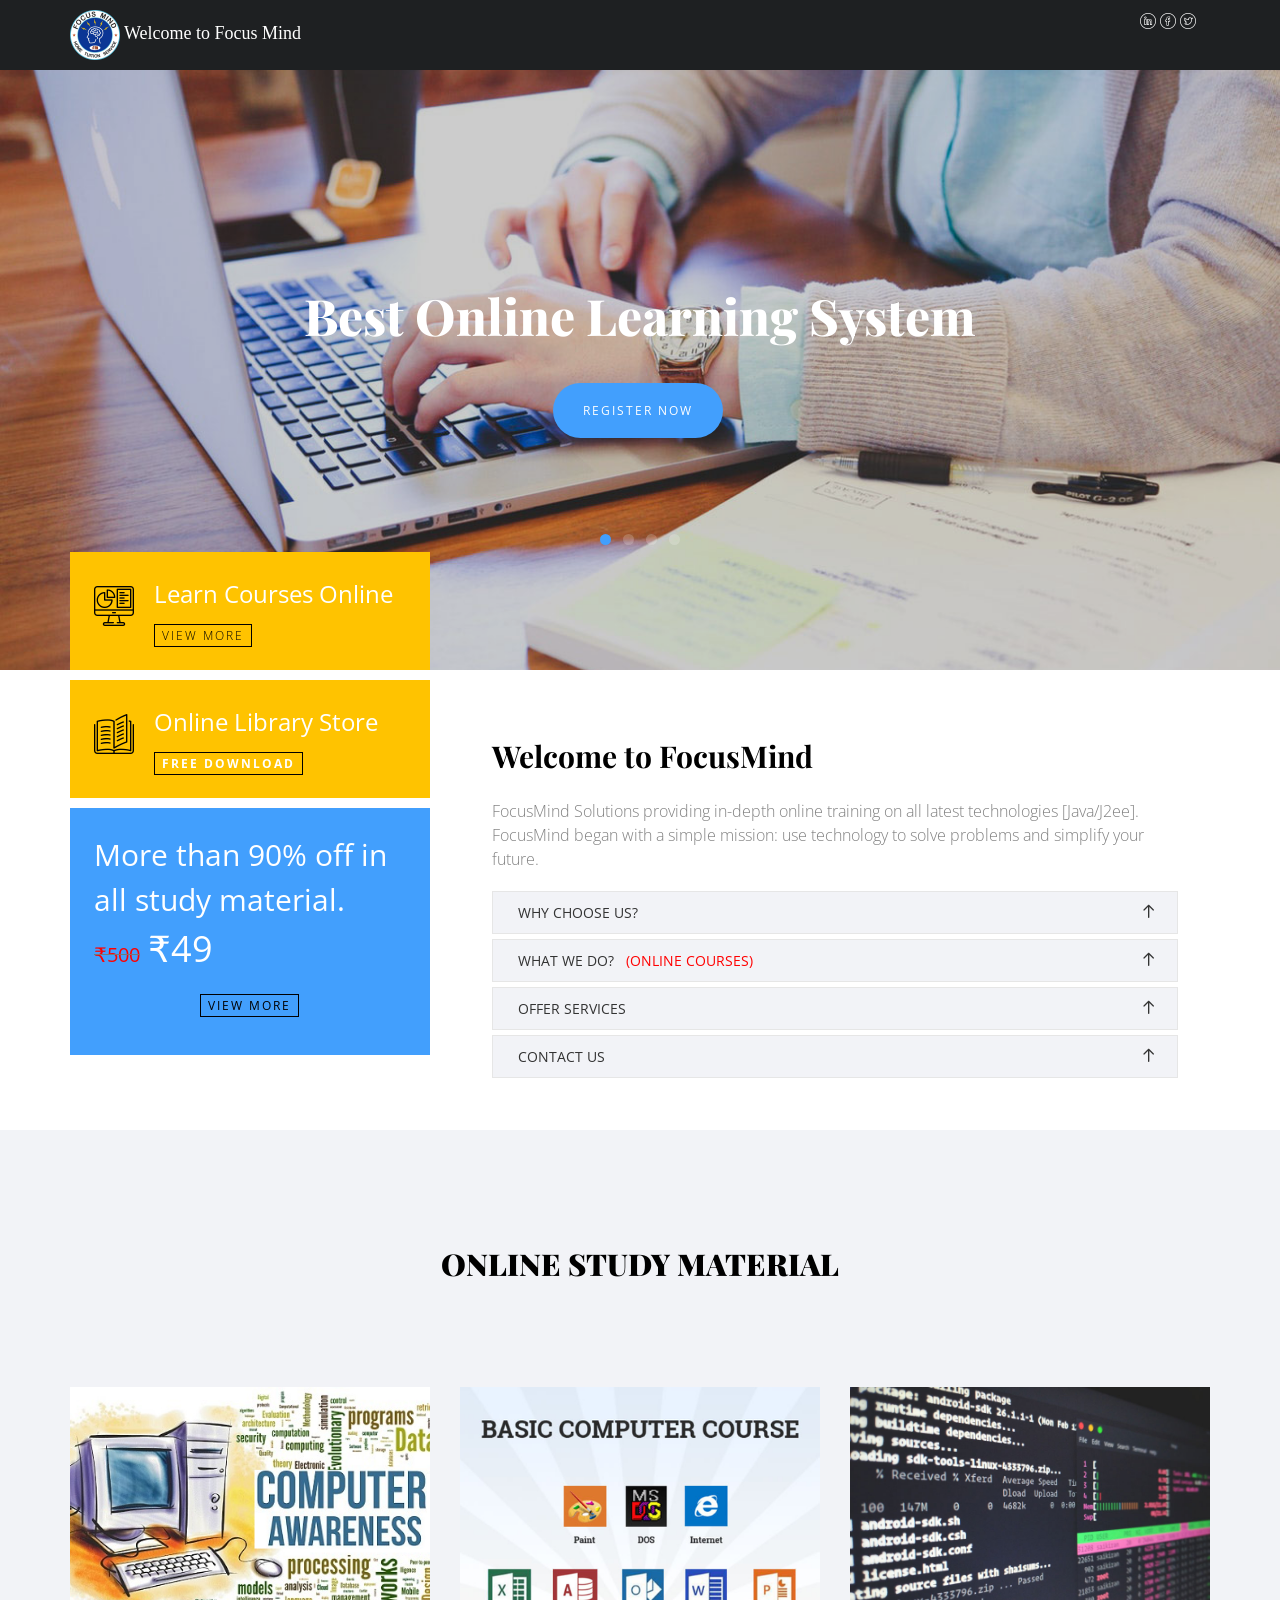
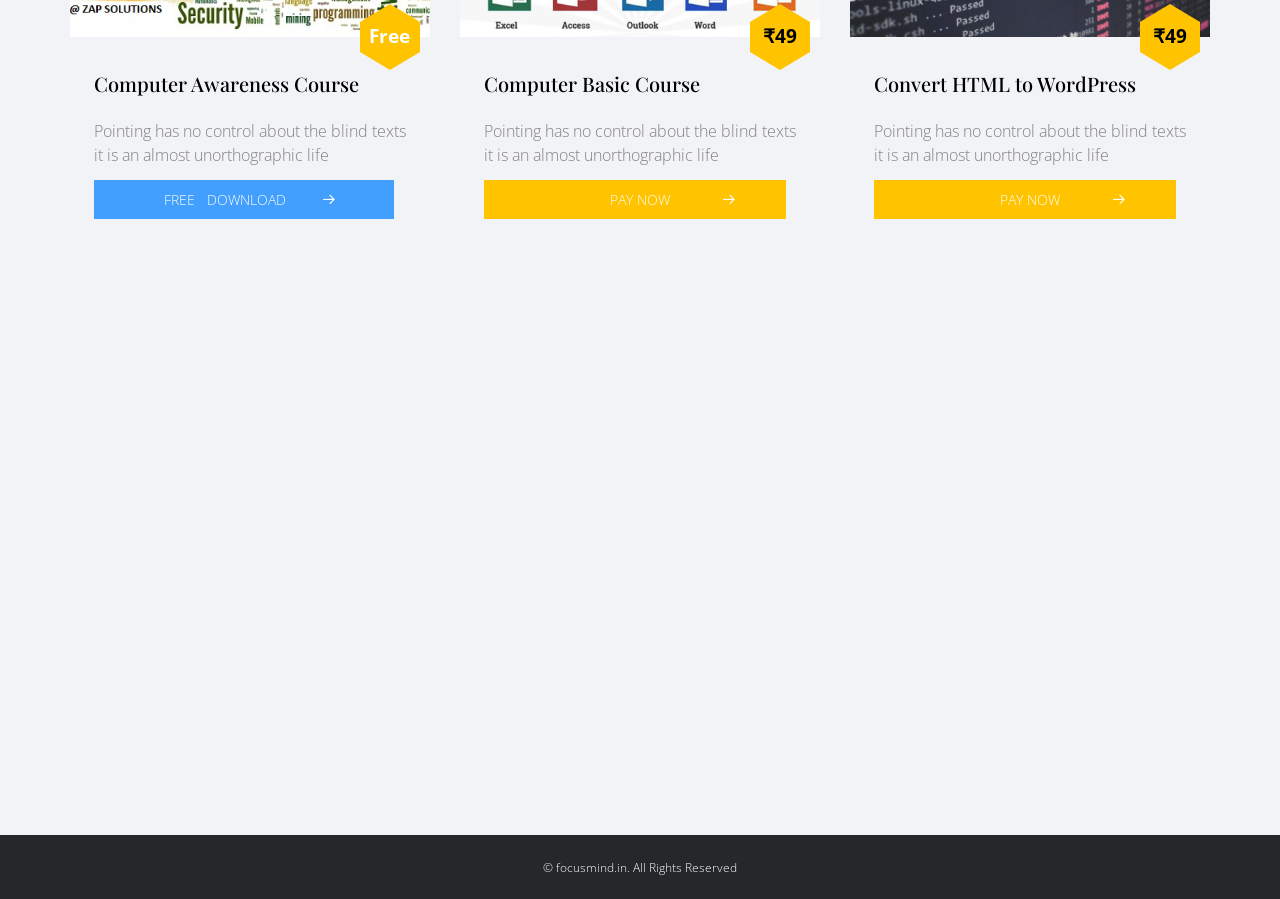
<file: index.html>
<!DOCTYPE HTML>
<html>
	<head>
	<meta charset="utf-8">
	<meta http-equiv="X-UA-Compatible" content="IE=edge">
	<title> OnLine Education | Web Designing |  Online Payment integration |  Content Management  |  Software Development | Web Development | Focus-Mind SOLUTIONS</title>
     <!-- add icon link -->
    <link rel = "icon" href =  "images/Focus-Mind.png"  type = "image/x-icon"> 
	<meta name="viewport" content="width=device-width, initial-scale=1">
	<meta name="description" content="" />
	<meta name="keywords" content="" />
	<meta name="author" content="" />

  <!-- Facebook and Twitter integration -->
	<meta property="og:title" content=""/>
	<meta property="og:image" content=""/>
	<meta property="og:url" content=""/>
	<meta property="og:site_name" content=""/>
	<meta property="og:description" content=""/>
	<meta name="twitter:title" content="" />
	<meta name="twitter:image" content="" />
	<meta name="twitter:url" content="" />
	<meta name="twitter:card" content="" />

	<link href="https://fonts.googleapis.com/css?family=Open+Sans:400,700,800" rel="stylesheet">
	<link href="https://fonts.googleapis.com/css?family=Playfair+Display:400,700" rel="stylesheet">
	
	<!-- Animate.css -->
	<link rel="stylesheet" href="css/animate.css">
	<!-- Icomoon Icon Fonts-->
	<link rel="stylesheet" href="css/icomoon.css">
	<!-- Bootstrap  -->
	<link rel="stylesheet" href="css/bootstrap.css">

	<!-- Magnific Popup -->
	<link rel="stylesheet" href="css/magnific-popup.css">

	<!-- Flexslider  -->
	<link rel="stylesheet" href="css/flexslider.css">

	<!-- Owl Carousel -->
	<link rel="stylesheet" href="css/owl.carousel.min.css">
	<link rel="stylesheet" href="css/owl.theme.default.min.css">
	
	<!-- Flaticons  -->
	<link rel="stylesheet" href="fonts/flaticon/font/flaticon.css">

	<!-- Theme style  -->
	<link rel="stylesheet" href="css/style.css">

	<!-- Modernizr JS -->
	<script src="js/modernizr-2.6.2.min.js"></script>
	<!-- FOR IE9 below -->
	<!--[if lt IE 9]>
	<script src="js/respond.min.js"></script>
	<![endif]-->
	
 <script>
function blinkColor()
{
  document.getElementById("blinkMsg").style.color="red";
  document.getElementById("blinkMsg1").style.color="red";
  document.getElementById("blinkMsg2").style.color="red";
  setTimeout("setblinkColor()",1000);
}
function setblinkColor()
{
  document.getElementById("blinkMsg").style.color="white";
  document.getElementById("blinkMsg1").style.color="white";
   document.getElementById("blinkMsg2").style.color="green";
  setTimeout("blinkColor()",1000);
}
</script>
<style>
#justi {
  text-align: justify;
  text-justify: inter-word;
}
</style>
</head>
	</head>
	<body onload="blinkColor()">
		
	<div class="colorlib-loader"></div>

	<div id="page">
		<nav class="colorlib-nav" role="navigation">
			<div class="upper-menu">
				<div class="container">
					<div class="row">
						<div class="col-xs-4">
						   <img src="images/Focus-Mind.png" height="50" width="50"> 
						  
							<p><font face="Comic Sans MS" size="4" color="white">Welcome to Focus Mind</font></p>
						</div>
						<div class="col-xs-6 col-md-push-2 text-right">
							<p>
								<ul class="colorlib-social-icons">
								    <li><a href="#"><i class="icon-linkedin"></i></a></li>
									<li><a href="#"><i class="icon-facebook"></i></a></li>
									<li><a href="#"><i class="icon-twitter"></i></a></li>
									
									
								</ul>
							</p>
							
						</div>
					</div>
				</div>
			</div>
			
		</nav>
		<!--
		<div id="page">
		<nav class="colorlib-nav" role="navigation">
			<div class="upper-menu">
				<div class="container">
					<div class="row">
						<div class="col-xs-4">
							<p>Welcome to ZAP </p>
						</div>
						<div class="col-xs-6 col-md-push-2 text-right">
							<p>
								<ul class="colorlib-social-icons">
									<li><a href="#"><i class="icon-twitter"></i></a></li>
									<li><a href="#"><i class="icon-facebook"></i></a></li>
									<li><a href="#"><i class="icon-linkedin"></i></a></li>
									<li><a href="#"><i class="icon-dribbble"></i></a></li>
								</ul>
							</p>
							<p class="btn-apply"><a href="#">Apply Now</a></p>
						</div>
					</div>
				</div>
			</div>
			<div class="top-menu">
				<div class="container">
					<div class="row">
						<div class="col-md-2">
							<div id="colorlib-logo"><a href="index.html"> <img src="images/logo.png"></a></div>
						</div>
						<div class="col-md-10 text-right menu-1">
							<ul>
								<li class="active"><a href="index.html">Home</a></li>
								<li class="has-dropdown">
									<a href="courses.html">Courses</a>
									<ul class="dropdown">
										<li><a href="courses-single.html">Courses Single</a></li>
										<li><a href="#">Mobile Apps</a></li>
										<li><a href="#">Website</a></li>
										<li><a href="#">Web Design</a></li>
										<li><a href="#">WordPress</a></li>
									</ul>
								</li>
								<li><a href="about.html">About</a></li>
								<li><a href="event.html">Events</a></li>
								<li><a href="news.html">News</a></li>
								<li><a href="contact.html">Contact</a></li>
								<li class="btn-cta"><a href="#"><span>Free Trial</span></a></li>
							</ul>
						</div>
					</div>
				</div>
			</div>
		</nav>
		
		-->
		<aside id="colorlib-hero">
			<div class="flexslider">
			  <ul class="slides">
			   	<li style="background-image: url(images/img_bg_1.jpg);">
			   		<div class="overlay"></div>
			   		<div class="container-fluid">
			   			<div class="row">
				   			<div class="col-md-8 col-sm-12 col-md-offset-2 slider-text">
				   				<div class="slider-text-inner text-center">
				   					<h1>Best Online Learning System</h1>
				   					<p><a href="#" class="btn btn-primary btn-lg btn-learn">Register Now</a></p>
				   				</div>
				   			</div>
				   		</div>
			   		</div>
			   	</li>
			   	<li style="background-image: url(images/img_bg_2.jpg);">
			   		<div class="overlay"></div>
			   		<div class="container-fluid">
			   			<div class="row">
				   			<div class="col-md-8 col-sm-12 col-md-offset-2 slider-text">
				   				<div class="slider-text-inner text-center">
				   					<h1>Online Free Course</h1>
				   					<p><a href="#" class="btn btn-primary btn-lg btn-learn">Free Trial</a></p>
				   				</div>
				   			</div>
				   		</div>
			   		</div>
			   	</li>
			   	<li style="background-image: url(images/img_bg_3.jpg);">
			   		<div class="overlay"></div>
			   		<div class="container-fluid">
			   			<div class="row">
				   			<div class="col-md-8 col-sm-12 col-md-offset-2 slider-text">
				   				<div class="slider-text-inner text-center">
				   					<h1>Education is a Key to Success</h1>
				   					<p><a href="#" class="btn btn-primary btn-lg btn-learn">Register Now</a></p>
				   				</div>
				   			</div>
				   		</div>
			   		</div>
			   	</li>
			   	<li style="background-image: url(images/img_bg_4.jpg);">
			   		<div class="overlay"></div>
			   		<div class="container-fluid">
			   			<div class="row">
				   			<div class="col-md-8 col-sm-12 col-md-offset-2 slider-text">
				   				<div class="slider-text-inner text-center">
								    <h1>Best Online Learning Center</h1>
				   					<p><a href="#" class="btn btn-primary btn-lg btn-learn">Register Now</a></p>
				   				</div>
				   			</div>
				   		</div>
			   		</div>
			   	</li>	
			  	</ul>
		  	</div>
		</aside>
		
		<div id="colorlib-intro">
			<div class="container">
				<div class="row">
					<div class="col-md-4 intro-wrap">
						<div class="intro-flex">
							<div class="one-third color-1 animate-box">
								<span class="icon"><i class="flaticon-market"></i></span>
								<div class="desc">
									<h3>Learn Courses Online</h3>
									<p><a class="view-more" data-toggle="collapse" data-parent="#accordion" href="#collapseThree" aria-expanded="false" aria-controls="collapseThree" >View More</a></p>
								</div>
							</div>
							<div class="one-third color-2 animate-box">
								<span class="icon"><i class="flaticon-open-book"></i></span>
								<div class="desc">
									<h3>Online Library Store</h3>
									<p><a href="download/ComputerBasic.pdf" class="view-more"><span id="blinkMsg1"><b>FREE DOWNLOAD</b></span></a></p>
								</div>
							</div>
							<div class="one-third color-3 animate-box">
								<div class="desc2">
									<h3>More than 90% off in all study material.<br> <!--selected Courses-->
								
								<span class="price text-center">
								<small><s><font color="red">&#8377;500</font></s></small>
								<big>&#8377;49</big>
								<p><a href="#online" class="view-more">View More</a></p>
								</span>
								</h3>
								
									
								</div>
							</div>
						</div>
					</div>
					<div class="col-md-8">
						<div class="about-desc animate-box">
							<h2>Welcome to FocusMind</h2>
							<p>FocusMind Solutions providing in-depth online training on all latest  technologies [Java/J2ee]. FocusMind began with a simple mission: use technology to solve problems and simplify your future.</p>
							<div class="fancy-collapse-panel">
	                    <div class="panel-group" id="accordion" role="tablist" aria-multiselectable="true">
	                 
						  <div class="panel panel-default">
	                         <div class="panel-heading" role="tab" id="headingTwo">
	                             <h4 class="panel-title">
	                                 <a class="collapsed" data-toggle="collapse" data-parent="#accordion" href="#collapseTwo" aria-expanded="false" aria-controls="collapseTwo">Why Choose Us?
	                                 </a>
	                             </h4>
	                         </div>
	                         <div id="collapseTwo" class="panel-collapse collapse" role="tabpanel" aria-labelledby="headingTwo">
	                             <div class="panel-body" id="justi">
	                                 <p><font size="5" color="red">F</font>ocusmind course will teach you everything you need to know in order to master using a computer. Globally, people rely on computer technology to grow their careers, improve their lives, and to expand their opportunities. The course will run you through all of the basic concepts and techniques of using a personal computer, getting you up to speed with modern personal computing technology in no time at all. </p>
	                             </div>
	                         </div>
	                     </div>
					
						 
	                     <div class="panel panel-default">
	                         <div class="panel-heading" role="tab" id="headingThree">
	                             <h4 class="panel-title">
	                                 <a class="collapsed" data-toggle="collapse" data-parent="#accordion" href="#collapseThree" aria-expanded="false" aria-controls="collapseThree">What we do? &nbsp;&nbsp;<font color="red">(OnLine Courses)</font>
	                                 </a>
	                             </h4>
	                         </div>
	                         <div id="collapseThree" class="panel-collapse collapse" role="tabpanel" aria-labelledby="headingThree">
	                             <div class="panel-body">
								   <p> we provides online computer education for various courses. such as :- </p>
								<ul>
								   <li>	    Computer Awareness Course ( Duration-1 Months ) &nbsp;&nbsp;<a href="download/ComputerBasic.pdf" class="view-more"><span id="blinkMsg2">Free Download </span></a></li> 
								   
								   <br>
									<li>	Certificate Course in Computer Application ( Duration-3 Months )</li>
									<li>	Diploma Course in Computer Application ( Duration-6 Months )</li>
									<li>	Advance Diploma Course in Computer Application ( Duration-12 Months )</li>
									<br>
									<li>	Certificate Course in Computer Web Designing ( Duration-3 Months )</li>
									<li>	Diploma Course in Computer Web Designing ( Duration-6 Months )</li>
									<li>	Advance Diploma Course in Computer Web Designing ( Duration-12 Months )</li>
									<br>
									<li>	Certificate Course in Computer Graphics Designing ( Duration-3 Months )</li>
									<li>	Diploma Course in Computer Graphics Designing ( Duration-6 Months )</li>
									<li>	Advance Diploma Course in Computer Graphics Designing ( Duration-12 Months </li>
									<br>
									<li>	Certificate Course in Computer Accounting ( Duration-3 Months )</li>
									<li>	Diploma Course in Computer Accounting ( Duration-6 Months )</li>
									<li>	Advance Diploma Course in Computer Accounting ( Duration-12 Months )</li>
									<br>
									<li>	Certificate Course in Computer Hardware ( Duration-3 Months )</li>
									<li>	Diploma Course in Computer Hardware ( Duration-6 Months )</li>
									<li>	Advance Diploma Course in Computer Hardware ( Duration-12 Months )</li>
									<br>
									<li>	Certificate Course in Computer Internet Marketing ( Duration-3 Months )</li>
									<li>	Diploma Course in Computer Internet Marketing ( Duration-6 Months )</li>
									<li>	Advance Diploma Course in  Internet Marketing ( Duration-12 Months )</li>
									<br>
									<li>	Certificate Course in Computer Teacher Training ( Duration-3 Months )</li>
									<li>	Diploma Course in Computer Teacher Training ( Duration-6 Months )</li>
									<li>	Advance Diploma Course in Computer Teacher Training ( Duration-12 Months )</li>
									<br>
									
									
									
								</ul>	
									
	                             </div>
	                         </div>
	                     </div>
						 
						  <div class="panel panel-default">
	                         <div class="panel-heading" role="tab" id="headingThree">
	                             <h4 class="panel-title">
	                                 <a class="collapsed" data-toggle="collapse" data-parent="#accordion" href="#collapseFour" aria-expanded="false" aria-controls="collapseFour">Offer Services
	                                 </a>
	                             </h4>
	                         </div>
	                         <div id="collapseFour" class="panel-collapse collapse" role="tabpanel" aria-labelledby="headingThree">
	                             <div class="panel-body">
								 <ul>
									<li>	OnLine Education</li>
									<li>	Web Designing</li>
									<li>	 Online Payment integration</li>
									<li>	 Content Management</li>
									<li>	 Software Development</li>
									<li>	 Web Development	</li>
								</ul>		 
	                             </div>
	                         </div>
	                     </div>
						 
						  <div class="panel panel-default">
	                         <div class="panel-heading" role="tab" id="headingFour">
	                             <h4 class="panel-title">
	                                 <a class="collapsed" data-toggle="collapse" data-parent="#accordion" href="#collapseFive" aria-expanded="false" aria-controls="collapseFour">Contact Us
	                                 </a>
	                             </h4>
	                         </div>
	                         <div id="collapseFive" class="panel-collapse collapse" role="tabpanel" aria-labelledby="headingFour">
	                             <div class="panel-body">
								 <center>
								 Bhojpur Colony, Opposite Sanjay Nagar,</br>
								 Road Number 09, Patna-800026, Bihar.</br>
    							 Contact Number: 91-8863024476</br>
								<b> Email: santosh@focusmind.in</b>
								</center>
	                             </div>
	                         </div>
	                     </div>
						 
						 
	                  </div>
						</div>
					</div>
				</div>
			</div>
		</div>
		

		<div class="colorlib-classes colorlib-light-grey">
			<div class="container">
				<div class="row">
					<div class="col-md-8 col-md-offset-2 text-center colorlib-heading animate-box">
						<h2> OnLine study material</h2>
					</div>
				</div>
				
			
				<div class="row" id="online">
					<div class="col-md-4 animate-box">
						<div class="classes">
							<div class="classes-img" style="background-image: url(images/classes-1.png);">
							  <!--  <span class="price text-center"><small><s>&#8377;49</s></small></span> -->
								<span class="price text-center" id="blinkMsg">
								<!--<small><s>&#8377;49</s></small><br>-->
								<big>Free</big>
								</span>
							</div>
							<div class="desc"> 
								<h3><a href="#">Computer Awareness Course</a></h3>
								<p>Pointing has no control about the blind texts it is an almost unorthographic life</p>
								
								<p><a href="download/ComputerBasic.pdf" class="btn-learn"> 
								<font style="background-color:#429FFD;color:white;padding:10px;">&nbsp;&nbsp;&nbsp;&nbsp; &nbsp;&nbsp;&nbsp;&nbsp; &nbsp;&nbsp;&nbsp;&nbsp; FREE &nbsp;&nbsp;DOWNLOAD &nbsp;&nbsp;&nbsp;&nbsp; &nbsp;&nbsp; <i class="icon-arrow-right3"></i>&nbsp;&nbsp; &nbsp;&nbsp;&nbsp;&nbsp; &nbsp;&nbsp;&nbsp;&nbsp;    </font>
								</a>
								</p>
								
							</div>
						</div>
					</div>
					<div class="col-md-4 animate-box">
						<div class="classes">
							<div class="classes-img" style="background-image: url(images/classes-2.png);">
								<span class="price text-center"><big>&#8377;49</big></span>
							</div>
							<div class="desc">
								<h3><a href="#">Computer Basic Course</a></h3>
								<p>Pointing has no control about the blind texts it is an almost unorthographic life</p>
								<p><a href="https://pages.razorpay.com/pl_FAV4k1JYtwAuOv/view" class="btn-learn"> 
								<font style="background-color:#FFC300;color:white;padding:10px;"> &nbsp;&nbsp;&nbsp;&nbsp; &nbsp;&nbsp;&nbsp;&nbsp; &nbsp;&nbsp;&nbsp;&nbsp; &nbsp;&nbsp;&nbsp; &nbsp;&nbsp;&nbsp;&nbsp; &nbsp;&nbsp;&nbsp;&nbsp;   PAY NOW &nbsp;&nbsp;&nbsp;&nbsp;&nbsp;&nbsp;&nbsp;&nbsp; &nbsp;&nbsp; <i class="icon-arrow-right3"></i>&nbsp;&nbsp; &nbsp;&nbsp;&nbsp;&nbsp;&nbsp;&nbsp;&nbsp;     </font>
								</a>
								</p>
							</div>
						</div>
					</div>
					<div class="col-md-4 animate-box">
						<div class="classes">
							<div class="classes-img" style="background-image: url(images/classes-3.jpg);">
								<span class="price text-center"><big>&#8377;49</big></span>
							</div>
							<div class="desc">
								<h3><a href="#">Convert HTML to WordPress</a></h3>
								<p>Pointing has no control about the blind texts it is an almost unorthographic life</p>
								<p><a href="https://pages.razorpay.com/pl_FAV4k1JYtwAuOv/view" class="btn-learn"> 
								<font style="background-color:#FFC300;color:white;padding:10px;"> &nbsp;&nbsp;&nbsp;&nbsp; &nbsp;&nbsp;&nbsp;&nbsp; &nbsp;&nbsp;&nbsp;&nbsp; &nbsp;&nbsp;&nbsp; &nbsp;&nbsp;&nbsp;&nbsp; &nbsp;&nbsp;&nbsp;&nbsp;   PAY NOW &nbsp;&nbsp;&nbsp;&nbsp;&nbsp;&nbsp;&nbsp;&nbsp; &nbsp;&nbsp; <i class="icon-arrow-right3"></i>&nbsp;&nbsp; &nbsp;&nbsp;&nbsp;&nbsp;&nbsp;&nbsp;&nbsp;     </font>
								</a>
								</p>
							</div>
						</div>
					</div>
					<div class="col-md-4 animate-box">
						<div class="classes">
							<div class="classes-img" style="background-image: url(images/classes-4.jpg);">
								<span class="price text-center"><big>&#8377;49</big></span>
							</div>
							<div class="desc">
								<h3><a href="#">Basic Computer Course</a></h3>
								<p>Pointing has no control about the blind texts it is an almost unorthographic life</p>
							<p><a href="https://pages.razorpay.com/pl_FAV4k1JYtwAuOv/view" class="btn-learn"> 
								<font style="background-color:#FFC300;color:white;padding:10px;"> &nbsp;&nbsp;&nbsp;&nbsp; &nbsp;&nbsp;&nbsp;&nbsp; &nbsp;&nbsp;&nbsp;&nbsp; &nbsp;&nbsp;&nbsp; &nbsp;&nbsp;&nbsp;&nbsp; &nbsp;&nbsp;&nbsp;&nbsp;   PAY NOW &nbsp;&nbsp;&nbsp;&nbsp;&nbsp;&nbsp;&nbsp;&nbsp; &nbsp;&nbsp; <i class="icon-arrow-right3"></i>&nbsp;&nbsp; &nbsp;&nbsp;&nbsp;&nbsp;&nbsp;&nbsp;&nbsp;     </font>
								</a>
								</p>
							</div>
						</div>
					</div>
					<div class="col-md-4 animate-box">
						<div class="classes">
							<div class="classes-img" style="background-image: url(images/classes-5.jpg);">
								<span class="price text-center"><big>&#8377;49</big></span>
							</div>
							<div class="desc">
								<h3><a href="#">Learned Smoke Effects</a></h3>
								<p>Pointing has no control about the blind texts it is an almost unorthographic life</p>
								<p><a href="https://pages.razorpay.com/pl_FAV4k1JYtwAuOv/view" class="btn-learn"> 
								<font style="background-color:#FFC300;color:white;padding:10px;"> &nbsp;&nbsp;&nbsp;&nbsp; &nbsp;&nbsp;&nbsp;&nbsp; &nbsp;&nbsp;&nbsp;&nbsp; &nbsp;&nbsp;&nbsp; &nbsp;&nbsp;&nbsp;&nbsp; &nbsp;&nbsp;&nbsp;&nbsp;   PAY NOW &nbsp;&nbsp;&nbsp;&nbsp;&nbsp;&nbsp;&nbsp;&nbsp; &nbsp;&nbsp; <i class="icon-arrow-right3"></i>&nbsp;&nbsp; &nbsp;&nbsp;&nbsp;&nbsp;&nbsp;&nbsp;&nbsp;     </font>
								</a>
								</p>
							</div>
						</div>
					</div>
					<div class="col-md-4 animate-box">
						<div class="classes">
							<div class="classes-img" style="background-image: url(images/classes-6.jpg);">
								<span class="price text-center"><big>&#8377;49</big></span>
							</div>
							<div class="desc">
								<h3><a href="#">Convert HTML to WordPress</a></h3>
								<p>Pointing has no control about the blind texts it is an almost unorthographic life</p>
								<p><a href="https://pages.razorpay.com/pl_FAV4k1JYtwAuOv/view" class="btn-learn"> 
								<font style="background-color:#FFC300;color:white;padding:10px;"> &nbsp;&nbsp;&nbsp;&nbsp; &nbsp;&nbsp;&nbsp;&nbsp; &nbsp;&nbsp;&nbsp;&nbsp; &nbsp;&nbsp;&nbsp; &nbsp;&nbsp;&nbsp;&nbsp; &nbsp;&nbsp;&nbsp;&nbsp;   PAY NOW &nbsp;&nbsp;&nbsp;&nbsp;&nbsp;&nbsp;&nbsp;&nbsp; &nbsp;&nbsp; <i class="icon-arrow-right3"></i>&nbsp;&nbsp; &nbsp;&nbsp;&nbsp;&nbsp;&nbsp;&nbsp;&nbsp;     </font>
								</a>
								</p>
							</div>
						</div>
					</div>
				</div>
			</div>	
		</div>

		<footer id="colorlib-footer">
		<!--	<div class="container">
				<div class="row row-pb-md">
					<div class="col-md-3 colorlib-widget">
						<h4>About &nbsp;&nbsp;ZAP </h4>
						<p>Zap Solutions providing in-depth online training on all latest  technologies [Java/J2ee]. zap began with a simple mission: use technology to solve problems and simplify your future.</p>
						<p>
							<ul class="colorlib-social-icons">
								<li><a href="#"><i class="icon-twitter"></i></a></li>
								<li><a href="#"><i class="icon-facebook"></i></a></li>
								<li><a href="#"><i class="icon-linkedin"></i></a></li>
								<li><a href="#"><i class="icon-dribbble"></i></a></li>
							</ul>
						</p>
					</div>
					
					<div class="col-md-3 colorlib-widget">
						<h4>Quick&nbsp;&nbsp; Links</h4>
						<p>
							<ul class="colorlib-footer-links">
								<li><a href="#"><i class="icon-check"></i> About Us</a></li>
								<li><a href="#"><i class="icon-check"></i> Testimonials</a></li>
								<li><a href="#"><i class="icon-check"></i> Courses</a></li>
								<li><a href="#"><i class="icon-check"></i> Event</a></li>
								<li><a href="#"><i class="icon-check"></i> News</a></li>
								<li><a href="#"><i class="icon-check"></i> Contact</a></li>
							</ul>
						</p>
					</div>

					<div class="col-md-3 colorlib-widget">
						<h4>Our&nbsp;&nbsp; Services</h4>
						<p>
							<ul class="colorlib-footer-links">
								<li><a href="#"><i class="icon-check"></i> OnLine Education</a></li>
								<li><a href="#"><i class="icon-check"></i> Web Designing</a></li>
								<li><a href="#"><i class="icon-check"></i> Online Payment integration</a></li>
								<li><a href="#"><i class="icon-check"></i> Content Management</a></li>
								<li><a href="#"><i class="icon-check"></i> Software Development</a></li>
								<li><a href="#"><i class="icon-check"></i> Web Development</a></li>
							</ul>
						</p>
					</div>


					<div class="col-md-3 colorlib-widget">
						<h4>Contact&nbsp;&nbsp; Info</h4>
						<ul class="colorlib-footer-links">
							<li>F 47 ,M B Nagar Tajpur Road <br> New Delhi 110044</li>
							<li><a href="tel://0918493735"><i class="icon-phone"></i>9818493735</a></li>
							<li><a href="mailto:info@zapsolutions.in"><i class="icon-envelope"></i> info@zapsolutions.in</a></li>
							<li><a href=""><i class="icon-location4"></i> zapsolutions.in</a></li>
						</ul>
					</div>
				</div>
			</div>
			-->
			<div class="copy">
				<div class="container">
					<div class="row">
						<div class="col-md-12 text-center">
							<p>
								<small class="block"> &copy; focusmind.in. All Rights Reserved </small><br> 
							</p>
						</div>
					</div>
				</div>
			</div>
		</footer>
	</div>

	<div class="gototop js-top">
		<a href="#" class="js-gotop"><i class="icon-arrow-up2"></i></a>
	</div>
	
	<!-- jQuery -->
	<script src="js/jquery.min.js"></script>
	<!-- jQuery Easing -->
	<script src="js/jquery.easing.1.3.js"></script>
	<!-- Bootstrap -->
	<script src="js/bootstrap.min.js"></script>
	<!-- Waypoints -->
	<script src="js/jquery.waypoints.min.js"></script>
	<!-- Stellar Parallax -->
	<script src="js/jquery.stellar.min.js"></script>
	<!-- Flexslider -->
	<script src="js/jquery.flexslider-min.js"></script>
	<!-- Owl carousel -->
	<script src="js/owl.carousel.min.js"></script>
	<!-- Magnific Popup -->
	<script src="js/jquery.magnific-popup.min.js"></script>
	<script src="js/magnific-popup-options.js"></script>
	<!-- Counters -->
	<script src="js/jquery.countTo.js"></script>
	<!-- Main -->
	<script src="js/main.js"></script>

	</body>
</html>
</file>
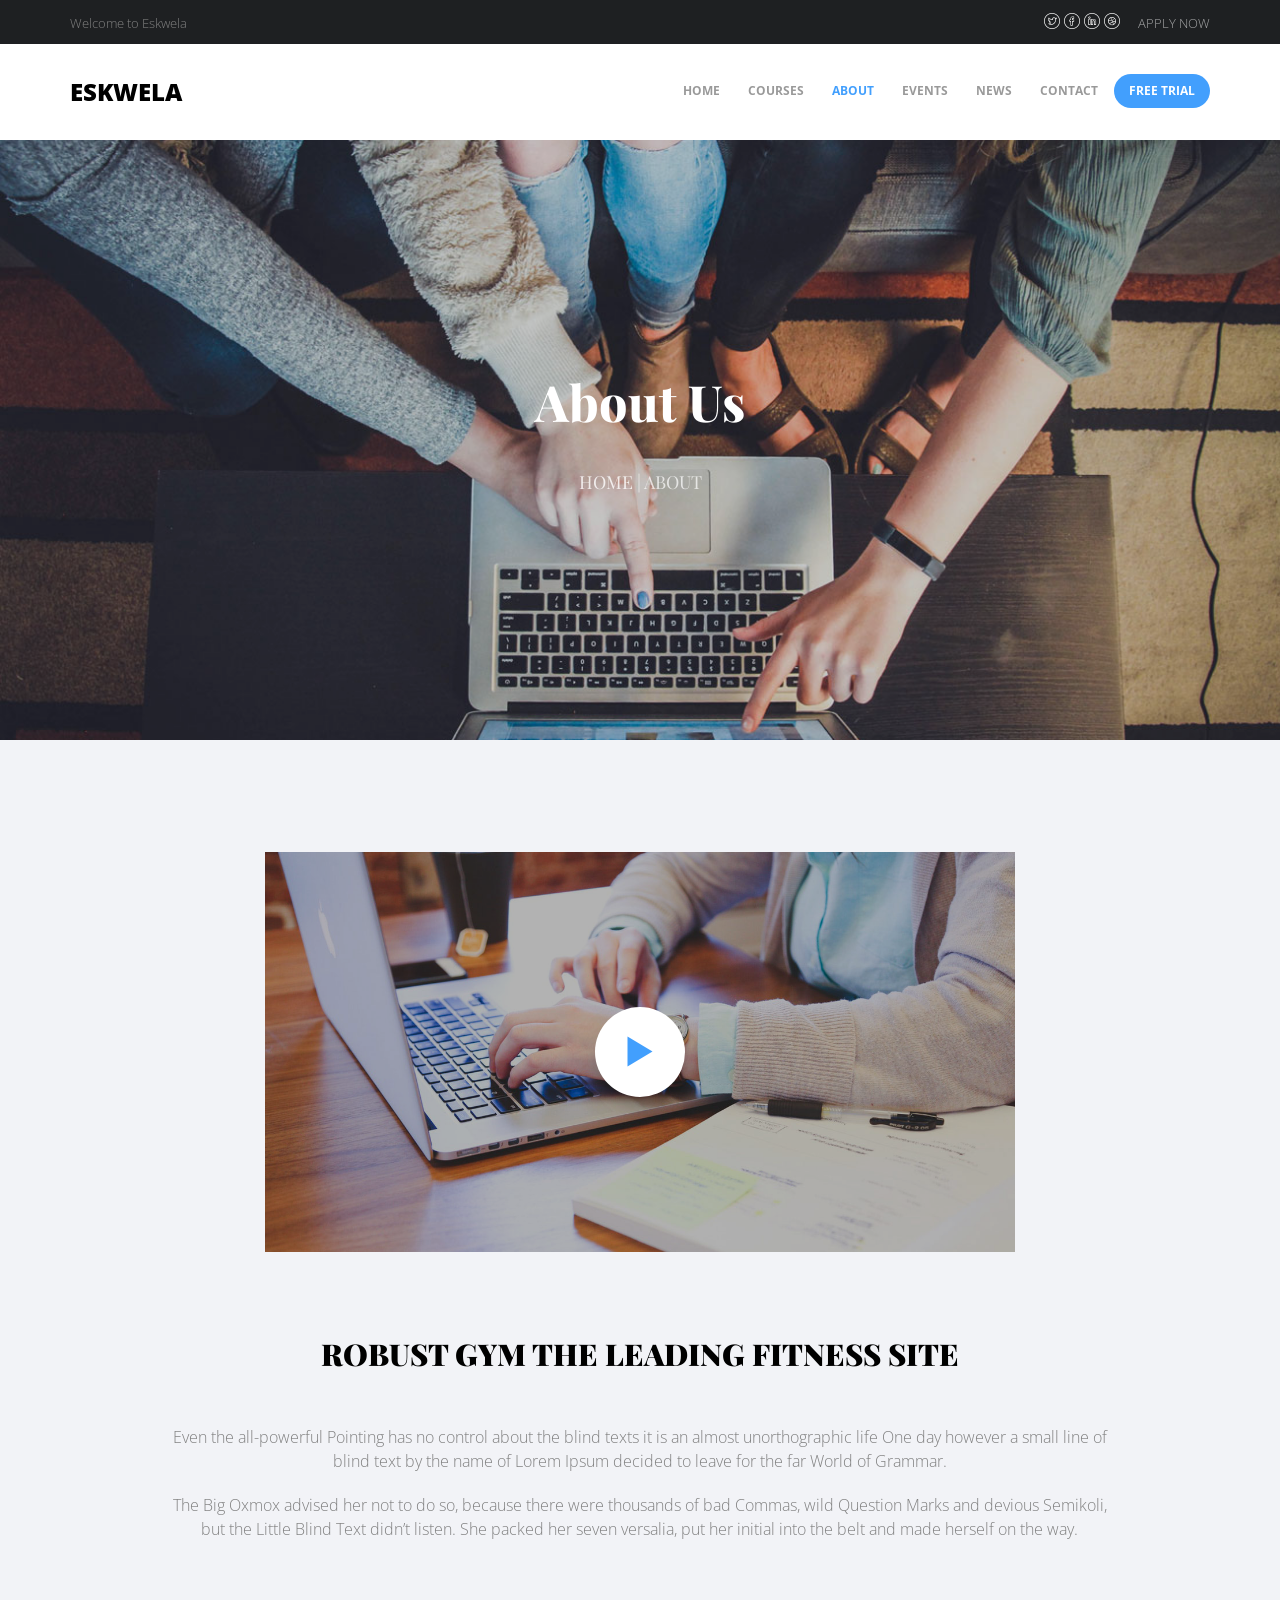
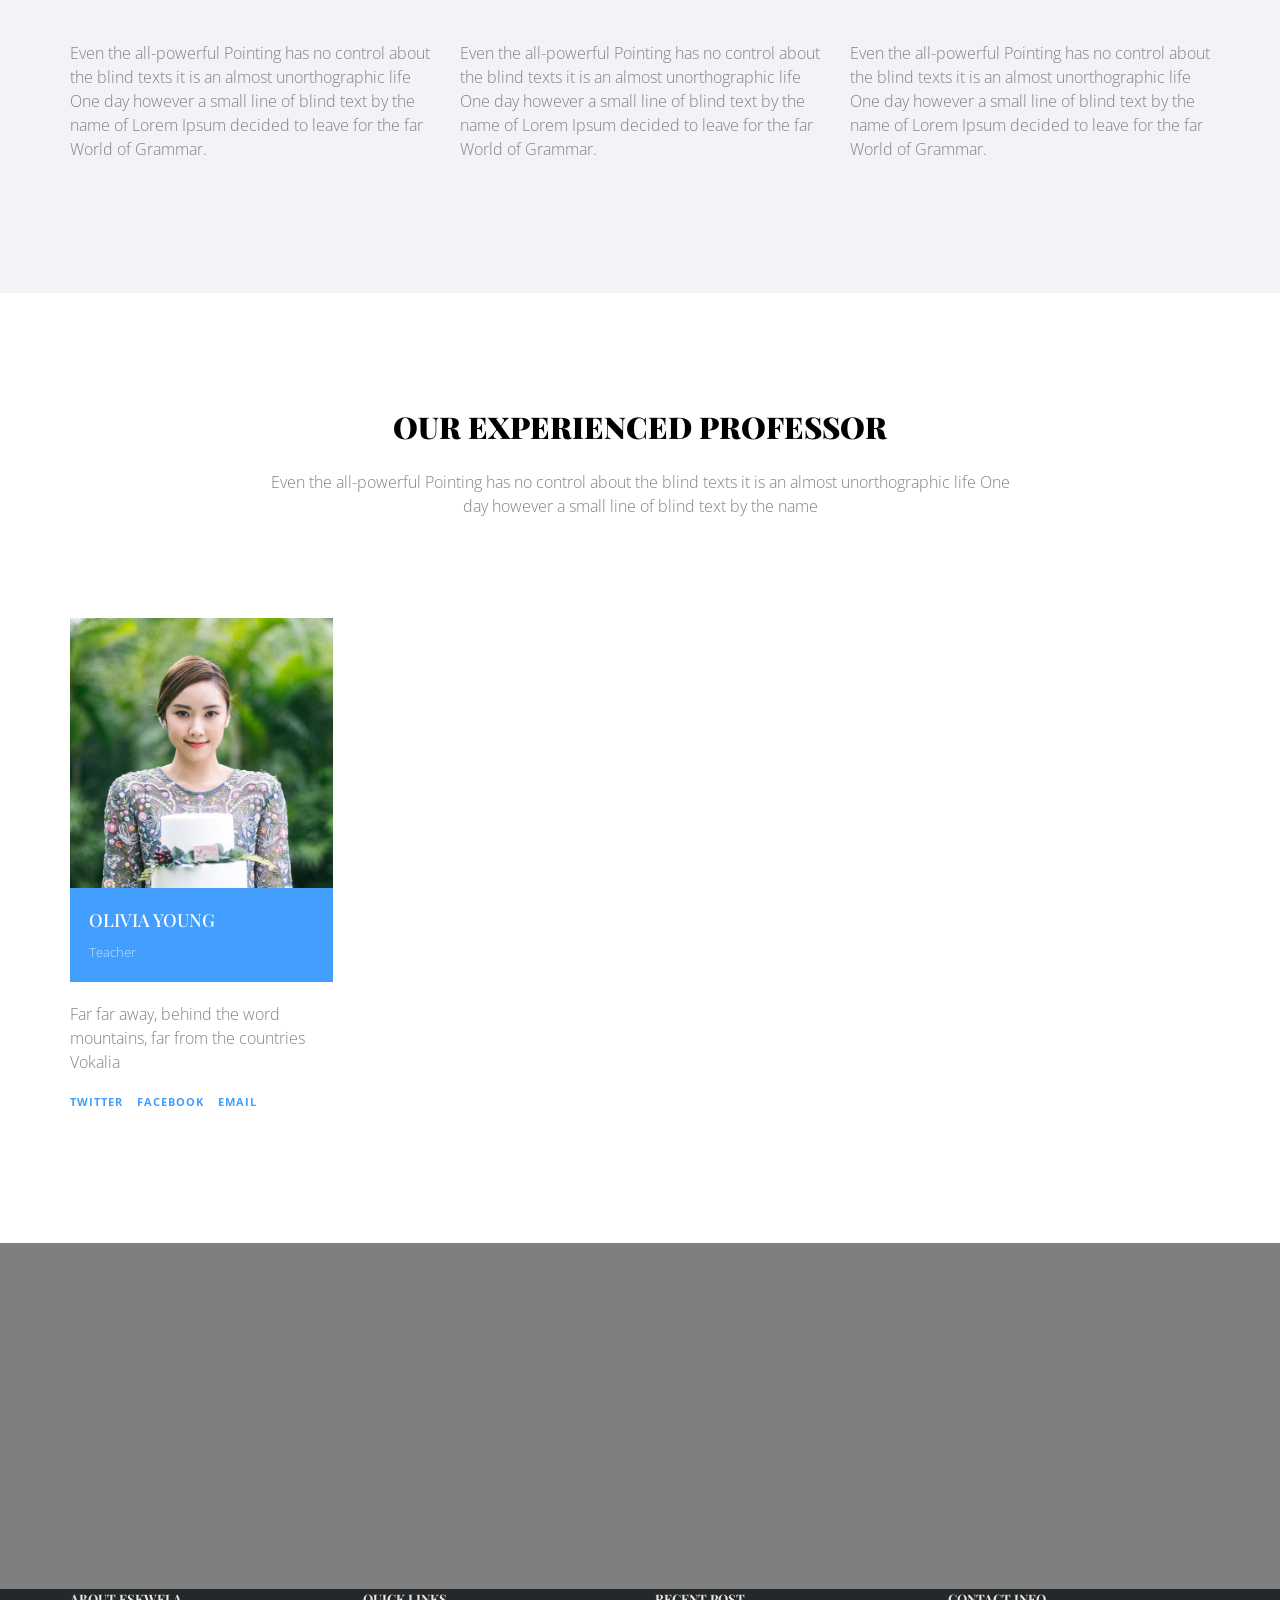
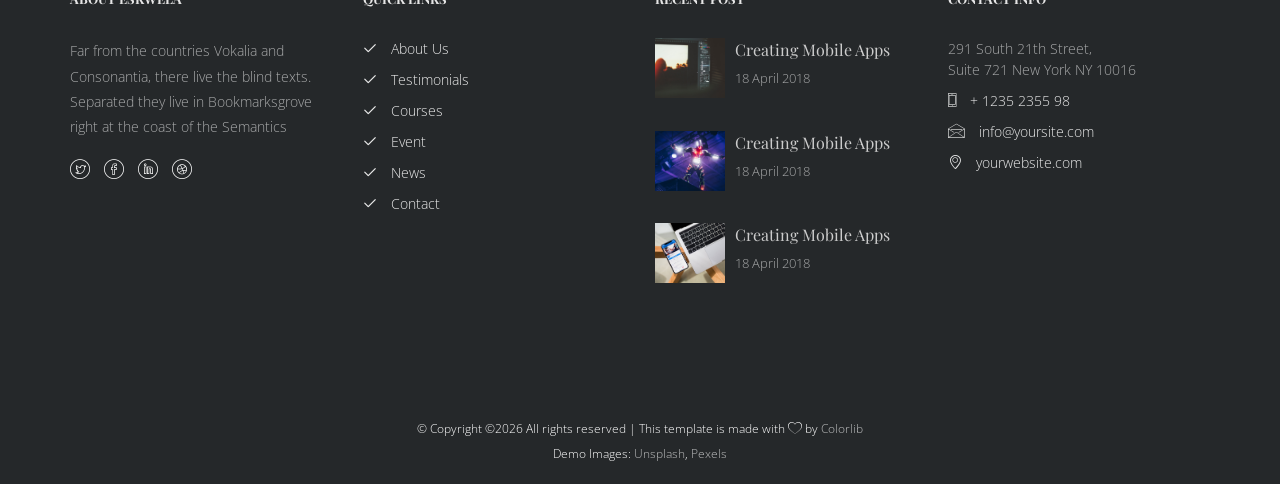
<file: about.html>
<!DOCTYPE HTML>
<html>
	<head>
	<meta charset="utf-8">
	<meta http-equiv="X-UA-Compatible" content="IE=edge">
	<title>Eskwela Template</title>
	<meta name="viewport" content="width=device-width, initial-scale=1">
	<meta name="description" content="" />
	<meta name="keywords" content="" />
	<meta name="author" content="" />

  <!-- Facebook and Twitter integration -->
	<meta property="og:title" content=""/>
	<meta property="og:image" content=""/>
	<meta property="og:url" content=""/>
	<meta property="og:site_name" content=""/>
	<meta property="og:description" content=""/>
	<meta name="twitter:title" content="" />
	<meta name="twitter:image" content="" />
	<meta name="twitter:url" content="" />
	<meta name="twitter:card" content="" />

	<link href="https://fonts.googleapis.com/css?family=Open+Sans:400,700,800" rel="stylesheet">
	<link href="https://fonts.googleapis.com/css?family=Playfair+Display:400,700" rel="stylesheet">
	
	<!-- Animate.css -->
	<link rel="stylesheet" href="css/animate.css">
	<!-- Icomoon Icon Fonts-->
	<link rel="stylesheet" href="css/icomoon.css">
	<!-- Bootstrap  -->
	<link rel="stylesheet" href="css/bootstrap.css">

	<!-- Magnific Popup -->
	<link rel="stylesheet" href="css/magnific-popup.css">

	<!-- Flexslider  -->
	<link rel="stylesheet" href="css/flexslider.css">

	<!-- Owl Carousel -->
	<link rel="stylesheet" href="css/owl.carousel.min.css">
	<link rel="stylesheet" href="css/owl.theme.default.min.css">
	
	<!-- Flaticons  -->
	<link rel="stylesheet" href="fonts/flaticon/font/flaticon.css">

	<!-- Theme style  -->
	<link rel="stylesheet" href="css/style.css">

	<!-- Modernizr JS -->
	<script src="js/modernizr-2.6.2.min.js"></script>
	<!-- FOR IE9 below -->
	<!--[if lt IE 9]>
	<script src="js/respond.min.js"></script>
	<![endif]-->

	</head>
	<body>
		
	<div class="colorlib-loader"></div>

	<div id="page">
		<nav class="colorlib-nav" role="navigation">
			<div class="upper-menu">
				<div class="container">
					<div class="row">
						<div class="col-xs-4">
							<p>Welcome to Eskwela</p>
						</div>
						<div class="col-xs-6 col-md-push-2 text-right">
							<p>
								<ul class="colorlib-social-icons">
									<li><a href="#"><i class="icon-twitter"></i></a></li>
									<li><a href="#"><i class="icon-facebook"></i></a></li>
									<li><a href="#"><i class="icon-linkedin"></i></a></li>
									<li><a href="#"><i class="icon-dribbble"></i></a></li>
								</ul>
							</p>
							<p class="btn-apply"><a href="#">Apply Now</a></p>
						</div>
					</div>
				</div>
			</div>
			<div class="top-menu">
				<div class="container">
					<div class="row">
						<div class="col-md-2">
							<div id="colorlib-logo"><a href="index.html">Eskwela</a></div>
						</div>
						<div class="col-md-10 text-right menu-1">
							<ul>
								<li><a href="index.html">Home</a></li>
								<li class="has-dropdown">
									<a href="courses.html">Courses</a>
									<ul class="dropdown">
										<li><a href="courses-single.html">Courses Single</a></li>
										<li><a href="#">Mobile Apps</a></li>
										<li><a href="#">Website</a></li>
										<li><a href="#">Web Design</a></li>
										<li><a href="#">WordPress</a></li>
									</ul>
								</li>
								<li class="active"><a href="about.html">About</a></li>
								<li><a href="event.html">Events</a></li>
								<li><a href="news.html">News</a></li>
								<li><a href="contact.html">Contact</a></li>
								<li class="btn-cta"><a href="#"><span>Free Trial</span></a></li>
							</ul>
						</div>
					</div>
				</div>
			</div>
		</nav>
		<aside id="colorlib-hero">
			<div class="flexslider">
				<ul class="slides">
			   	<li style="background-image: url(images/img_bg_2.jpg);">
			   		<div class="overlay"></div>
			   		<div class="container-fluid">
			   			<div class="row">
				   			<div class="col-md-6 col-sm-12 col-md-offset-3 slider-text">
				   				<div class="slider-text-inner text-center">
				   					<h1>About Us</h1>
				   					<h2><span><a href="index.html">Home</a> | About</span></h2>
				   				</div>
				   			</div>
				   		</div>
			   		</div>
			   	</li>
			  	</ul>
		  	</div>
		</aside>
		
		<div id="colorlib-about" class="colorlib-light-grey">
			<div class="container">
				<div class="row row-pb-md">
					<div class="col-md-8 col-md-offset-2 row-pb-md animate-box">
						<div class="video colorlib-video" style="background-image: url(images/img_bg_1.jpg);">
							<a href="https://vimeo.com/channels/staffpicks/93951774" class="popup-vimeo"><i class="icon-play3"></i></a>
							<div class="overlay"></div>
						</div>
					</div>
					<div class="col-md-10 col-md-offset-1 text-center animate-box">
						<div class="about-wrap">
							<div class="heading-2">
								<h2>Robust Gym the leading fitness site</h2>
							</div>
							<p>Even the all-powerful Pointing has no control about the blind texts it is an almost unorthographic life One day however a small line of blind text by the name of Lorem Ipsum decided to leave for the far World of Grammar.</p>
							<p>The Big Oxmox advised her not to do so, because there were thousands of bad Commas, wild Question Marks and devious Semikoli, but the Little Blind Text didn’t listen. She packed her seven versalia, put her initial into the belt and made herself on the way.</p>
						</div>
					</div>
				</div>
				<div class="row">
					<div class="col-md-4 animate-box">
						<p>Even the all-powerful Pointing has no control about the blind texts it is an almost unorthographic life One day however a small line of blind text by the name of Lorem Ipsum decided to leave for the far World of Grammar.</p>
					</div>
					<div class="col-md-4 animate-box">
						<p>Even the all-powerful Pointing has no control about the blind texts it is an almost unorthographic life One day however a small line of blind text by the name of Lorem Ipsum decided to leave for the far World of Grammar.</p>
					</div>
					<div class="col-md-4 animate-box">
						<p>Even the all-powerful Pointing has no control about the blind texts it is an almost unorthographic life One day however a small line of blind text by the name of Lorem Ipsum decided to leave for the far World of Grammar.</p>
					</div>
				</div>
			</div>
		</div>

		<div class="colorlib-trainers">
			<div class="container">
				<div class="row">
					<div class="col-md-8 col-md-offset-2 text-center colorlib-heading animate-box">
						<h2>Our Experienced Professor</h2>
						<p>Even the all-powerful Pointing has no control about the blind texts it is an almost unorthographic life One day however a small line of blind text by the name</p>
					</div>
				</div>
				<div class="row">
					<div class="col-md-3 col-sm-3 animate-box">
						<div class="trainers-entry">
							<div class="trainer-img" style="background-image: url(images/person1.jpg)"></div>
							<div class="desc">
								<h3>Olivia Young</h3>
								<span>Teacher</span>
							</div>
							<p>Far far away, behind the word mountains, far from the countries Vokalia</p>
							<p class="social"><a href="#">Twitter</a> <a href="#">Facebook</a> <a href="#">Email</a></p>
						</div>
					</div>

					<div class="col-md-3 col-sm-3 animate-box">
						<div class="trainers-entry">
							<div class="trainer-img" style="background-image: url(images/person2.jpg)"></div>
							<div class="desc">
								<h3>Daniel Anderson</h3>
								<span>Professor</span>
							</div>
							<p>Far far away, behind the word mountains, far from the countries Vokalia</p>
							<p class="social"><a href="#">Twitter</a> <a href="#">Facebook</a> <a href="#">Email</a></p>
						</div>
					</div>

					<div class="col-md-3 col-sm-3 animate-box">
						<div class="trainers-entry">
							<div class="trainer-img" style="background-image: url(images/person3.jpg)"></div>
							<div class="desc">
								<h3>David Brook</h3>
								<span>Teacher</span>
							</div>
							<p>Far far away, behind the word mountains, far from the countries Vokalia</p>
							<p class="social"><a href="#">Twitter</a> <a href="#">Facebook</a> <a href="#">Email</a></p>
						</div>
					</div>

					<div class="col-md-3 col-sm-3 animate-box">
						<div class="trainers-entry">
							<div class="trainer-img" style="background-image: url(images/person4.jpg)"></div>
							<div class="desc">
								<h3>Brigeth Smith</h3>
								<span>Teacher</span>
							</div>
							<p>Far far away, behind the word mountains, far from the countries Vokalia</p>
							<p class="social"><a href="#">Twitter</a> <a href="#">Facebook</a> <a href="#">Email</a></p>
						</div>
					</div>
				</div>
			</div>
		</div>
	
		<div id="colorlib-subscribe" class="subs-img" style="background-image: url(images/img_bg_2.jpg);" data-stellar-background-ratio="0.5">
			<div class="overlay"></div>
			<div class="container">
				<div class="row">
					<div class="col-md-8 col-md-offset-2 text-center colorlib-heading animate-box">
						<h2>Subscribe Newsletter</h2>
						<p>Subscribe our newsletter and get latest update</p>
					</div>
				</div>
				<div class="row animate-box">
					<div class="col-md-6 col-md-offset-3">
						<div class="row">
							<div class="col-md-12">
							<form class="form-inline qbstp-header-subscribe">
								<div class="col-three-forth">
									<div class="form-group">
										<input type="text" class="form-control" id="email" placeholder="Enter your email">
									</div>
								</div>
								<div class="col-one-third">
									<div class="form-group">
										<button type="submit" class="btn btn-primary">Subscribe Now</button>
									</div>
								</div>
							</form>
							</div>
						</div>
					</div>
				</div>
			</div>
		</div>
		<footer id="colorlib-footer">
			<div class="container">
				<div class="row row-pb-md">
					<div class="col-md-3 colorlib-widget">
						<h4>About Eskwela</h4>
						<p>Far from the countries Vokalia and Consonantia, there live the blind texts. Separated they live in Bookmarksgrove right at the coast of the Semantics</p>
						<p>
							<ul class="colorlib-social-icons">
								<li><a href="#"><i class="icon-twitter"></i></a></li>
								<li><a href="#"><i class="icon-facebook"></i></a></li>
								<li><a href="#"><i class="icon-linkedin"></i></a></li>
								<li><a href="#"><i class="icon-dribbble"></i></a></li>
							</ul>
						</p>
					</div>
					<div class="col-md-3 colorlib-widget">
						<h4>Quick Links</h4>
						<p>
							<ul class="colorlib-footer-links">
								<li><a href="#"><i class="icon-check"></i> About Us</a></li>
								<li><a href="#"><i class="icon-check"></i> Testimonials</a></li>
								<li><a href="#"><i class="icon-check"></i> Courses</a></li>
								<li><a href="#"><i class="icon-check"></i> Event</a></li>
								<li><a href="#"><i class="icon-check"></i> News</a></li>
								<li><a href="#"><i class="icon-check"></i> Contact</a></li>
							</ul>
						</p>
					</div>

					<div class="col-md-3 colorlib-widget">
						<h4>Recent Post</h4>
						<div class="f-blog">
							<a href="blog.html" class="blog-img" style="background-image: url(images/blog-1.jpg);">
							</a>
							<div class="desc">
								<h2><a href="blog.html">Creating Mobile Apps</a></h2>
								<p class="admin"><span>18 April 2018</span></p>
							</div>
						</div>
						<div class="f-blog">
							<a href="blog.html" class="blog-img" style="background-image: url(images/blog-2.jpg);">
							</a>
							<div class="desc">
								<h2><a href="blog.html">Creating Mobile Apps</a></h2>
								<p class="admin"><span>18 April 2018</span></p>
							</div>
						</div>
						<div class="f-blog">
							<a href="blog.html" class="blog-img" style="background-image: url(images/blog-3.jpg);">
							</a>
							<div class="desc">
								<h2><a href="blog.html">Creating Mobile Apps</a></h2>
								<p class="admin"><span>18 April 2018</span></p>
							</div>
						</div>
					</div>

					<div class="col-md-3 colorlib-widget">
						<h4>Contact Info</h4>
						<ul class="colorlib-footer-links">
							<li>291 South 21th Street, <br> Suite 721 New York NY 10016</li>
							<li><a href="tel://1234567920"><i class="icon-phone"></i> + 1235 2355 98</a></li>
							<li><a href="mailto:info@yoursite.com"><i class="icon-envelope"></i> info@yoursite.com</a></li>
							<li><a href="http://luxehotel.com"><i class="icon-location4"></i> yourwebsite.com</a></li>
						</ul>
					</div>
				</div>
			</div>
			<div class="copy">
				<div class="container">
					<div class="row">
						<div class="col-md-12 text-center">
							<p>
								<small class="block">&copy; <!-- Link back to Colorlib can't be removed. Template is licensed under CC BY 3.0. -->
Copyright &copy;<script>document.write(new Date().getFullYear());</script> All rights reserved | This template is made with <i class="icon-heart" aria-hidden="true"></i> by <a href="https://colorlib.com" target="_blank">Colorlib</a>
<!-- Link back to Colorlib can't be removed. Template is licensed under CC BY 3.0. -->
</small><br> 
								<small class="block">Demo Images: <a href="http://unsplash.co/" target="_blank">Unsplash</a>, <a href="http://pexels.com/" target="_blank">Pexels</a></small>
							</p>
						</div>
					</div>
				</div>
			</div>
		</footer>
	</div>

	<div class="gototop js-top">
		<a href="#" class="js-gotop"><i class="icon-arrow-up2"></i></a>
	</div>
	
	<!-- jQuery -->
	<script src="js/jquery.min.js"></script>
	<!-- jQuery Easing -->
	<script src="js/jquery.easing.1.3.js"></script>
	<!-- Bootstrap -->
	<script src="js/bootstrap.min.js"></script>
	<!-- Waypoints -->
	<script src="js/jquery.waypoints.min.js"></script>
	<!-- Stellar Parallax -->
	<script src="js/jquery.stellar.min.js"></script>
	<!-- Flexslider -->
	<script src="js/jquery.flexslider-min.js"></script>
	<!-- Owl carousel -->
	<script src="js/owl.carousel.min.js"></script>
	<!-- Magnific Popup -->
	<script src="js/jquery.magnific-popup.min.js"></script>
	<script src="js/magnific-popup-options.js"></script>
	<!-- Counters -->
	<script src="js/jquery.countTo.js"></script>
	<!-- Main -->
	<script src="js/main.js"></script>

	</body>
</html>
</file>
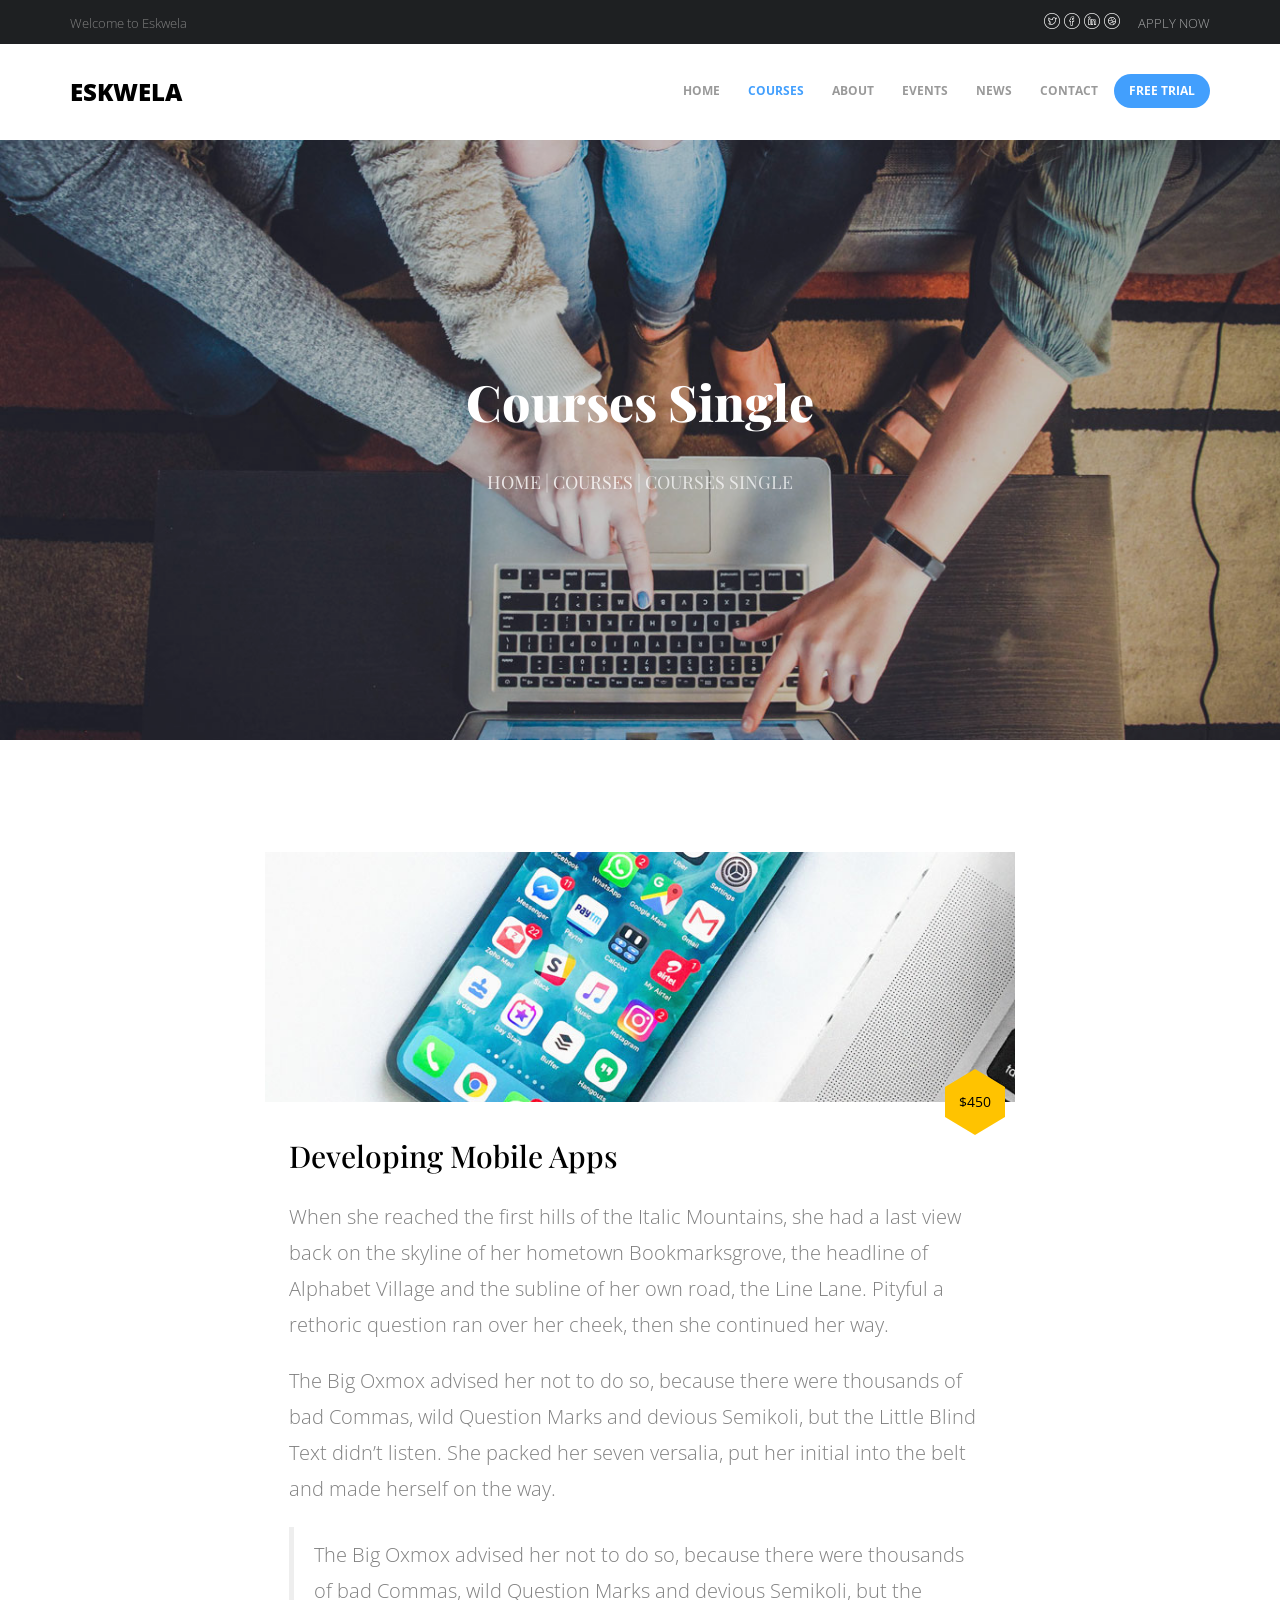
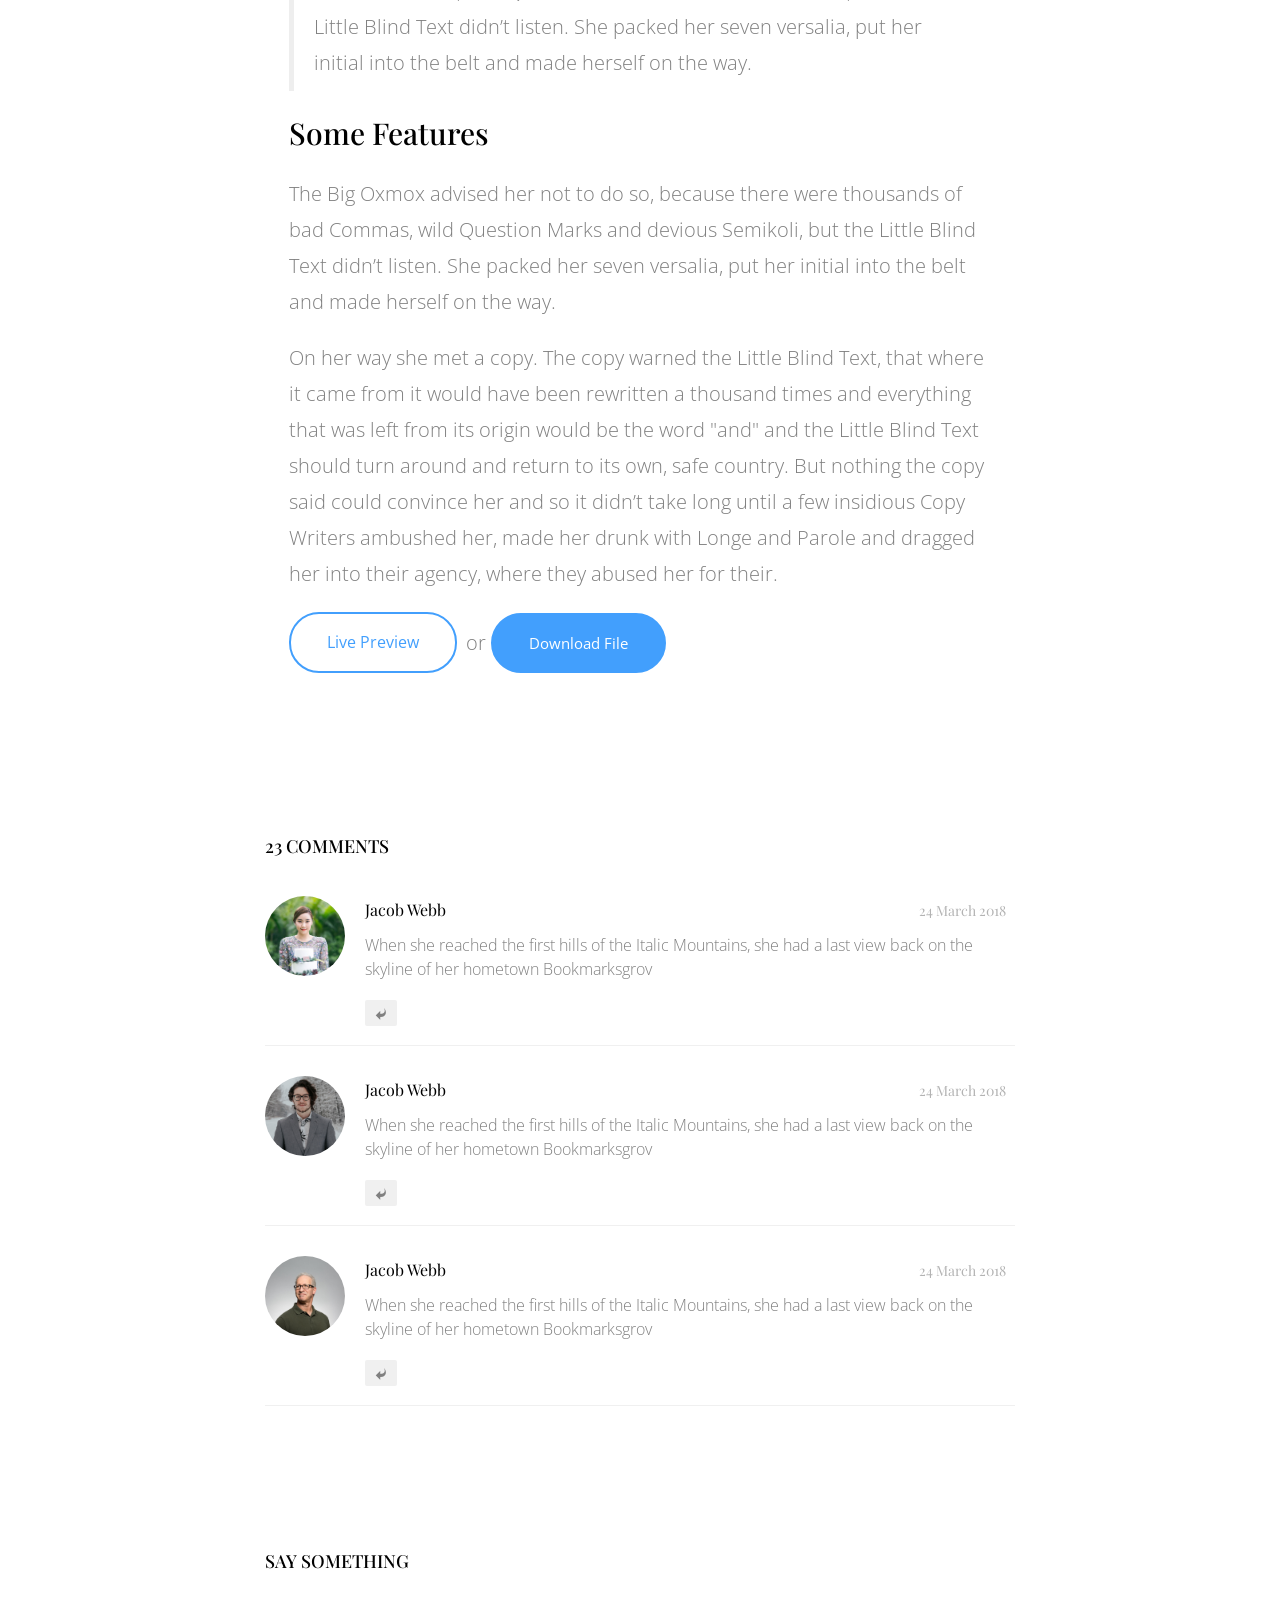
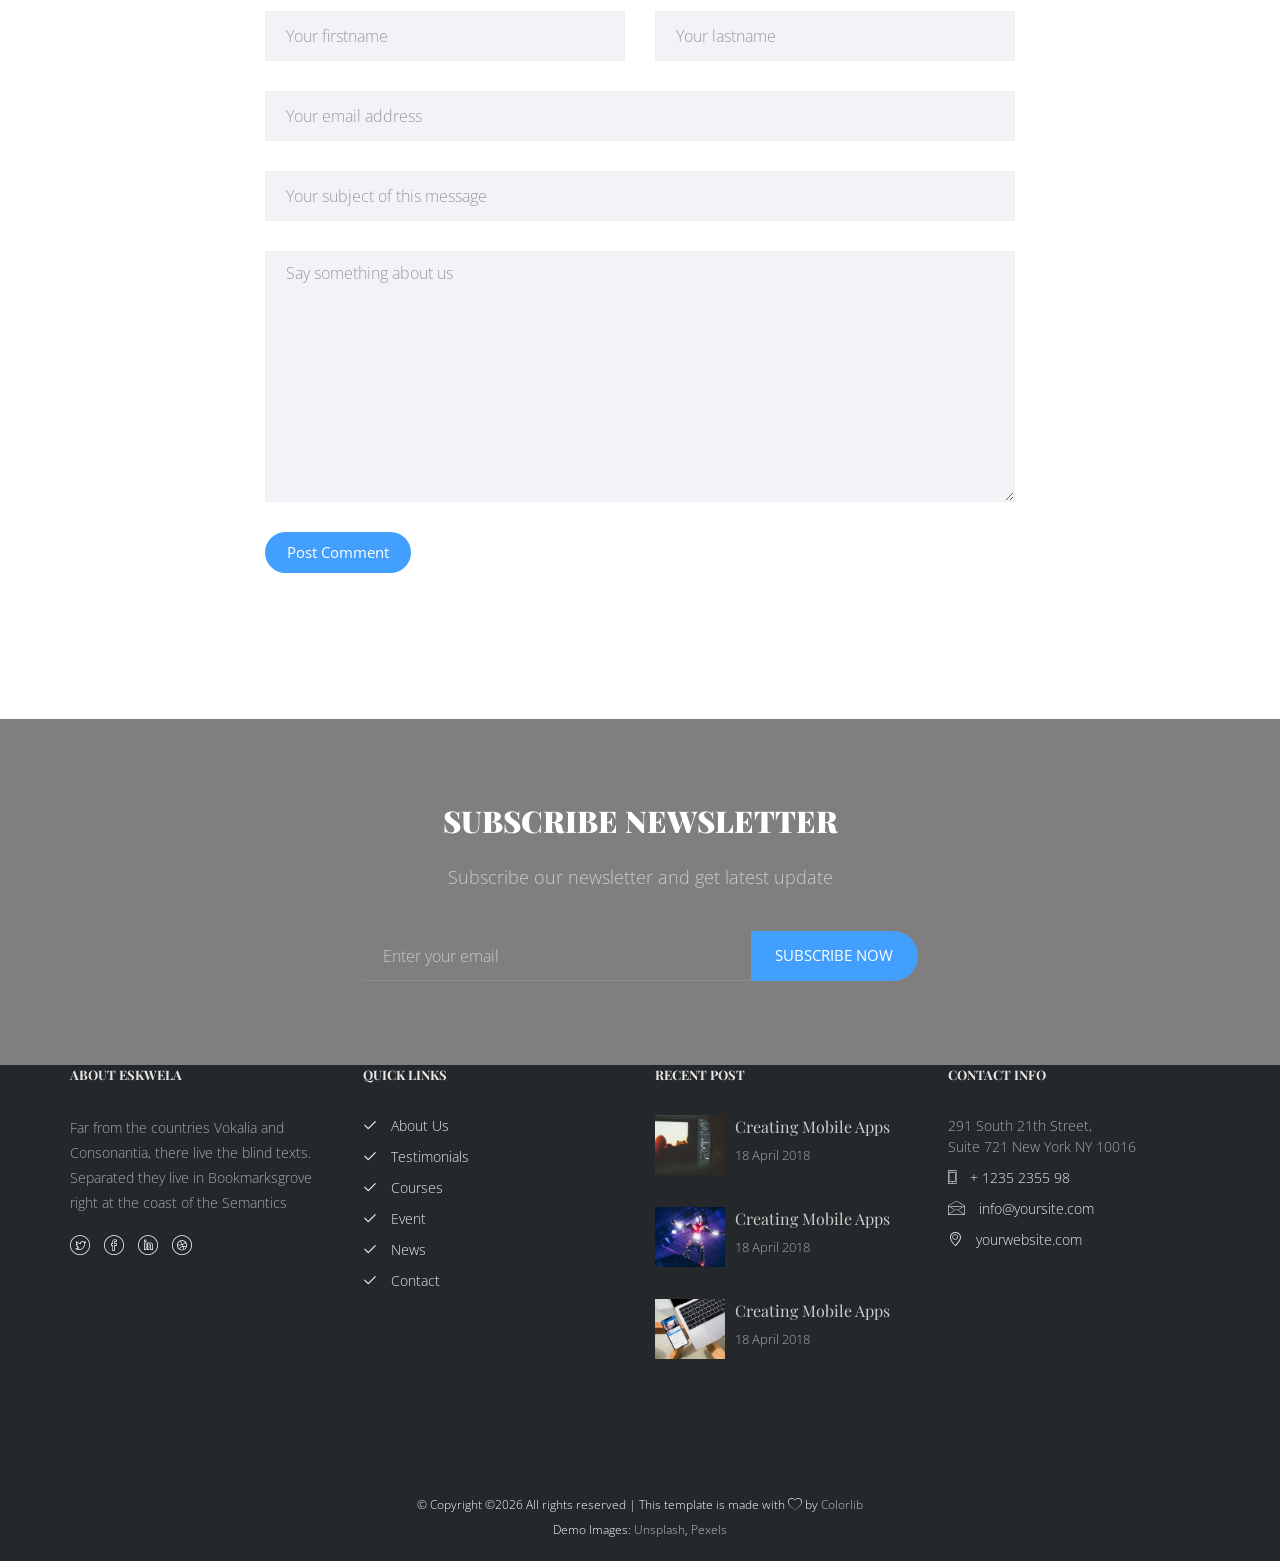
<file: courses-single.html>
<!DOCTYPE HTML>
<html>
	<head>
	<meta charset="utf-8">
	<meta http-equiv="X-UA-Compatible" content="IE=edge">
	<title>Eskwela Template</title>
	<meta name="viewport" content="width=device-width, initial-scale=1">
	<meta name="description" content="" />
	<meta name="keywords" content="" />
	<meta name="author" content="" />

  <!-- Facebook and Twitter integration -->
	<meta property="og:title" content=""/>
	<meta property="og:image" content=""/>
	<meta property="og:url" content=""/>
	<meta property="og:site_name" content=""/>
	<meta property="og:description" content=""/>
	<meta name="twitter:title" content="" />
	<meta name="twitter:image" content="" />
	<meta name="twitter:url" content="" />
	<meta name="twitter:card" content="" />

	<link href="https://fonts.googleapis.com/css?family=Open+Sans:400,700,800" rel="stylesheet">
	<link href="https://fonts.googleapis.com/css?family=Playfair+Display:400,700" rel="stylesheet">
	
	<!-- Animate.css -->
	<link rel="stylesheet" href="css/animate.css">
	<!-- Icomoon Icon Fonts-->
	<link rel="stylesheet" href="css/icomoon.css">
	<!-- Bootstrap  -->
	<link rel="stylesheet" href="css/bootstrap.css">

	<!-- Magnific Popup -->
	<link rel="stylesheet" href="css/magnific-popup.css">

	<!-- Flexslider  -->
	<link rel="stylesheet" href="css/flexslider.css">

	<!-- Owl Carousel -->
	<link rel="stylesheet" href="css/owl.carousel.min.css">
	<link rel="stylesheet" href="css/owl.theme.default.min.css">
	
	<!-- Flaticons  -->
	<link rel="stylesheet" href="fonts/flaticon/font/flaticon.css">

	<!-- Theme style  -->
	<link rel="stylesheet" href="css/style.css">

	<!-- Modernizr JS -->
	<script src="js/modernizr-2.6.2.min.js"></script>
	<!-- FOR IE9 below -->
	<!--[if lt IE 9]>
	<script src="js/respond.min.js"></script>
	<![endif]-->

	</head>
	<body>
		
	<div class="colorlib-loader"></div>

	<div id="page">
		<nav class="colorlib-nav" role="navigation">
			<div class="upper-menu">
				<div class="container">
					<div class="row">
						<div class="col-xs-4">
							<p>Welcome to Eskwela</p>
						</div>
						<div class="col-xs-6 col-md-push-2 text-right">
							<p>
								<ul class="colorlib-social-icons">
									<li><a href="#"><i class="icon-twitter"></i></a></li>
									<li><a href="#"><i class="icon-facebook"></i></a></li>
									<li><a href="#"><i class="icon-linkedin"></i></a></li>
									<li><a href="#"><i class="icon-dribbble"></i></a></li>
								</ul>
							</p>
							<p class="btn-apply"><a href="#">Apply Now</a></p>
						</div>
					</div>
				</div>
			</div>
			<div class="top-menu">
				<div class="container">
					<div class="row">
						<div class="col-md-2">
							<div id="colorlib-logo"><a href="index.html">Eskwela</a></div>
						</div>
						<div class="col-md-10 text-right menu-1">
							<ul>
								<li><a href="index.html">Home</a></li>
								<li class="has-dropdown active">
									<a href="courses.html">Courses</a>
									<ul class="dropdown">
										<li><a href="courses-single.html">Courses Single</a></li>
										<li><a href="#">Mobile Apps</a></li>
										<li><a href="#">Website</a></li>
										<li><a href="#">Web Design</a></li>
										<li><a href="#">WordPress</a></li>
									</ul>
								</li>
								<li><a href="about.html">About</a></li>
								<li><a href="event.html">Events</a></li>
								<li><a href="news.html">News</a></li>
								<li><a href="contact.html">Contact</a></li>
								<li class="btn-cta"><a href="#"><span>Free Trial</span></a></li>
							</ul>
						</div>
					</div>
				</div>
			</div>
		</nav>
		<aside id="colorlib-hero">
			<div class="flexslider">
				<ul class="slides">
			   	<li style="background-image: url(images/img_bg_2.jpg);">
			   		<div class="overlay"></div>
			   		<div class="container-fluid">
			   			<div class="row">
				   			<div class="col-md-6 col-sm-12 col-md-offset-3 slider-text">
				   				<div class="slider-text-inner text-center">
				   					<h1>Courses Single</h1>
				   					<h2><span><a href="index.html">Home</a> | <a href="course.html">Courses</a> | Courses Single</span></h2>
				   				</div>
				   			</div>
				   		</div>
			   		</div>
			   	</li>
			  	</ul>
		  	</div>
		</aside>
		
		<div class="colorlib-classes">
			<div class="container">
				<div class="row">
					<div class="col-md-8 col-md-offset-2">
						<div class="row row-pb-lg">
							<div class="col-md-12 animate-box">
								<div class="classes class-single">
									<div class="classes-img" style="background-image: url(images/classes-1.jpg);">
										<span class="price text-center"><small>$450</small></span>
									</div>
									<div class="desc desc2">
										<h3><a href="#">Developing Mobile Apps</a></h3>
										<p>When she reached the first hills of the Italic Mountains, she had a last view back on the skyline of her hometown Bookmarksgrove, the headline of Alphabet Village and the subline of her own road, the Line Lane. Pityful a rethoric question ran over her cheek, then she continued her way.</p>
										<p>The Big Oxmox advised her not to do so, because there were thousands of bad Commas, wild Question Marks and devious Semikoli, but the Little Blind Text didn’t listen. She packed her seven versalia, put her initial into the belt and made herself on the way.</p>
										<blockquote>
											The Big Oxmox advised her not to do so, because there were thousands of bad Commas, wild Question Marks and devious Semikoli, but the Little Blind Text didn’t listen. She packed her seven versalia, put her initial into the belt and made herself on the way.
										</blockquote>
										<h3>Some Features</h3>
										<p>The Big Oxmox advised her not to do so, because there were thousands of bad Commas, wild Question Marks and devious Semikoli, but the Little Blind Text didn’t listen. She packed her seven versalia, put her initial into the belt and made herself on the way.</p>

										<p>On her way she met a copy. The copy warned the Little Blind Text, that where it came from it would have been rewritten a thousand times and everything that was left from its origin would be the word "and" and the Little Blind Text should turn around and return to its own, safe country. But nothing the copy said could convince her and so it didn’t take long until a few insidious Copy Writers ambushed her, made her drunk with Longe and Parole and dragged her into their agency, where they abused her for their.</p>
										<p><a href="#" class="btn btn-primary btn-outline btn-lg">Live Preview</a> or <a href="#" class="btn btn-primary btn-lg">Download File</a></p>
									</div>
								</div>
							</div>
						</div>
						<div class="row row-pb-lg animate-box">
							<div class="col-md-12">
								<h2 class="colorlib-heading-2">23 Comments</h2>
								<div class="review">
						   		<div class="user-img" style="background-image: url(images/person1.jpg)"></div>
						   		<div class="desc">
						   			<h4>
						   				<span class="text-left">Jacob Webb</span>
						   				<span class="text-right">24 March 2018</span>
						   			</h4>
						   			<p>When she reached the first hills of the Italic Mountains, she had a last view back on the skyline of her hometown Bookmarksgrov</p>
						   			<p class="star">
					   					<span class="text-left"><a href="#" class="reply"><i class="icon-reply"></i></a></span>
						   			</p>
						   		</div>
						   	</div>
						   	<div class="review">
						   		<div class="user-img" style="background-image: url(images/person2.jpg)"></div>
						   		<div class="desc">
						   			<h4>
						   				<span class="text-left">Jacob Webb</span>
						   				<span class="text-right">24 March 2018</span>
						   			</h4>
						   			<p>When she reached the first hills of the Italic Mountains, she had a last view back on the skyline of her hometown Bookmarksgrov</p>
						   			<p class="star">
					   					<span class="text-left"><a href="#" class="reply"><i class="icon-reply"></i></a></span>
						   			</p>
						   		</div>
						   	</div>
						   	<div class="review">
						   		<div class="user-img" style="background-image: url(images/person3.jpg)"></div>
						   		<div class="desc">
						   			<h4>
						   				<span class="text-left">Jacob Webb</span>
						   				<span class="text-right">24 March 2018</span>
						   			</h4>
						   			<p>When she reached the first hills of the Italic Mountains, she had a last view back on the skyline of her hometown Bookmarksgrov</p>
						   			<p class="star">
					   					<span class="text-left"><a href="#" class="reply"><i class="icon-reply"></i></a></span>
						   			</p>
						   		</div>
						   	</div>
							</div>
						</div>

						<div class="row animate-box">
							<div class="col-md-12">
								<h2 class="colorlib-heading-2">Say something</h2>
								<form action="#">
									<div class="row form-group">
										<div class="col-md-6">
											<!-- <label for="fname">First Name</label> -->
											<input type="text" id="fname" class="form-control" placeholder="Your firstname">
										</div>
										<div class="col-md-6">
											<!-- <label for="lname">Last Name</label> -->
											<input type="text" id="lname" class="form-control" placeholder="Your lastname">
										</div>
									</div>

									<div class="row form-group">
										<div class="col-md-12">
											<!-- <label for="email">Email</label> -->
											<input type="text" id="email" class="form-control" placeholder="Your email address">
										</div>
									</div>

									<div class="row form-group">
										<div class="col-md-12">
											<!-- <label for="subject">Subject</label> -->
											<input type="text" id="subject" class="form-control" placeholder="Your subject of this message">
										</div>
									</div>

									<div class="row form-group">
										<div class="col-md-12">
											<!-- <label for="message">Message</label> -->
											<textarea name="message" id="message" cols="30" rows="10" class="form-control" placeholder="Say something about us"></textarea>
										</div>
									</div>
									<div class="form-group">
										<input type="submit" value="Post Comment" class="btn btn-primary">
									</div>
								</form>	
							</div>
						</div>
					</div>
				</div>
			</div>	
		</div>
	
		<div id="colorlib-subscribe" class="subs-img" style="background-image: url(images/img_bg_2.jpg);" data-stellar-background-ratio="0.5">
			<div class="overlay"></div>
			<div class="container">
				<div class="row">
					<div class="col-md-8 col-md-offset-2 text-center colorlib-heading animate-box">
						<h2>Subscribe Newsletter</h2>
						<p>Subscribe our newsletter and get latest update</p>
					</div>
				</div>
				<div class="row animate-box">
					<div class="col-md-6 col-md-offset-3">
						<div class="row">
							<div class="col-md-12">
							<form class="form-inline qbstp-header-subscribe">
								<div class="col-three-forth">
									<div class="form-group">
										<input type="text" class="form-control" id="email" placeholder="Enter your email">
									</div>
								</div>
								<div class="col-one-third">
									<div class="form-group">
										<button type="submit" class="btn btn-primary">Subscribe Now</button>
									</div>
								</div>
							</form>
							</div>
						</div>
					</div>
				</div>
			</div>
		</div>
		<footer id="colorlib-footer">
			<div class="container">
				<div class="row row-pb-md">
					<div class="col-md-3 colorlib-widget">
						<h4>About Eskwela</h4>
						<p>Far from the countries Vokalia and Consonantia, there live the blind texts. Separated they live in Bookmarksgrove right at the coast of the Semantics</p>
						<p>
							<ul class="colorlib-social-icons">
								<li><a href="#"><i class="icon-twitter"></i></a></li>
								<li><a href="#"><i class="icon-facebook"></i></a></li>
								<li><a href="#"><i class="icon-linkedin"></i></a></li>
								<li><a href="#"><i class="icon-dribbble"></i></a></li>
							</ul>
						</p>
					</div>
					<div class="col-md-3 colorlib-widget">
						<h4>Quick Links</h4>
						<p>
							<ul class="colorlib-footer-links">
								<li><a href="#"><i class="icon-check"></i> About Us</a></li>
								<li><a href="#"><i class="icon-check"></i> Testimonials</a></li>
								<li><a href="#"><i class="icon-check"></i> Courses</a></li>
								<li><a href="#"><i class="icon-check"></i> Event</a></li>
								<li><a href="#"><i class="icon-check"></i> News</a></li>
								<li><a href="#"><i class="icon-check"></i> Contact</a></li>
							</ul>
						</p>
					</div>

					<div class="col-md-3 colorlib-widget">
						<h4>Recent Post</h4>
						<div class="f-blog">
							<a href="blog.html" class="blog-img" style="background-image: url(images/blog-1.jpg);">
							</a>
							<div class="desc">
								<h2><a href="blog.html">Creating Mobile Apps</a></h2>
								<p class="admin"><span>18 April 2018</span></p>
							</div>
						</div>
						<div class="f-blog">
							<a href="blog.html" class="blog-img" style="background-image: url(images/blog-2.jpg);">
							</a>
							<div class="desc">
								<h2><a href="blog.html">Creating Mobile Apps</a></h2>
								<p class="admin"><span>18 April 2018</span></p>
							</div>
						</div>
						<div class="f-blog">
							<a href="blog.html" class="blog-img" style="background-image: url(images/blog-3.jpg);">
							</a>
							<div class="desc">
								<h2><a href="blog.html">Creating Mobile Apps</a></h2>
								<p class="admin"><span>18 April 2018</span></p>
							</div>
						</div>
					</div>

					<div class="col-md-3 colorlib-widget">
						<h4>Contact Info</h4>
						<ul class="colorlib-footer-links">
							<li>291 South 21th Street, <br> Suite 721 New York NY 10016</li>
							<li><a href="tel://1234567920"><i class="icon-phone"></i> + 1235 2355 98</a></li>
							<li><a href="mailto:info@yoursite.com"><i class="icon-envelope"></i> info@yoursite.com</a></li>
							<li><a href="http://luxehotel.com"><i class="icon-location4"></i> yourwebsite.com</a></li>
						</ul>
					</div>
				</div>
			</div>
			<div class="copy">
				<div class="container">
					<div class="row">
						<div class="col-md-12 text-center">
							<p>
								<small class="block">&copy; <!-- Link back to Colorlib can't be removed. Template is licensed under CC BY 3.0. -->
Copyright &copy;<script>document.write(new Date().getFullYear());</script> All rights reserved | This template is made with <i class="icon-heart" aria-hidden="true"></i> by <a href="https://colorlib.com" target="_blank">Colorlib</a>
<!-- Link back to Colorlib can't be removed. Template is licensed under CC BY 3.0. -->
</small><br> 
								<small class="block">Demo Images: <a href="http://unsplash.co/" target="_blank">Unsplash</a>, <a href="http://pexels.com/" target="_blank">Pexels</a></small>
							</p>
						</div>
					</div>
				</div>
			</div>
		</footer>
	</div>

	<div class="gototop js-top">
		<a href="#" class="js-gotop"><i class="icon-arrow-up2"></i></a>
	</div>
	
	<!-- jQuery -->
	<script src="js/jquery.min.js"></script>
	<!-- jQuery Easing -->
	<script src="js/jquery.easing.1.3.js"></script>
	<!-- Bootstrap -->
	<script src="js/bootstrap.min.js"></script>
	<!-- Waypoints -->
	<script src="js/jquery.waypoints.min.js"></script>
	<!-- Stellar Parallax -->
	<script src="js/jquery.stellar.min.js"></script>
	<!-- Flexslider -->
	<script src="js/jquery.flexslider-min.js"></script>
	<!-- Owl carousel -->
	<script src="js/owl.carousel.min.js"></script>
	<!-- Magnific Popup -->
	<script src="js/jquery.magnific-popup.min.js"></script>
	<script src="js/magnific-popup-options.js"></script>
	<!-- Counters -->
	<script src="js/jquery.countTo.js"></script>
	<!-- Main -->
	<script src="js/main.js"></script>

	</body>
</html>
</file>
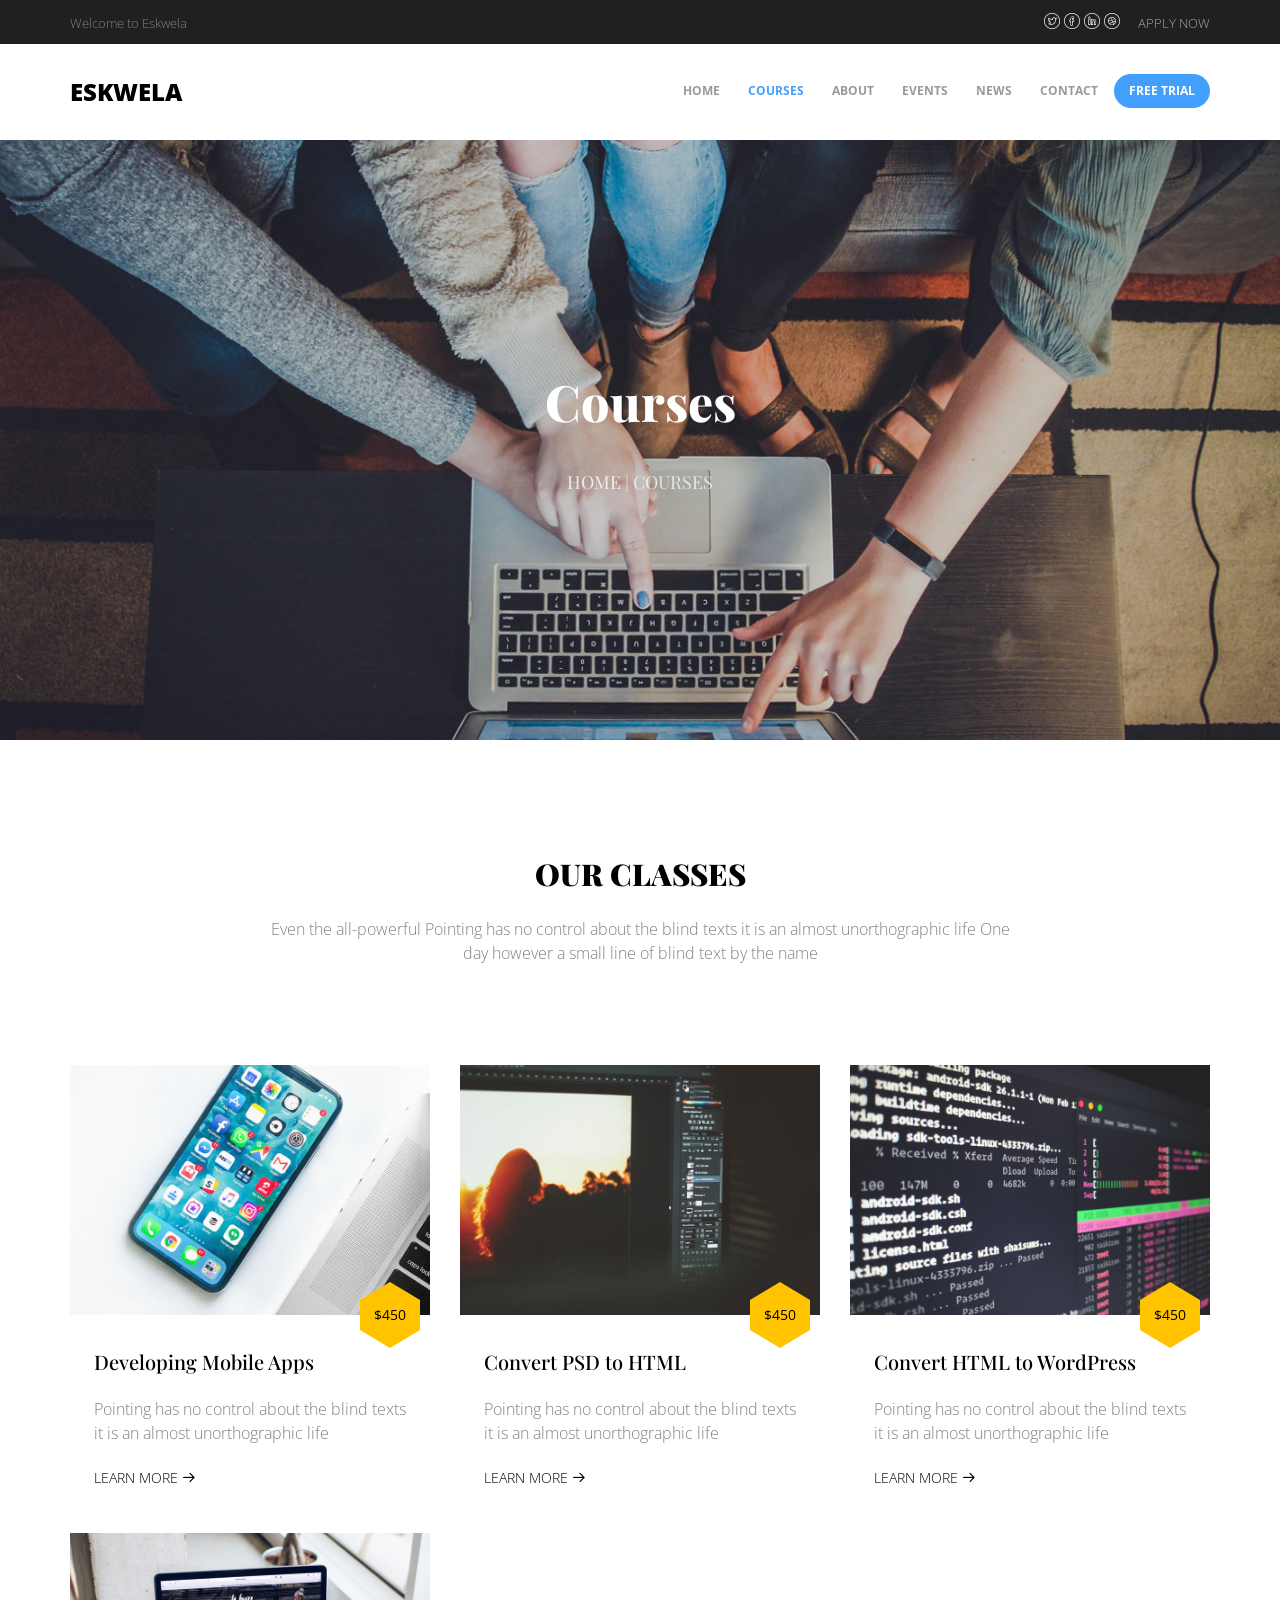
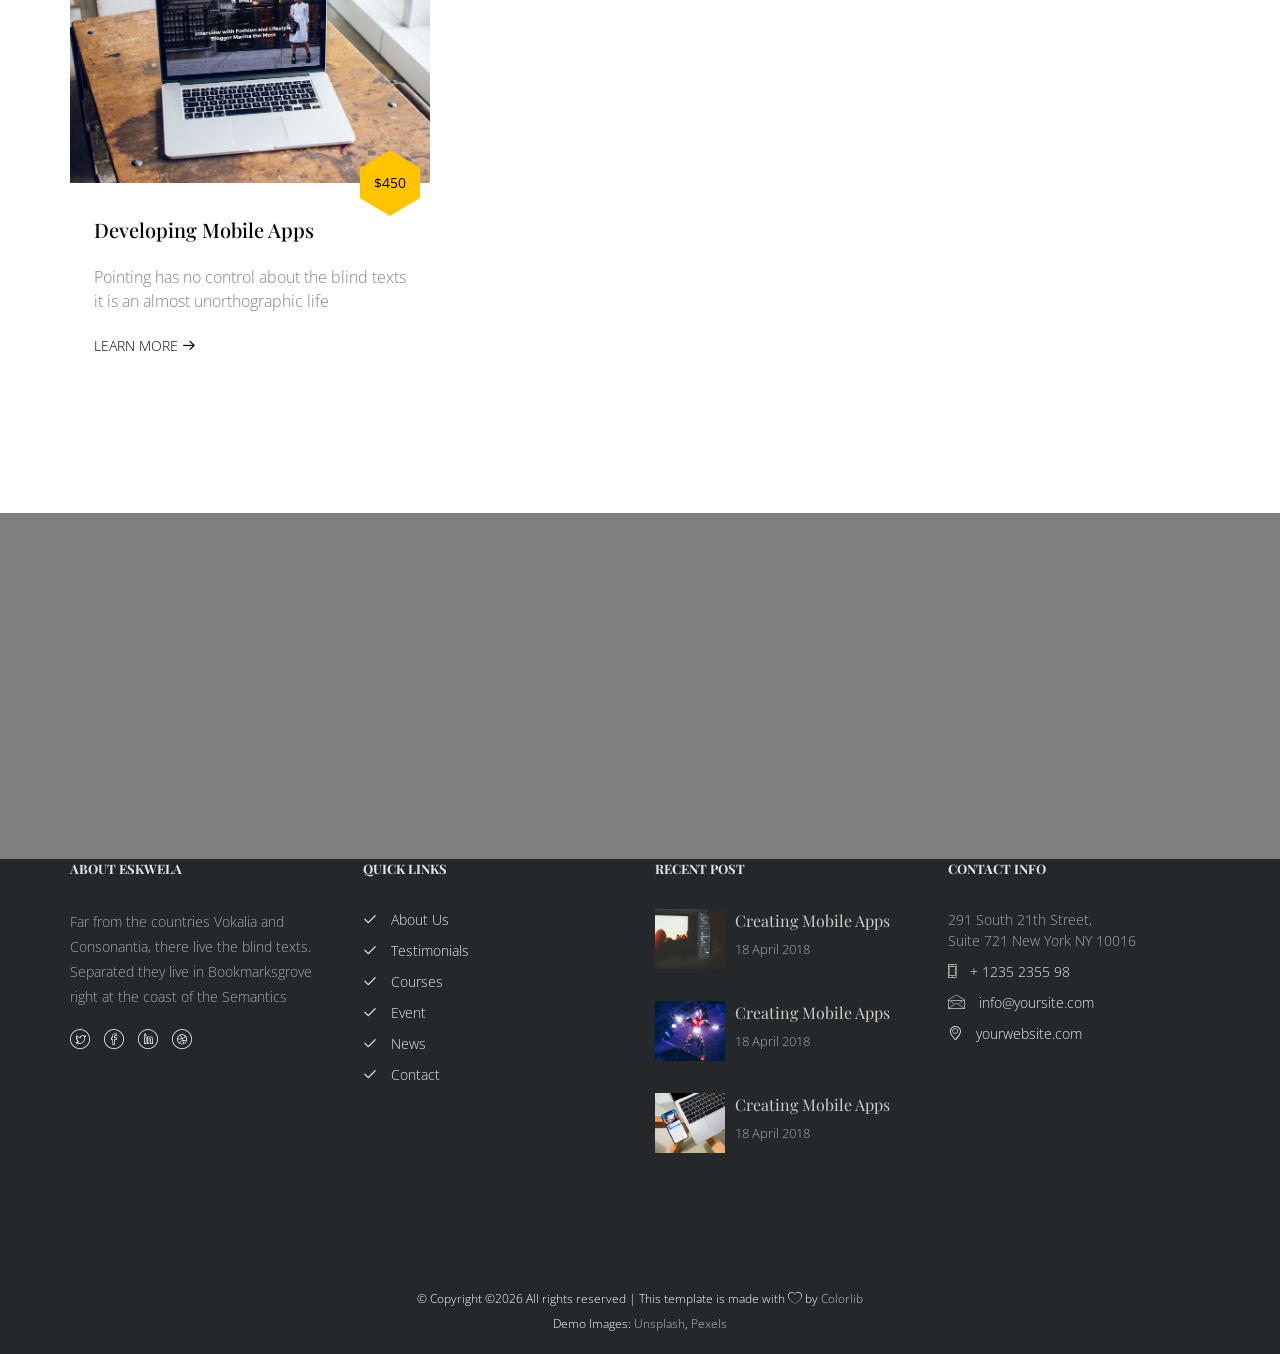
<file: courses.html>
<!DOCTYPE HTML>
<html>
	<head>
	<meta charset="utf-8">
	<meta http-equiv="X-UA-Compatible" content="IE=edge">
	<title>Eskwela Template</title>
	<meta name="viewport" content="width=device-width, initial-scale=1">
	<meta name="description" content="" />
	<meta name="keywords" content="" />
	<meta name="author" content="" />

  <!-- Facebook and Twitter integration -->
	<meta property="og:title" content=""/>
	<meta property="og:image" content=""/>
	<meta property="og:url" content=""/>
	<meta property="og:site_name" content=""/>
	<meta property="og:description" content=""/>
	<meta name="twitter:title" content="" />
	<meta name="twitter:image" content="" />
	<meta name="twitter:url" content="" />
	<meta name="twitter:card" content="" />

	<link href="https://fonts.googleapis.com/css?family=Open+Sans:400,700,800" rel="stylesheet">
	<link href="https://fonts.googleapis.com/css?family=Playfair+Display:400,700" rel="stylesheet">
	
	<!-- Animate.css -->
	<link rel="stylesheet" href="css/animate.css">
	<!-- Icomoon Icon Fonts-->
	<link rel="stylesheet" href="css/icomoon.css">
	<!-- Bootstrap  -->
	<link rel="stylesheet" href="css/bootstrap.css">

	<!-- Magnific Popup -->
	<link rel="stylesheet" href="css/magnific-popup.css">

	<!-- Flexslider  -->
	<link rel="stylesheet" href="css/flexslider.css">

	<!-- Owl Carousel -->
	<link rel="stylesheet" href="css/owl.carousel.min.css">
	<link rel="stylesheet" href="css/owl.theme.default.min.css">
	
	<!-- Flaticons  -->
	<link rel="stylesheet" href="fonts/flaticon/font/flaticon.css">

	<!-- Theme style  -->
	<link rel="stylesheet" href="css/style.css">

	<!-- Modernizr JS -->
	<script src="js/modernizr-2.6.2.min.js"></script>
	<!-- FOR IE9 below -->
	<!--[if lt IE 9]>
	<script src="js/respond.min.js"></script>
	<![endif]-->

	</head>
	<body>
		
	<div class="colorlib-loader"></div>

	<div id="page">
		<nav class="colorlib-nav" role="navigation">
			<div class="upper-menu">
				<div class="container">
					<div class="row">
						<div class="col-xs-4">
							<p>Welcome to Eskwela</p>
						</div>
						<div class="col-xs-6 col-md-push-2 text-right">
							<p>
								<ul class="colorlib-social-icons">
									<li><a href="#"><i class="icon-twitter"></i></a></li>
									<li><a href="#"><i class="icon-facebook"></i></a></li>
									<li><a href="#"><i class="icon-linkedin"></i></a></li>
									<li><a href="#"><i class="icon-dribbble"></i></a></li>
								</ul>
							</p>
							<p class="btn-apply"><a href="#">Apply Now</a></p>
						</div>
					</div>
				</div>
			</div>
			<div class="top-menu">
				<div class="container">
					<div class="row">
						<div class="col-md-2">
							<div id="colorlib-logo"><a href="index.html">Eskwela</a></div>
						</div>
						<div class="col-md-10 text-right menu-1">
							<ul>
								<li><a href="index.html">Home</a></li>
								<li class="has-dropdown active">
									<a href="courses.html">Courses</a>
									<ul class="dropdown">
										<li><a href="courses-single.html">Courses Single</a></li>
										<li><a href="#">Mobile Apps</a></li>
										<li><a href="#">Website</a></li>
										<li><a href="#">Web Design</a></li>
										<li><a href="#">WordPress</a></li>
									</ul>
								</li>
								<li><a href="about.html">About</a></li>
								<li><a href="event.html">Events</a></li>
								<li><a href="news.html">News</a></li>
								<li><a href="contact.html">Contact</a></li>
								<li class="btn-cta"><a href="#"><span>Free Trial</span></a></li>
							</ul>
						</div>
					</div>
				</div>
			</div>
		</nav>
		<aside id="colorlib-hero">
			<div class="flexslider">
				<ul class="slides">
			   	<li style="background-image: url(images/img_bg_2.jpg);">
			   		<div class="overlay"></div>
			   		<div class="container-fluid">
			   			<div class="row">
				   			<div class="col-md-6 col-sm-12 col-md-offset-3 slider-text">
				   				<div class="slider-text-inner text-center">
				   					<h1>Courses</h1>
				   					<h2><span><a href="index.html">Home</a> | Courses</span></h2>
				   				</div>
				   			</div>
				   		</div>
			   		</div>
			   	</li>
			  	</ul>
		  	</div>
		</aside>
		
		<div class="colorlib-classes">
			<div class="container">
				<div class="row">
					<div class="col-md-8 col-md-offset-2 text-center colorlib-heading animate-box">
						<h2>Our Classes</h2>
						<p>Even the all-powerful Pointing has no control about the blind texts it is an almost unorthographic life One day however a small line of blind text by the name</p>
					</div>
				</div>
				<div class="row">
					<div class="col-md-4 animate-box">
						<div class="classes">
							<div class="classes-img" style="background-image: url(images/classes-1.jpg);">
								<span class="price text-center"><small>$450</small></span>
							</div>
							<div class="desc">
								<h3><a href="#">Developing Mobile Apps</a></h3>
								<p>Pointing has no control about the blind texts it is an almost unorthographic life</p>
								<p><a href="#" class="btn-learn">Learn More <i class="icon-arrow-right3"></i></a></p>
							</div>
						</div>
					</div>
					<div class="col-md-4 animate-box">
						<div class="classes">
							<div class="classes-img" style="background-image: url(images/classes-2.jpg);">
								<span class="price text-center"><small>$450</small></span>
							</div>
							<div class="desc">
								<h3><a href="#">Convert PSD to HTML</a></h3>
								<p>Pointing has no control about the blind texts it is an almost unorthographic life</p>
								<p><a href="#" class="btn-learn">Learn More <i class="icon-arrow-right3"></i></a></p>
							</div>
						</div>
					</div>
					<div class="col-md-4 animate-box">
						<div class="classes">
							<div class="classes-img" style="background-image: url(images/classes-3.jpg);">
								<span class="price text-center"><small>$450</small></span>
							</div>
							<div class="desc">
								<h3><a href="#">Convert HTML to WordPress</a></h3>
								<p>Pointing has no control about the blind texts it is an almost unorthographic life</p>
								<p><a href="#" class="btn-learn">Learn More <i class="icon-arrow-right3"></i></a></p>
							</div>
						</div>
					</div>
					<div class="col-md-4 animate-box">
						<div class="classes">
							<div class="classes-img" style="background-image: url(images/classes-4.jpg);">
								<span class="price text-center"><small>$450</small></span>
							</div>
							<div class="desc">
								<h3><a href="#">Developing Mobile Apps</a></h3>
								<p>Pointing has no control about the blind texts it is an almost unorthographic life</p>
								<p><a href="#" class="btn-learn">Learn More <i class="icon-arrow-right3"></i></a></p>
							</div>
						</div>
					</div>
					<div class="col-md-4 animate-box">
						<div class="classes">
							<div class="classes-img" style="background-image: url(images/classes-5.jpg);">
								<span class="price text-center"><small>$450</small></span>
							</div>
							<div class="desc">
								<h3><a href="#">Learned Smoke Effects</a></h3>
								<p>Pointing has no control about the blind texts it is an almost unorthographic life</p>
								<p><a href="#" class="btn-learn">Learn More <i class="icon-arrow-right3"></i></a></p>
							</div>
						</div>
					</div>
					<div class="col-md-4 animate-box">
						<div class="classes">
							<div class="classes-img" style="background-image: url(images/classes-6.jpg);">
								<span class="price text-center"><small>$450</small></span>
							</div>
							<div class="desc">
								<h3><a href="#">Convert HTML to WordPress</a></h3>
								<p>Pointing has no control about the blind texts it is an almost unorthographic life</p>
								<p><a href="#" class="btn-learn">Learn More <i class="icon-arrow-right3"></i></a></p>
							</div>
						</div>
					</div>
				</div>
			</div>	
		</div>
	
		<div id="colorlib-subscribe" class="subs-img" style="background-image: url(images/img_bg_2.jpg);" data-stellar-background-ratio="0.5">
			<div class="overlay"></div>
			<div class="container">
				<div class="row">
					<div class="col-md-8 col-md-offset-2 text-center colorlib-heading animate-box">
						<h2>Subscribe Newsletter</h2>
						<p>Subscribe our newsletter and get latest update</p>
					</div>
				</div>
				<div class="row animate-box">
					<div class="col-md-6 col-md-offset-3">
						<div class="row">
							<div class="col-md-12">
							<form class="form-inline qbstp-header-subscribe">
								<div class="col-three-forth">
									<div class="form-group">
										<input type="text" class="form-control" id="email" placeholder="Enter your email">
									</div>
								</div>
								<div class="col-one-third">
									<div class="form-group">
										<button type="submit" class="btn btn-primary">Subscribe Now</button>
									</div>
								</div>
							</form>
							</div>
						</div>
					</div>
				</div>
			</div>
		</div>
		<footer id="colorlib-footer">
			<div class="container">
				<div class="row row-pb-md">
					<div class="col-md-3 colorlib-widget">
						<h4>About Eskwela</h4>
						<p>Far from the countries Vokalia and Consonantia, there live the blind texts. Separated they live in Bookmarksgrove right at the coast of the Semantics</p>
						<p>
							<ul class="colorlib-social-icons">
								<li><a href="#"><i class="icon-twitter"></i></a></li>
								<li><a href="#"><i class="icon-facebook"></i></a></li>
								<li><a href="#"><i class="icon-linkedin"></i></a></li>
								<li><a href="#"><i class="icon-dribbble"></i></a></li>
							</ul>
						</p>
					</div>
					<div class="col-md-3 colorlib-widget">
						<h4>Quick Links</h4>
						<p>
							<ul class="colorlib-footer-links">
								<li><a href="#"><i class="icon-check"></i> About Us</a></li>
								<li><a href="#"><i class="icon-check"></i> Testimonials</a></li>
								<li><a href="#"><i class="icon-check"></i> Courses</a></li>
								<li><a href="#"><i class="icon-check"></i> Event</a></li>
								<li><a href="#"><i class="icon-check"></i> News</a></li>
								<li><a href="#"><i class="icon-check"></i> Contact</a></li>
							</ul>
						</p>
					</div>

					<div class="col-md-3 colorlib-widget">
						<h4>Recent Post</h4>
						<div class="f-blog">
							<a href="blog.html" class="blog-img" style="background-image: url(images/blog-1.jpg);">
							</a>
							<div class="desc">
								<h2><a href="blog.html">Creating Mobile Apps</a></h2>
								<p class="admin"><span>18 April 2018</span></p>
							</div>
						</div>
						<div class="f-blog">
							<a href="blog.html" class="blog-img" style="background-image: url(images/blog-2.jpg);">
							</a>
							<div class="desc">
								<h2><a href="blog.html">Creating Mobile Apps</a></h2>
								<p class="admin"><span>18 April 2018</span></p>
							</div>
						</div>
						<div class="f-blog">
							<a href="blog.html" class="blog-img" style="background-image: url(images/blog-3.jpg);">
							</a>
							<div class="desc">
								<h2><a href="blog.html">Creating Mobile Apps</a></h2>
								<p class="admin"><span>18 April 2018</span></p>
							</div>
						</div>
					</div>

					<div class="col-md-3 colorlib-widget">
						<h4>Contact Info</h4>
						<ul class="colorlib-footer-links">
							<li>291 South 21th Street, <br> Suite 721 New York NY 10016</li>
							<li><a href="tel://1234567920"><i class="icon-phone"></i> + 1235 2355 98</a></li>
							<li><a href="mailto:info@yoursite.com"><i class="icon-envelope"></i> info@yoursite.com</a></li>
							<li><a href="http://luxehotel.com"><i class="icon-location4"></i> yourwebsite.com</a></li>
						</ul>
					</div>
				</div>
			</div>
			<div class="copy">
				<div class="container">
					<div class="row">
						<div class="col-md-12 text-center">
							<p>
								<small class="block">&copy; <!-- Link back to Colorlib can't be removed. Template is licensed under CC BY 3.0. -->
Copyright &copy;<script>document.write(new Date().getFullYear());</script> All rights reserved | This template is made with <i class="icon-heart" aria-hidden="true"></i> by <a href="https://colorlib.com" target="_blank">Colorlib</a>
<!-- Link back to Colorlib can't be removed. Template is licensed under CC BY 3.0. -->
</small><br> 
								<small class="block">Demo Images: <a href="http://unsplash.co/" target="_blank">Unsplash</a>, <a href="http://pexels.com/" target="_blank">Pexels</a></small>
							</p>
						</div>
					</div>
				</div>
			</div>
		</footer>
	</div>

	<div class="gototop js-top">
		<a href="#" class="js-gotop"><i class="icon-arrow-up2"></i></a>
	</div>
	
	<!-- jQuery -->
	<script src="js/jquery.min.js"></script>
	<!-- jQuery Easing -->
	<script src="js/jquery.easing.1.3.js"></script>
	<!-- Bootstrap -->
	<script src="js/bootstrap.min.js"></script>
	<!-- Waypoints -->
	<script src="js/jquery.waypoints.min.js"></script>
	<!-- Stellar Parallax -->
	<script src="js/jquery.stellar.min.js"></script>
	<!-- Flexslider -->
	<script src="js/jquery.flexslider-min.js"></script>
	<!-- Owl carousel -->
	<script src="js/owl.carousel.min.js"></script>
	<!-- Magnific Popup -->
	<script src="js/jquery.magnific-popup.min.js"></script>
	<script src="js/magnific-popup-options.js"></script>
	<!-- Counters -->
	<script src="js/jquery.countTo.js"></script>
	<!-- Main -->
	<script src="js/main.js"></script>

	</body>
</html>
</file>
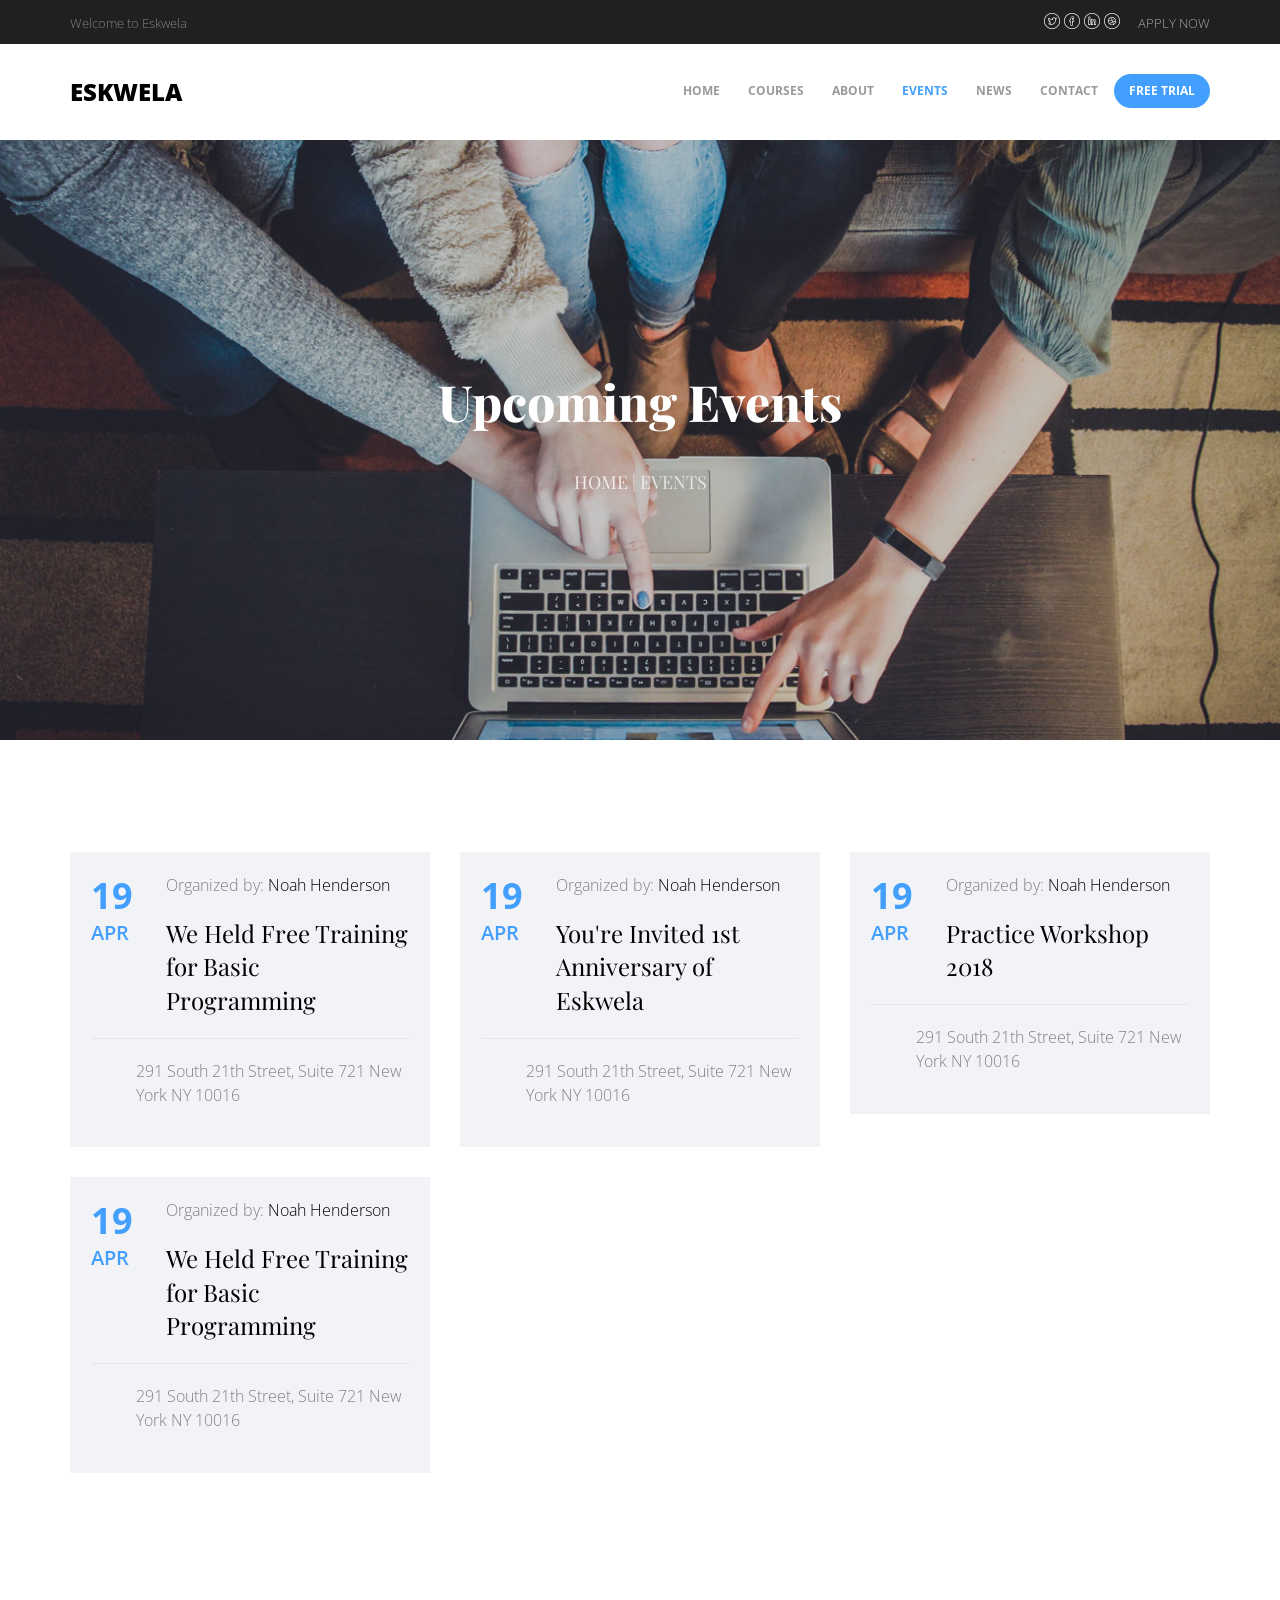
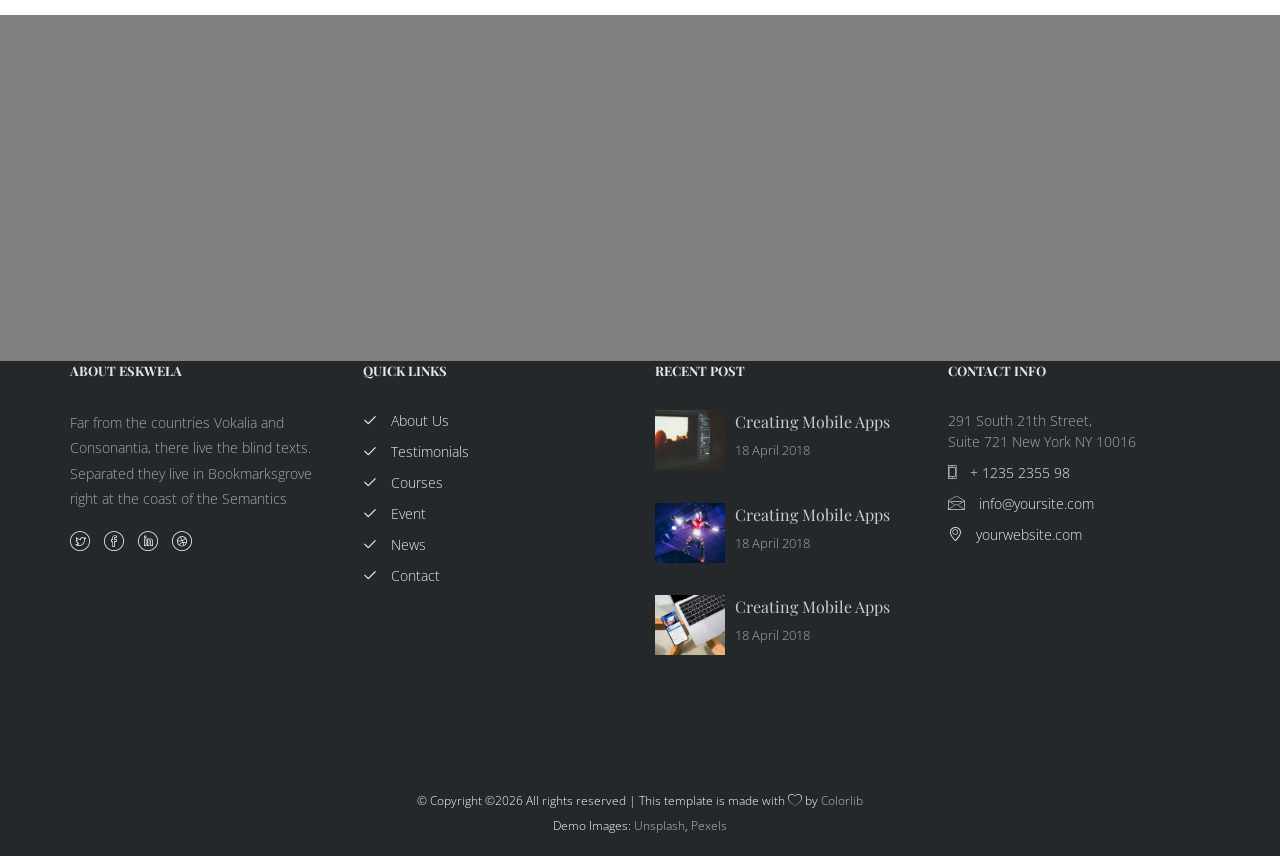
<file: event.html>
<!DOCTYPE HTML>
<html>
	<head>
	<meta charset="utf-8">
	<meta http-equiv="X-UA-Compatible" content="IE=edge">
	<title>Eskwela Template</title>
	<meta name="viewport" content="width=device-width, initial-scale=1">
	<meta name="description" content="" />
	<meta name="keywords" content="" />
	<meta name="author" content="" />

  <!-- Facebook and Twitter integration -->
	<meta property="og:title" content=""/>
	<meta property="og:image" content=""/>
	<meta property="og:url" content=""/>
	<meta property="og:site_name" content=""/>
	<meta property="og:description" content=""/>
	<meta name="twitter:title" content="" />
	<meta name="twitter:image" content="" />
	<meta name="twitter:url" content="" />
	<meta name="twitter:card" content="" />

	<link href="https://fonts.googleapis.com/css?family=Open+Sans:400,700,800" rel="stylesheet">
	<link href="https://fonts.googleapis.com/css?family=Playfair+Display:400,700" rel="stylesheet">
	
	<!-- Animate.css -->
	<link rel="stylesheet" href="css/animate.css">
	<!-- Icomoon Icon Fonts-->
	<link rel="stylesheet" href="css/icomoon.css">
	<!-- Bootstrap  -->
	<link rel="stylesheet" href="css/bootstrap.css">

	<!-- Magnific Popup -->
	<link rel="stylesheet" href="css/magnific-popup.css">

	<!-- Flexslider  -->
	<link rel="stylesheet" href="css/flexslider.css">

	<!-- Owl Carousel -->
	<link rel="stylesheet" href="css/owl.carousel.min.css">
	<link rel="stylesheet" href="css/owl.theme.default.min.css">
	
	<!-- Flaticons  -->
	<link rel="stylesheet" href="fonts/flaticon/font/flaticon.css">

	<!-- Theme style  -->
	<link rel="stylesheet" href="css/style.css">

	<!-- Modernizr JS -->
	<script src="js/modernizr-2.6.2.min.js"></script>
	<!-- FOR IE9 below -->
	<!--[if lt IE 9]>
	<script src="js/respond.min.js"></script>
	<![endif]-->

	</head>
	<body>
		
	<div class="colorlib-loader"></div>

	<div id="page">
		<nav class="colorlib-nav" role="navigation">
			<div class="upper-menu">
				<div class="container">
					<div class="row">
						<div class="col-xs-4">
							<p>Welcome to Eskwela</p>
						</div>
						<div class="col-xs-6 col-md-push-2 text-right">
							<p>
								<ul class="colorlib-social-icons">
									<li><a href="#"><i class="icon-twitter"></i></a></li>
									<li><a href="#"><i class="icon-facebook"></i></a></li>
									<li><a href="#"><i class="icon-linkedin"></i></a></li>
									<li><a href="#"><i class="icon-dribbble"></i></a></li>
								</ul>
							</p>
							<p class="btn-apply"><a href="#">Apply Now</a></p>
						</div>
					</div>
				</div>
			</div>
			<div class="top-menu">
				<div class="container">
					<div class="row">
						<div class="col-md-2">
							<div id="colorlib-logo"><a href="index.html">Eskwela</a></div>
						</div>
						<div class="col-md-10 text-right menu-1">
							<ul>
								<li><a href="index.html">Home</a></li>
								<li class="has-dropdown">
									<a href="courses.html">Courses</a>
									<ul class="dropdown">
										<li><a href="courses-single.html">Courses Single</a></li>
										<li><a href="#">Mobile Apps</a></li>
										<li><a href="#">Website</a></li>
										<li><a href="#">Web Design</a></li>
										<li><a href="#">WordPress</a></li>
									</ul>
								</li>
								<li><a href="about.html">About</a></li>
								<li class="active"><a href="event.html">Events</a></li>
								<li><a href="news.html">News</a></li>
								<li><a href="contact.html">Contact</a></li>
								<li class="btn-cta"><a href="#"><span>Free Trial</span></a></li>
							</ul>
						</div>
					</div>
				</div>
			</div>
		</nav>
		<aside id="colorlib-hero">
			<div class="flexslider">
				<ul class="slides">
			   	<li style="background-image: url(images/img_bg_2.jpg);">
			   		<div class="overlay"></div>
			   		<div class="container-fluid">
			   			<div class="row">
				   			<div class="col-md-6 col-sm-12 col-md-offset-3 slider-text">
				   				<div class="slider-text-inner text-center">
				   					<h1>Upcoming Events</h1>
				   					<h2><span><a href="index.html">Home</a> | Events</span></h2>
				   				</div>
				   			</div>
				   		</div>
			   		</div>
			   	</li>
			  	</ul>
		  	</div>
		</aside>
		
		<div class="colorlib-event">
			<div class="container">
				<div class="row">
					<div class="col-md-4 animate-box">
						<div class="event-entry">
							<div class="desc">
								<p class="meta"><span class="day">19</span><span class="month">Apr</span></p>
								<p class="organizer"><span>Organized by:</span> <span>Noah Henderson</span></p>
								<h2><a href="event.html">We Held Free Training for Basic Programming</a></h2>
							</div>
							<div class="location">
								<span class="icon"><i class="icon-map"></i></span>
								<p>291 South 21th Street, Suite 721 New York NY 10016</p>
							</div>
						</div>
					</div>
					<div class="col-md-4 animate-box">
						<div class="event-entry">
							<div class="desc">
								<p class="meta"><span class="day">19</span><span class="month">Apr</span></p>
								<p class="organizer"><span>Organized by:</span> <span>Noah Henderson</span></p>
								<h2><a href="event.html">You're Invited 1st Anniversary of Eskwela</a></h2>
							</div>
							<div class="location">
								<span class="icon"><i class="icon-map"></i></span>
								<p>291 South 21th Street, Suite 721 New York NY 10016</p>
							</div>
						</div>
					</div>
					<div class="col-md-4 animate-box">
						<div class="event-entry">
							<div class="desc">
								<p class="meta"><span class="day">19</span><span class="month">Apr</span></p>
								<p class="organizer"><span>Organized by:</span> <span>Noah Henderson</span></p>
								<h2><a href="event.html">Practice Workshop 2018</a></h2>
							</div>
							<div class="location">
								<span class="icon"><i class="icon-map"></i></span>
								<p>291 South 21th Street, Suite 721 New York NY 10016</p>
							</div>
						</div>
					</div>
				</div>
				<div class="row">
					<div class="col-md-4 animate-box">
						<div class="event-entry">
							<div class="desc">
								<p class="meta"><span class="day">19</span><span class="month">Apr</span></p>
								<p class="organizer"><span>Organized by:</span> <span>Noah Henderson</span></p>
								<h2><a href="event.html">We Held Free Training for Basic Programming</a></h2>
							</div>
							<div class="location">
								<span class="icon"><i class="icon-map"></i></span>
								<p>291 South 21th Street, Suite 721 New York NY 10016</p>
							</div>
						</div>
					</div>
					<div class="col-md-4 animate-box">
						<div class="event-entry">
							<div class="desc">
								<p class="meta"><span class="day">19</span><span class="month">Apr</span></p>
								<p class="organizer"><span>Organized by:</span> <span>Noah Henderson</span></p>
								<h2><a href="event.html">You're Invited 1st Anniversary of Eskwela</a></h2>
							</div>
							<div class="location">
								<span class="icon"><i class="icon-map"></i></span>
								<p>291 South 21th Street, Suite 721 New York NY 10016</p>
							</div>
						</div>
					</div>
					<div class="col-md-4 animate-box">
						<div class="event-entry">
							<div class="desc">
								<p class="meta"><span class="day">19</span><span class="month">Apr</span></p>
								<p class="organizer"><span>Organized by:</span> <span>Noah Henderson</span></p>
								<h2><a href="event.html">Practice Workshop 2018</a></h2>
							</div>
							<div class="location">
								<span class="icon"><i class="icon-map"></i></span>
								<p>291 South 21th Street, Suite 721 New York NY 10016</p>
							</div>
						</div>
					</div>
				</div>
			</div>
		</div>
	
		<div id="colorlib-subscribe" class="subs-img" style="background-image: url(images/img_bg_2.jpg);" data-stellar-background-ratio="0.5">
			<div class="overlay"></div>
			<div class="container">
				<div class="row">
					<div class="col-md-8 col-md-offset-2 text-center colorlib-heading animate-box">
						<h2>Subscribe Newsletter</h2>
						<p>Subscribe our newsletter and get latest update</p>
					</div>
				</div>
				<div class="row animate-box">
					<div class="col-md-6 col-md-offset-3">
						<div class="row">
							<div class="col-md-12">
							<form class="form-inline qbstp-header-subscribe">
								<div class="col-three-forth">
									<div class="form-group">
										<input type="text" class="form-control" id="email" placeholder="Enter your email">
									</div>
								</div>
								<div class="col-one-third">
									<div class="form-group">
										<button type="submit" class="btn btn-primary">Subscribe Now</button>
									</div>
								</div>
							</form>
							</div>
						</div>
					</div>
				</div>
			</div>
		</div>
		<footer id="colorlib-footer">
			<div class="container">
				<div class="row row-pb-md">
					<div class="col-md-3 colorlib-widget">
						<h4>About Eskwela</h4>
						<p>Far from the countries Vokalia and Consonantia, there live the blind texts. Separated they live in Bookmarksgrove right at the coast of the Semantics</p>
						<p>
							<ul class="colorlib-social-icons">
								<li><a href="#"><i class="icon-twitter"></i></a></li>
								<li><a href="#"><i class="icon-facebook"></i></a></li>
								<li><a href="#"><i class="icon-linkedin"></i></a></li>
								<li><a href="#"><i class="icon-dribbble"></i></a></li>
							</ul>
						</p>
					</div>
					<div class="col-md-3 colorlib-widget">
						<h4>Quick Links</h4>
						<p>
							<ul class="colorlib-footer-links">
								<li><a href="#"><i class="icon-check"></i> About Us</a></li>
								<li><a href="#"><i class="icon-check"></i> Testimonials</a></li>
								<li><a href="#"><i class="icon-check"></i> Courses</a></li>
								<li><a href="#"><i class="icon-check"></i> Event</a></li>
								<li><a href="#"><i class="icon-check"></i> News</a></li>
								<li><a href="#"><i class="icon-check"></i> Contact</a></li>
							</ul>
						</p>
					</div>

					<div class="col-md-3 colorlib-widget">
						<h4>Recent Post</h4>
						<div class="f-blog">
							<a href="blog.html" class="blog-img" style="background-image: url(images/blog-1.jpg);">
							</a>
							<div class="desc">
								<h2><a href="blog.html">Creating Mobile Apps</a></h2>
								<p class="admin"><span>18 April 2018</span></p>
							</div>
						</div>
						<div class="f-blog">
							<a href="blog.html" class="blog-img" style="background-image: url(images/blog-2.jpg);">
							</a>
							<div class="desc">
								<h2><a href="blog.html">Creating Mobile Apps</a></h2>
								<p class="admin"><span>18 April 2018</span></p>
							</div>
						</div>
						<div class="f-blog">
							<a href="blog.html" class="blog-img" style="background-image: url(images/blog-3.jpg);">
							</a>
							<div class="desc">
								<h2><a href="blog.html">Creating Mobile Apps</a></h2>
								<p class="admin"><span>18 April 2018</span></p>
							</div>
						</div>
					</div>

					<div class="col-md-3 colorlib-widget">
						<h4>Contact Info</h4>
						<ul class="colorlib-footer-links">
							<li>291 South 21th Street, <br> Suite 721 New York NY 10016</li>
							<li><a href="tel://1234567920"><i class="icon-phone"></i> + 1235 2355 98</a></li>
							<li><a href="mailto:info@yoursite.com"><i class="icon-envelope"></i> info@yoursite.com</a></li>
							<li><a href="http://luxehotel.com"><i class="icon-location4"></i> yourwebsite.com</a></li>
						</ul>
					</div>
				</div>
			</div>
			<div class="copy">
				<div class="container">
					<div class="row">
						<div class="col-md-12 text-center">
							<p>
								<small class="block">&copy; <!-- Link back to Colorlib can't be removed. Template is licensed under CC BY 3.0. -->
Copyright &copy;<script>document.write(new Date().getFullYear());</script> All rights reserved | This template is made with <i class="icon-heart" aria-hidden="true"></i> by <a href="https://colorlib.com" target="_blank">Colorlib</a>
<!-- Link back to Colorlib can't be removed. Template is licensed under CC BY 3.0. -->
</small><br> 
								<small class="block">Demo Images: <a href="http://unsplash.co/" target="_blank">Unsplash</a>, <a href="http://pexels.com/" target="_blank">Pexels</a></small>
							</p>
						</div>
					</div>
				</div>
			</div>
		</footer>
	</div>

	<div class="gototop js-top">
		<a href="#" class="js-gotop"><i class="icon-arrow-up2"></i></a>
	</div>
	
	<!-- jQuery -->
	<script src="js/jquery.min.js"></script>
	<!-- jQuery Easing -->
	<script src="js/jquery.easing.1.3.js"></script>
	<!-- Bootstrap -->
	<script src="js/bootstrap.min.js"></script>
	<!-- Waypoints -->
	<script src="js/jquery.waypoints.min.js"></script>
	<!-- Stellar Parallax -->
	<script src="js/jquery.stellar.min.js"></script>
	<!-- Flexslider -->
	<script src="js/jquery.flexslider-min.js"></script>
	<!-- Owl carousel -->
	<script src="js/owl.carousel.min.js"></script>
	<!-- Magnific Popup -->
	<script src="js/jquery.magnific-popup.min.js"></script>
	<script src="js/magnific-popup-options.js"></script>
	<!-- Counters -->
	<script src="js/jquery.countTo.js"></script>
	<!-- Main -->
	<script src="js/main.js"></script>

	</body>
</html>
</file>
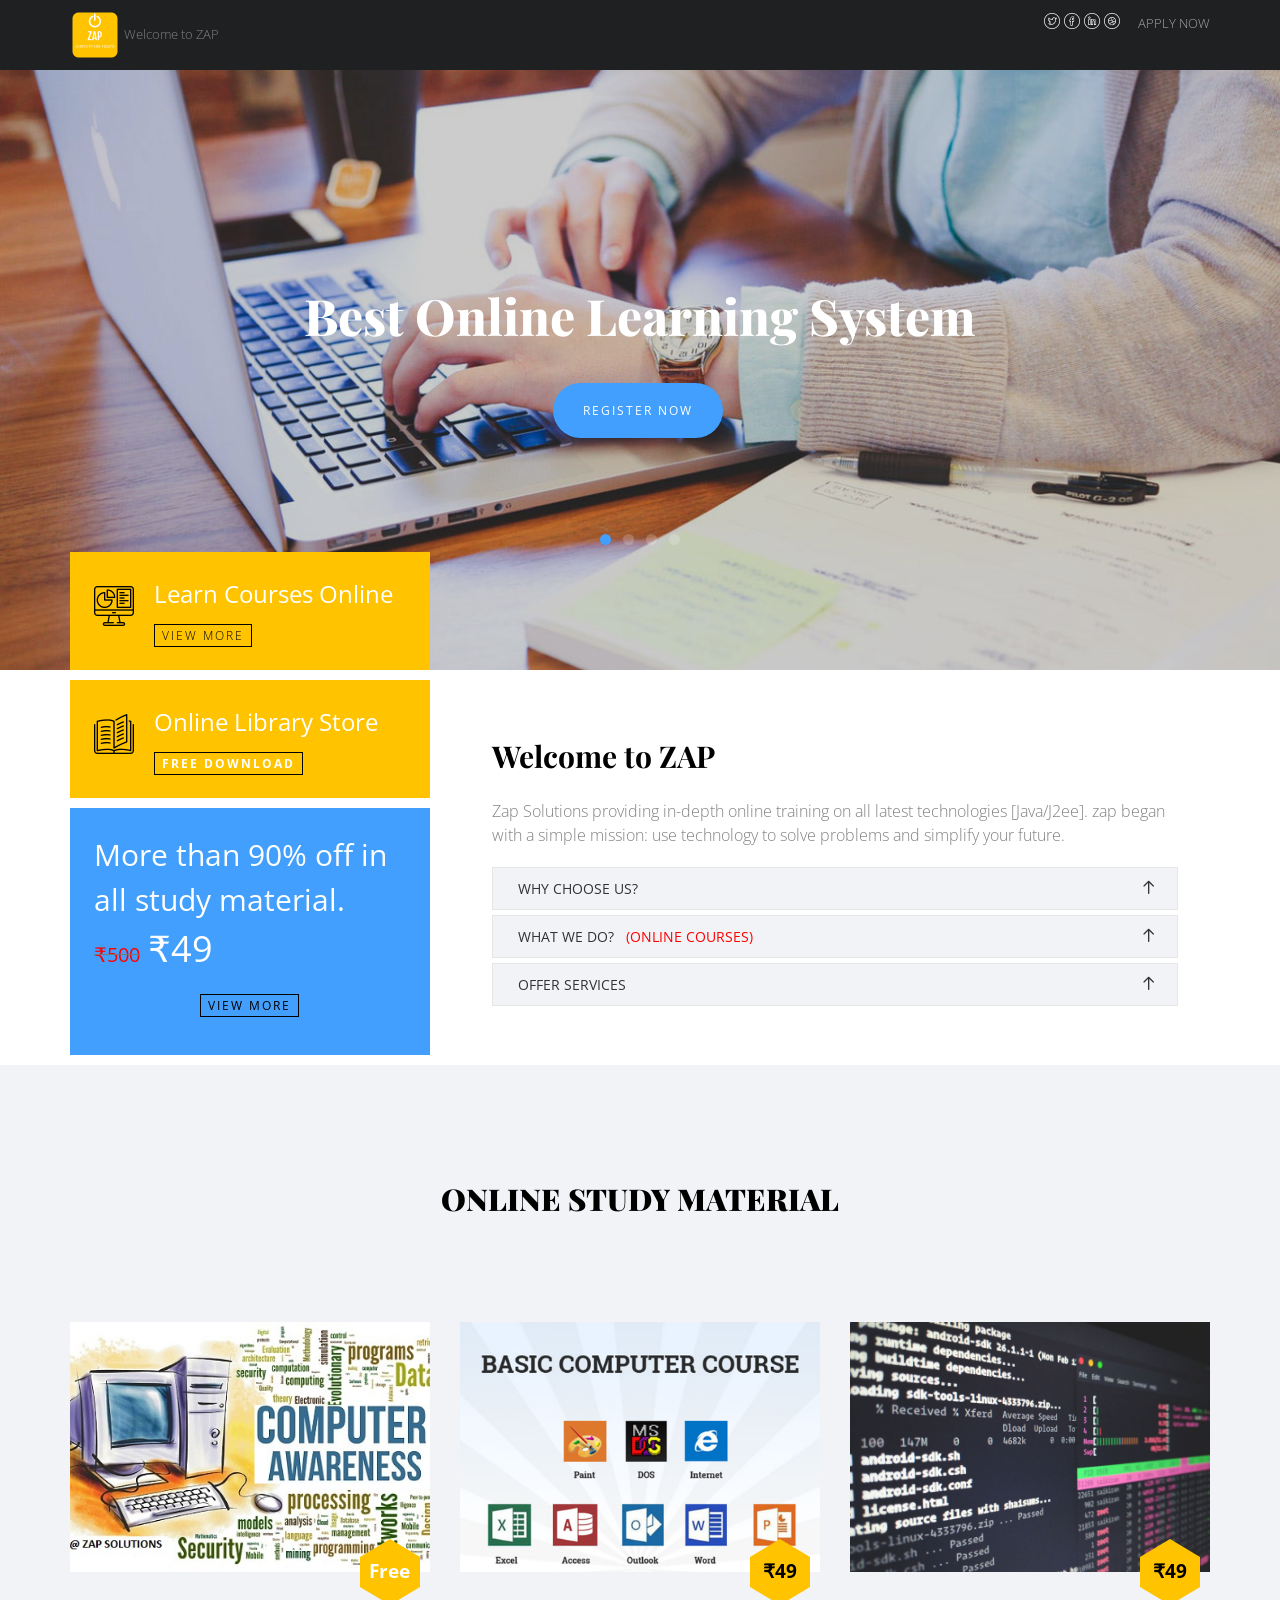
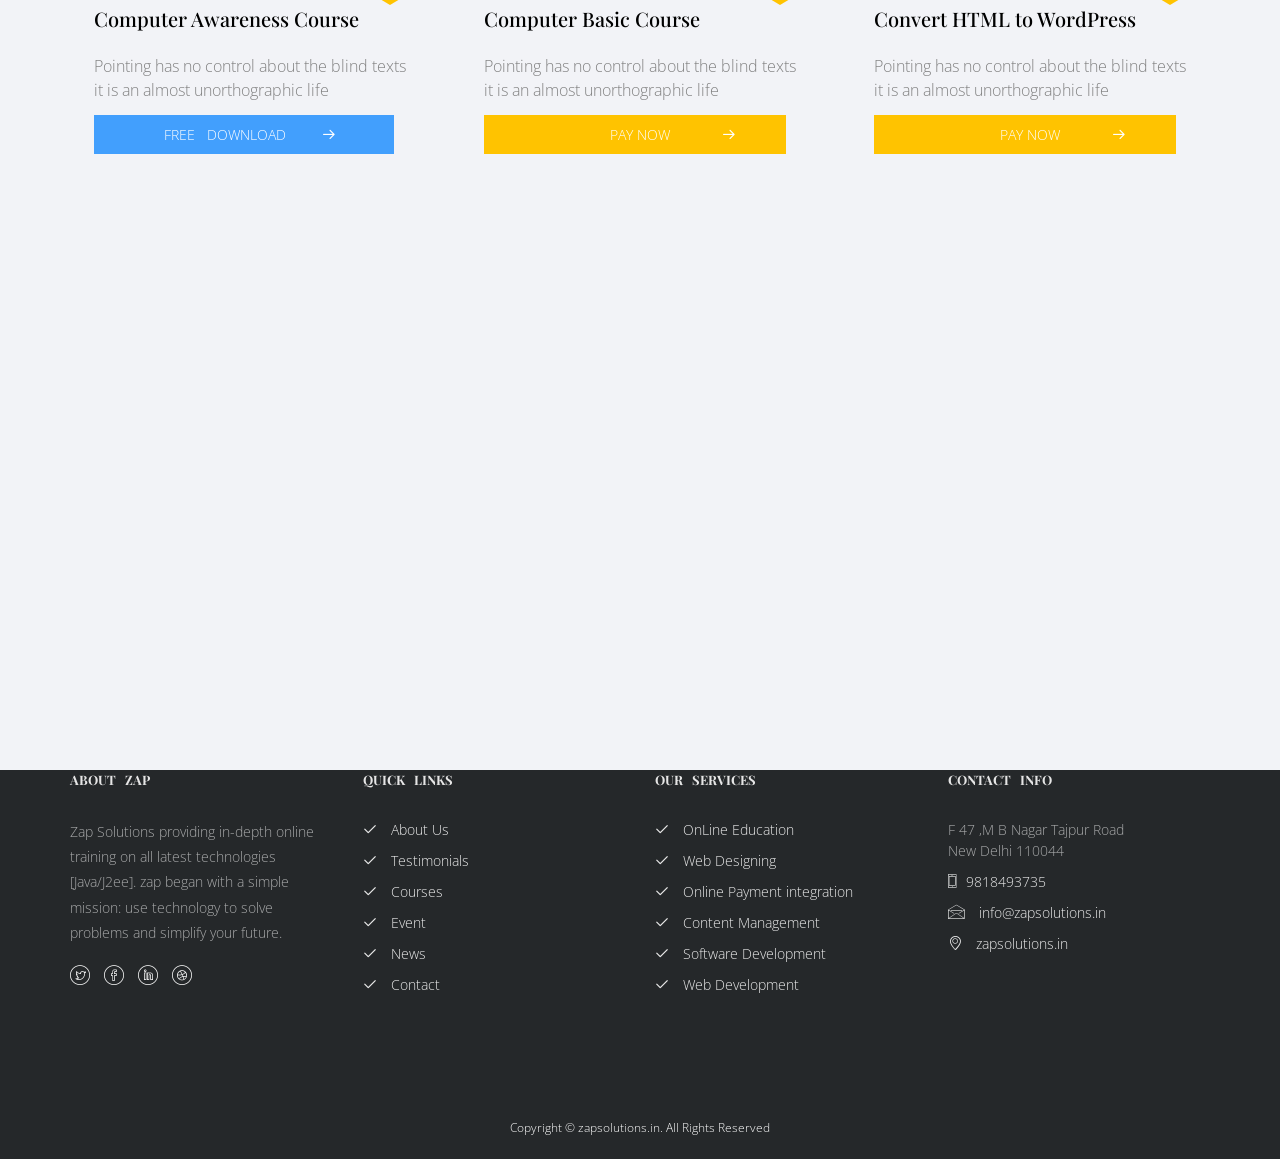
<file: index - Copy.html>
<!DOCTYPE HTML>
<html>
	<head>
	<meta charset="utf-8">
	<meta http-equiv="X-UA-Compatible" content="IE=edge">
	<title> OnLine Education | Web Designing |  Online Payment integration |  Content Management  |  Software Development | Web Development | ZAP SOLUTIONS</title>
     <!-- add icon link -->
    <link rel = "icon" href =  "images/zap.png"  type = "image/x-icon"> 
	<meta name="viewport" content="width=device-width, initial-scale=1">
	<meta name="description" content="" />
	<meta name="keywords" content="" />
	<meta name="author" content="" />

  <!-- Facebook and Twitter integration -->
	<meta property="og:title" content=""/>
	<meta property="og:image" content=""/>
	<meta property="og:url" content=""/>
	<meta property="og:site_name" content=""/>
	<meta property="og:description" content=""/>
	<meta name="twitter:title" content="" />
	<meta name="twitter:image" content="" />
	<meta name="twitter:url" content="" />
	<meta name="twitter:card" content="" />

	<link href="https://fonts.googleapis.com/css?family=Open+Sans:400,700,800" rel="stylesheet">
	<link href="https://fonts.googleapis.com/css?family=Playfair+Display:400,700" rel="stylesheet">
	
	<!-- Animate.css -->
	<link rel="stylesheet" href="css/animate.css">
	<!-- Icomoon Icon Fonts-->
	<link rel="stylesheet" href="css/icomoon.css">
	<!-- Bootstrap  -->
	<link rel="stylesheet" href="css/bootstrap.css">

	<!-- Magnific Popup -->
	<link rel="stylesheet" href="css/magnific-popup.css">

	<!-- Flexslider  -->
	<link rel="stylesheet" href="css/flexslider.css">

	<!-- Owl Carousel -->
	<link rel="stylesheet" href="css/owl.carousel.min.css">
	<link rel="stylesheet" href="css/owl.theme.default.min.css">
	
	<!-- Flaticons  -->
	<link rel="stylesheet" href="fonts/flaticon/font/flaticon.css">

	<!-- Theme style  -->
	<link rel="stylesheet" href="css/style.css">

	<!-- Modernizr JS -->
	<script src="js/modernizr-2.6.2.min.js"></script>
	<!-- FOR IE9 below -->
	<!--[if lt IE 9]>
	<script src="js/respond.min.js"></script>
	<![endif]-->
	
 <script>
function blinkColor()
{
  document.getElementById("blinkMsg").style.color="red";
  document.getElementById("blinkMsg1").style.color="red";
  document.getElementById("blinkMsg2").style.color="red";
  setTimeout("setblinkColor()",1000);
}
function setblinkColor()
{
  document.getElementById("blinkMsg").style.color="white";
  document.getElementById("blinkMsg1").style.color="white";
   document.getElementById("blinkMsg2").style.color="green";
  setTimeout("blinkColor()",1000);
}
</script>
<style>
#justi {
  text-align: justify;
  text-justify: inter-word;
}
</style>
</head>
	</head>
	<body onload="blinkColor()">
		
	<div class="colorlib-loader"></div>

	<div id="page">
		<nav class="colorlib-nav" role="navigation">
			<div class="upper-menu">
				<div class="container">
					<div class="row">
						<div class="col-xs-4">
						    <img src="images/zap.png" height="50" width="50">
							<p>Welcome to ZAP</p>
						</div>
						<div class="col-xs-6 col-md-push-2 text-right">
							<p>
								<ul class="colorlib-social-icons">
									<li><a href="#"><i class="icon-twitter"></i></a></li>
									<li><a href="#"><i class="icon-facebook"></i></a></li>
									<li><a href="#"><i class="icon-linkedin"></i></a></li>
									<li><a href="#"><i class="icon-dribbble"></i></a></li>
								</ul>
							</p>
							<p class="btn-apply"><a href="#">Apply Now</a></p>
						</div>
					</div>
				</div>
			</div>
			
		</nav>
		
	<!--	<div id="page">
		<nav class="colorlib-nav" role="navigation">
			<div class="upper-menu">
				<div class="container">
					<div class="row">
						<div class="col-xs-4">
							<p>Welcome to ZAP </p>
						</div>
						<div class="col-xs-6 col-md-push-2 text-right">
							<p>
								<ul class="colorlib-social-icons">
									<li><a href="#"><i class="icon-twitter"></i></a></li>
									<li><a href="#"><i class="icon-facebook"></i></a></li>
									<li><a href="#"><i class="icon-linkedin"></i></a></li>
									<li><a href="#"><i class="icon-dribbble"></i></a></li>
								</ul>
							</p>
							<p class="btn-apply"><a href="#">Apply Now</a></p>
						</div>
					</div>
				</div>
			</div>
			<div class="top-menu">
				<div class="container">
					<div class="row">
						<div class="col-md-2">
							<div id="colorlib-logo"><a href="index.html"><img src="images/zap.png" height="50" width="50"></a></div>
						</div>
						<div class="col-md-10 text-right menu-1">
							<ul>
								<li class="active"><a href="index.html">Home</a></li>
								<li class="has-dropdown">
									<a href="courses.html">Courses</a>
									<ul class="dropdown">
										<li><a href="courses-single.html">Courses Single</a></li>
										<li><a href="#">Mobile Apps</a></li>
										<li><a href="#">Website</a></li>
										<li><a href="#">Web Design</a></li>
										<li><a href="#">WordPress</a></li>
									</ul>
								</li>
								<li><a href="about.html">About</a></li>
								<li><a href="event.html">Events</a></li>
								<li><a href="news.html">News</a></li>
								<li><a href="contact.html">Contact</a></li>
								<li class="btn-cta"><a href="#"><span>Free Trial</span></a></li>
							</ul>
						</div>
					</div>
				</div>
			</div>
		</nav>
		
		-->
		<aside id="colorlib-hero">
			<div class="flexslider">
			  <ul class="slides">
			   	<li style="background-image: url(images/img_bg_1.jpg);">
			   		<div class="overlay"></div>
			   		<div class="container-fluid">
			   			<div class="row">
				   			<div class="col-md-8 col-sm-12 col-md-offset-2 slider-text">
				   				<div class="slider-text-inner text-center">
				   					<h1>Best Online Learning System</h1>
				   					<p><a href="#" class="btn btn-primary btn-lg btn-learn">Register Now</a></p>
				   				</div>
				   			</div>
				   		</div>
			   		</div>
			   	</li>
			   	<li style="background-image: url(images/img_bg_2.jpg);">
			   		<div class="overlay"></div>
			   		<div class="container-fluid">
			   			<div class="row">
				   			<div class="col-md-8 col-sm-12 col-md-offset-2 slider-text">
				   				<div class="slider-text-inner text-center">
				   					<h1>Online Free Course</h1>
				   					<p><a href="#" class="btn btn-primary btn-lg btn-learn">Free Trial</a></p>
				   				</div>
				   			</div>
				   		</div>
			   		</div>
			   	</li>
			   	<li style="background-image: url(images/img_bg_3.jpg);">
			   		<div class="overlay"></div>
			   		<div class="container-fluid">
			   			<div class="row">
				   			<div class="col-md-8 col-sm-12 col-md-offset-2 slider-text">
				   				<div class="slider-text-inner text-center">
				   					<h1>Education is a Key to Success</h1>
				   					<p><a href="#" class="btn btn-primary btn-lg btn-learn">Register Now</a></p>
				   				</div>
				   			</div>
				   		</div>
			   		</div>
			   	</li>
			   	<li style="background-image: url(images/img_bg_4.jpg);">
			   		<div class="overlay"></div>
			   		<div class="container-fluid">
			   			<div class="row">
				   			<div class="col-md-8 col-sm-12 col-md-offset-2 slider-text">
				   				<div class="slider-text-inner text-center">
				   					<h1>Best Online Learning Center</h1>
				   					<p><a href="#" class="btn btn-primary btn-lg btn-learn">Register Now</a></p>
				   				</div>
				   			</div>
				   		</div>
			   		</div>
			   	</li>	
			  	</ul>
		  	</div>
		</aside>
		
		<div id="colorlib-intro">
			<div class="container">
				<div class="row">
					<div class="col-md-4 intro-wrap">
						<div class="intro-flex">
							<div class="one-third color-1 animate-box">
								<span class="icon"><i class="flaticon-market"></i></span>
								<div class="desc">
									<h3>Learn Courses Online</h3>
									<p><a class="view-more" data-toggle="collapse" data-parent="#accordion" href="#collapseThree" aria-expanded="false" aria-controls="collapseThree" >View More</a></p>
								</div>
							</div>
							<div class="one-third color-2 animate-box">
								<span class="icon"><i class="flaticon-open-book"></i></span>
								<div class="desc">
									<h3>Online Library Store</h3>
									<p><a href="download/ComputerBasic.pdf" class="view-more"><span id="blinkMsg1"><b>FREE DOWNLOAD</b></span></a></p>
								</div>
							</div>
							<div class="one-third color-3 animate-box">
								<div class="desc2">
									<h3>More than 90% off in all study material.<br> <!--selected Courses-->
								
								<span class="price text-center">
								<small><s><font color="red">&#8377;500</font></s></small>
								<big>&#8377;49</big>
								<p><a href="#online" class="view-more">View More</a></p>
								</span>
								</h3>
								
									
								</div>
							</div>
						</div>
					</div>
					<div class="col-md-8">
						<div class="about-desc animate-box">
							<h2>Welcome to ZAP</h2>
							<p>Zap Solutions providing in-depth online training on all latest  technologies [Java/J2ee]. zap began with a simple mission: use technology to solve problems and simplify your future.</p>
							<div class="fancy-collapse-panel">
	                    <div class="panel-group" id="accordion" role="tablist" aria-multiselectable="true">
	                 
						  <div class="panel panel-default">
	                         <div class="panel-heading" role="tab" id="headingTwo">
	                             <h4 class="panel-title">
	                                 <a class="collapsed" data-toggle="collapse" data-parent="#accordion" href="#collapseTwo" aria-expanded="false" aria-controls="collapseTwo">Why Choose Us?
	                                 </a>
	                             </h4>
	                         </div>
	                         <div id="collapseTwo" class="panel-collapse collapse" role="tabpanel" aria-labelledby="headingTwo">
	                             <div class="panel-body" id="justi">
	                                 <p><font size="5" color="red">z</font>ap course will teach you everything you need to know in order to master using a computer. Globally, people rely on computer technology to grow their careers, improve their lives, and to expand their opportunities. The course will run you through all of the basic concepts and techniques of using a personal computer, getting you up to speed with modern personal computing technology in no time at all. </p>
	                             </div>
	                         </div>
	                     </div>
					
						 
	                     <div class="panel panel-default">
	                         <div class="panel-heading" role="tab" id="headingThree">
	                             <h4 class="panel-title">
	                                 <a class="collapsed" data-toggle="collapse" data-parent="#accordion" href="#collapseThree" aria-expanded="false" aria-controls="collapseThree">What we do? &nbsp;&nbsp;<font color="red">(OnLine Courses)</font>
	                                 </a>
	                             </h4>
	                         </div>
	                         <div id="collapseThree" class="panel-collapse collapse" role="tabpanel" aria-labelledby="headingThree">
	                             <div class="panel-body">
								   <p> we provides online computer education for various courses. such as :- </p>
								<ul>
								   <li>	    Computer Awareness Course ( Duration-1 Months ) &nbsp;&nbsp;<a href="download/ComputerBasic.pdf" class="view-more"><span id="blinkMsg2">Free Download </span></a></li> 
								   
								   <br>
									<li>	Certificate Course in Computer Application ( Duration-3 Months )</li>
									<li>	Diploma Course in Computer Application ( Duration-6 Months )</li>
									<li>	Advance Diploma Course in Computer Application ( Duration-12 Months )</li>
									<br>
									<li>	Certificate Course in Computer Web Designing ( Duration-3 Months )</li>
									<li>	Diploma Course in Computer Web Designing ( Duration-6 Months )</li>
									<li>	Advance Diploma Course in Computer Web Designing ( Duration-12 Months )</li>
									<br>
									<li>	Certificate Course in Computer Graphics Designing ( Duration-3 Months )</li>
									<li>	Diploma Course in Computer Graphics Designing ( Duration-6 Months )</li>
									<li>	Advance Diploma Course in Computer Graphics Designing ( Duration-12 Months )</li>
									<br>
									<li>	Certificate Course in Computer Accounting ( Duration-3 Months )</li>
									<li>	Diploma Course in Computer Accounting ( Duration-6 Months )</li>
									<li>	Advance Diploma Course in Computer Accounting ( Duration-12 Months )</li>
									<br>
									<li>	Certificate Course in Computer Hardware ( Duration-3 Months )</li>
									<li>	Diploma Course in Computer Hardware ( Duration-6 Months )</li>
									<li>	Advance Diploma Course in Computer Hardware ( Duration-12 Months )</li>
									<br>
									<li>	Certificate Course in Computer Internet Marketing ( Duration-3 Months )</li>
									<li>	Diploma Course in Computer Internet Marketing ( Duration-6 Months )</li>
									<li>	Advance Diploma Course in  Internet Marketing ( Duration-12 Months )</li>
									<br>
									<li>	Certificate Course in Computer Teacher Training ( Duration-3 Months )</li>
									<li>	Diploma Course in Computer Teacher Training ( Duration-6 Months )</li>
									<li>	Advance Diploma Course in Computer Teacher Training ( Duration-12 Months )</li>
									<br>
									
									
									
								</ul>	
									
	                             </div>
	                         </div>
	                     </div>
						 
						  <div class="panel panel-default">
	                         <div class="panel-heading" role="tab" id="headingThree">
	                             <h4 class="panel-title">
	                                 <a class="collapsed" data-toggle="collapse" data-parent="#accordion" href="#collapseFour" aria-expanded="false" aria-controls="collapseFour">Offer Services
	                                 </a>
	                             </h4>
	                         </div>
	                         <div id="collapseFour" class="panel-collapse collapse" role="tabpanel" aria-labelledby="headingThree">
	                             <div class="panel-body">
								 <ul>
									<li>	OnLine Education</li>
									<li>	Web Designing</li>
									<li>	 Online Payment integration</li>
									<li>	 Content Management</li>
									<li>	 Software Development</li>
									<li>	 Web Development	</li>
								</ul>		 
	                             </div>
	                         </div>
	                     </div>
						 
						 
	                  </div>
						</div>
					</div>
				</div>
			</div>
		</div>
		

		<div class="colorlib-classes colorlib-light-grey">
			<div class="container">
				<div class="row">
					<div class="col-md-8 col-md-offset-2 text-center colorlib-heading animate-box">
						<h2> OnLine study material</h2>
					</div>
				</div>
				
			
				<div class="row" id="online">
					<div class="col-md-4 animate-box">
						<div class="classes">
							<div class="classes-img" style="background-image: url(images/classes-1.png);">
							  <!--  <span class="price text-center"><small><s>&#8377;49</s></small></span> -->
								<span class="price text-center" id="blinkMsg">
								<!--<small><s>&#8377;49</s></small><br>-->
								<big>Free</big>
								</span>
							</div>
							<div class="desc"> 
								<h3><a href="#">Computer Awareness Course</a></h3>
								<p>Pointing has no control about the blind texts it is an almost unorthographic life</p>
								
								<p><a href="download/ComputerBasic.pdf" class="btn-learn"> 
								<font style="background-color:#429FFD;color:white;padding:10px;">&nbsp;&nbsp;&nbsp;&nbsp; &nbsp;&nbsp;&nbsp;&nbsp; &nbsp;&nbsp;&nbsp;&nbsp; FREE &nbsp;&nbsp;DOWNLOAD &nbsp;&nbsp;&nbsp;&nbsp; &nbsp;&nbsp; <i class="icon-arrow-right3"></i>&nbsp;&nbsp; &nbsp;&nbsp;&nbsp;&nbsp; &nbsp;&nbsp;&nbsp;&nbsp;    </font>
								</a>
								</p>
								
							</div>
						</div>
					</div>
					<div class="col-md-4 animate-box">
						<div class="classes">
							<div class="classes-img" style="background-image: url(images/classes-2.png);">
								<span class="price text-center"><big>&#8377;49</big></span>
							</div>
							<div class="desc">
								<h3><a href="#">Computer Basic Course</a></h3>
								<p>Pointing has no control about the blind texts it is an almost unorthographic life</p>
								<p><a href="https://pages.razorpay.com/pl_FAV4k1JYtwAuOv/view" class="btn-learn"> 
								<font style="background-color:#FFC300;color:white;padding:10px;"> &nbsp;&nbsp;&nbsp;&nbsp; &nbsp;&nbsp;&nbsp;&nbsp; &nbsp;&nbsp;&nbsp;&nbsp; &nbsp;&nbsp;&nbsp; &nbsp;&nbsp;&nbsp;&nbsp; &nbsp;&nbsp;&nbsp;&nbsp;   PAY NOW &nbsp;&nbsp;&nbsp;&nbsp;&nbsp;&nbsp;&nbsp;&nbsp; &nbsp;&nbsp; <i class="icon-arrow-right3"></i>&nbsp;&nbsp; &nbsp;&nbsp;&nbsp;&nbsp;&nbsp;&nbsp;&nbsp;     </font>
								</a>
								</p>
							</div>
						</div>
					</div>
					<div class="col-md-4 animate-box">
						<div class="classes">
							<div class="classes-img" style="background-image: url(images/classes-3.jpg);">
								<span class="price text-center"><big>&#8377;49</big></span>
							</div>
							<div class="desc">
								<h3><a href="#">Convert HTML to WordPress</a></h3>
								<p>Pointing has no control about the blind texts it is an almost unorthographic life</p>
								<p><a href="https://pages.razorpay.com/pl_FAV4k1JYtwAuOv/view" class="btn-learn"> 
								<font style="background-color:#FFC300;color:white;padding:10px;"> &nbsp;&nbsp;&nbsp;&nbsp; &nbsp;&nbsp;&nbsp;&nbsp; &nbsp;&nbsp;&nbsp;&nbsp; &nbsp;&nbsp;&nbsp; &nbsp;&nbsp;&nbsp;&nbsp; &nbsp;&nbsp;&nbsp;&nbsp;   PAY NOW &nbsp;&nbsp;&nbsp;&nbsp;&nbsp;&nbsp;&nbsp;&nbsp; &nbsp;&nbsp; <i class="icon-arrow-right3"></i>&nbsp;&nbsp; &nbsp;&nbsp;&nbsp;&nbsp;&nbsp;&nbsp;&nbsp;     </font>
								</a>
								</p>
							</div>
						</div>
					</div>
					<div class="col-md-4 animate-box">
						<div class="classes">
							<div class="classes-img" style="background-image: url(images/classes-4.jpg);">
								<span class="price text-center"><big>&#8377;49</big></span>
							</div>
							<div class="desc">
								<h3><a href="#">Basic Computer Course</a></h3>
								<p>Pointing has no control about the blind texts it is an almost unorthographic life</p>
							<p><a href="https://pages.razorpay.com/pl_FAV4k1JYtwAuOv/view" class="btn-learn"> 
								<font style="background-color:#FFC300;color:white;padding:10px;"> &nbsp;&nbsp;&nbsp;&nbsp; &nbsp;&nbsp;&nbsp;&nbsp; &nbsp;&nbsp;&nbsp;&nbsp; &nbsp;&nbsp;&nbsp; &nbsp;&nbsp;&nbsp;&nbsp; &nbsp;&nbsp;&nbsp;&nbsp;   PAY NOW &nbsp;&nbsp;&nbsp;&nbsp;&nbsp;&nbsp;&nbsp;&nbsp; &nbsp;&nbsp; <i class="icon-arrow-right3"></i>&nbsp;&nbsp; &nbsp;&nbsp;&nbsp;&nbsp;&nbsp;&nbsp;&nbsp;     </font>
								</a>
								</p>
							</div>
						</div>
					</div>
					<div class="col-md-4 animate-box">
						<div class="classes">
							<div class="classes-img" style="background-image: url(images/classes-5.jpg);">
								<span class="price text-center"><big>&#8377;49</big></span>
							</div>
							<div class="desc">
								<h3><a href="#">Learned Smoke Effects</a></h3>
								<p>Pointing has no control about the blind texts it is an almost unorthographic life</p>
								<p><a href="https://pages.razorpay.com/pl_FAV4k1JYtwAuOv/view" class="btn-learn"> 
								<font style="background-color:#FFC300;color:white;padding:10px;"> &nbsp;&nbsp;&nbsp;&nbsp; &nbsp;&nbsp;&nbsp;&nbsp; &nbsp;&nbsp;&nbsp;&nbsp; &nbsp;&nbsp;&nbsp; &nbsp;&nbsp;&nbsp;&nbsp; &nbsp;&nbsp;&nbsp;&nbsp;   PAY NOW &nbsp;&nbsp;&nbsp;&nbsp;&nbsp;&nbsp;&nbsp;&nbsp; &nbsp;&nbsp; <i class="icon-arrow-right3"></i>&nbsp;&nbsp; &nbsp;&nbsp;&nbsp;&nbsp;&nbsp;&nbsp;&nbsp;     </font>
								</a>
								</p>
							</div>
						</div>
					</div>
					<div class="col-md-4 animate-box">
						<div class="classes">
							<div class="classes-img" style="background-image: url(images/classes-6.jpg);">
								<span class="price text-center"><big>&#8377;49</big></span>
							</div>
							<div class="desc">
								<h3><a href="#">Convert HTML to WordPress</a></h3>
								<p>Pointing has no control about the blind texts it is an almost unorthographic life</p>
								<p><a href="https://pages.razorpay.com/pl_FAV4k1JYtwAuOv/view" class="btn-learn"> 
								<font style="background-color:#FFC300;color:white;padding:10px;"> &nbsp;&nbsp;&nbsp;&nbsp; &nbsp;&nbsp;&nbsp;&nbsp; &nbsp;&nbsp;&nbsp;&nbsp; &nbsp;&nbsp;&nbsp; &nbsp;&nbsp;&nbsp;&nbsp; &nbsp;&nbsp;&nbsp;&nbsp;   PAY NOW &nbsp;&nbsp;&nbsp;&nbsp;&nbsp;&nbsp;&nbsp;&nbsp; &nbsp;&nbsp; <i class="icon-arrow-right3"></i>&nbsp;&nbsp; &nbsp;&nbsp;&nbsp;&nbsp;&nbsp;&nbsp;&nbsp;     </font>
								</a>
								</p>
							</div>
						</div>
					</div>
				</div>
			</div>	
		</div>

		<footer id="colorlib-footer">
			<div class="container">
				<div class="row row-pb-md">
					<div class="col-md-3 colorlib-widget">
						<h4>About &nbsp;&nbsp;ZAP </h4>
						<p>Zap Solutions providing in-depth online training on all latest  technologies [Java/J2ee]. zap began with a simple mission: use technology to solve problems and simplify your future.</p>
						<p>
							<ul class="colorlib-social-icons">
								<li><a href="#"><i class="icon-twitter"></i></a></li>
								<li><a href="#"><i class="icon-facebook"></i></a></li>
								<li><a href="#"><i class="icon-linkedin"></i></a></li>
								<li><a href="#"><i class="icon-dribbble"></i></a></li>
							</ul>
						</p>
					</div>
					
					<div class="col-md-3 colorlib-widget">
						<h4>Quick&nbsp;&nbsp; Links</h4>
						<p>
							<ul class="colorlib-footer-links">
								<li><a href="#"><i class="icon-check"></i> About Us</a></li>
								<li><a href="#"><i class="icon-check"></i> Testimonials</a></li>
								<li><a href="#"><i class="icon-check"></i> Courses</a></li>
								<li><a href="#"><i class="icon-check"></i> Event</a></li>
								<li><a href="#"><i class="icon-check"></i> News</a></li>
								<li><a href="#"><i class="icon-check"></i> Contact</a></li>
							</ul>
						</p>
					</div>

					<div class="col-md-3 colorlib-widget">
						<h4>Our&nbsp;&nbsp; Services</h4>
						<p>
							<ul class="colorlib-footer-links">
								<li><a href="#"><i class="icon-check"></i> OnLine Education</a></li>
								<li><a href="#"><i class="icon-check"></i> Web Designing</a></li>
								<li><a href="#"><i class="icon-check"></i> Online Payment integration</a></li>
								<li><a href="#"><i class="icon-check"></i> Content Management</a></li>
								<li><a href="#"><i class="icon-check"></i> Software Development</a></li>
								<li><a href="#"><i class="icon-check"></i> Web Development</a></li>
							</ul>
						</p>
					</div>


					<div class="col-md-3 colorlib-widget">
						<h4>Contact&nbsp;&nbsp; Info</h4>
						<ul class="colorlib-footer-links">
							<li>F 47 ,M B Nagar Tajpur Road <br> New Delhi 110044</li>
							<li><a href="tel://0918493735"><i class="icon-phone"></i>9818493735</a></li>
							<li><a href="mailto:info@zapsolutions.in"><i class="icon-envelope"></i> info@zapsolutions.in</a></li>
							<li><a href=""><i class="icon-location4"></i> zapsolutions.in</a></li>
						</ul>
					</div>
				</div>
			</div>
			<div class="copy">
				<div class="container">
					<div class="row">
						<div class="col-md-12 text-center">
							<p>
								<small class="block"> Copyright &copy; zapsolutions.in. All Rights Reserved </small><br> 
							</p>
						</div>
					</div>
				</div>
			</div>
		</footer>
	</div>

	<div class="gototop js-top">
		<a href="#" class="js-gotop"><i class="icon-arrow-up2"></i></a>
	</div>
	
	<!-- jQuery -->
	<script src="js/jquery.min.js"></script>
	<!-- jQuery Easing -->
	<script src="js/jquery.easing.1.3.js"></script>
	<!-- Bootstrap -->
	<script src="js/bootstrap.min.js"></script>
	<!-- Waypoints -->
	<script src="js/jquery.waypoints.min.js"></script>
	<!-- Stellar Parallax -->
	<script src="js/jquery.stellar.min.js"></script>
	<!-- Flexslider -->
	<script src="js/jquery.flexslider-min.js"></script>
	<!-- Owl carousel -->
	<script src="js/owl.carousel.min.js"></script>
	<!-- Magnific Popup -->
	<script src="js/jquery.magnific-popup.min.js"></script>
	<script src="js/magnific-popup-options.js"></script>
	<!-- Counters -->
	<script src="js/jquery.countTo.js"></script>
	<!-- Main -->
	<script src="js/main.js"></script>

	</body>
</html>
</file>
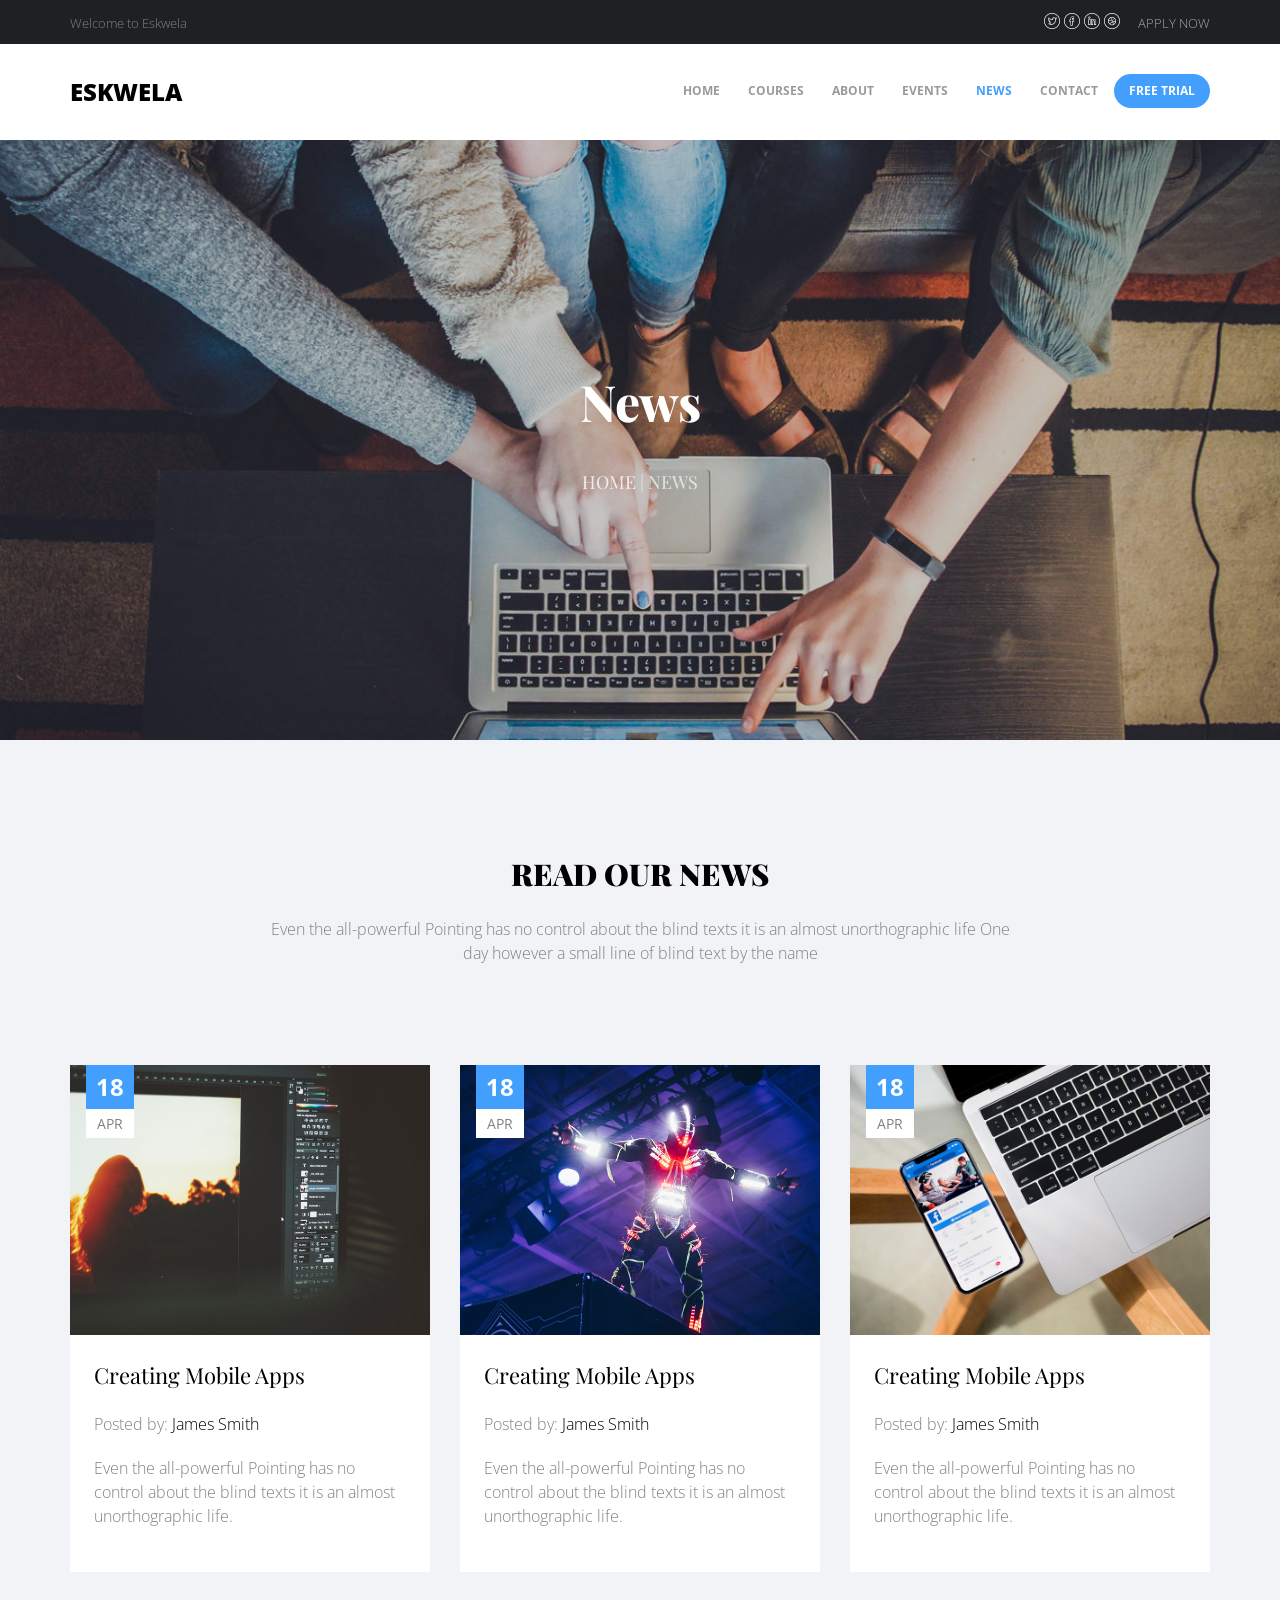
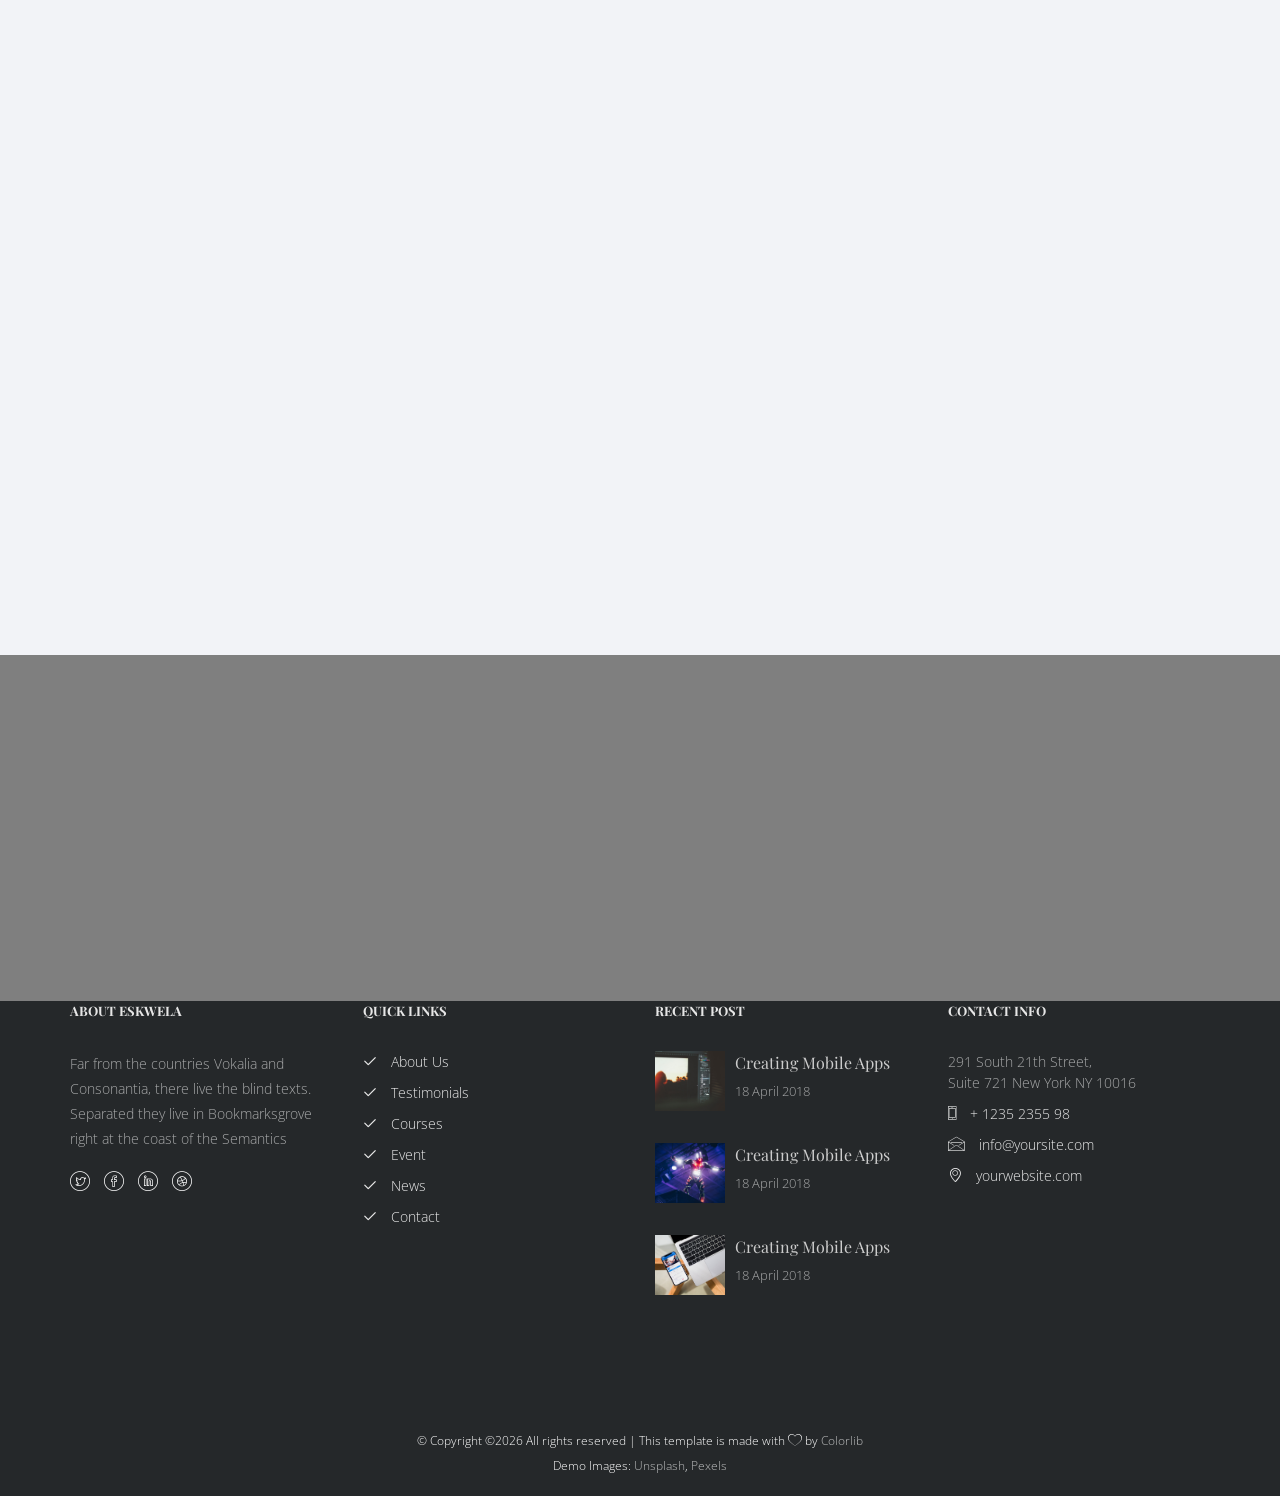
<file: news.html>
<!DOCTYPE HTML>
<html>
	<head>
	<meta charset="utf-8">
	<meta http-equiv="X-UA-Compatible" content="IE=edge">
	<title>Eskwela Template</title>
	<meta name="viewport" content="width=device-width, initial-scale=1">
	<meta name="description" content="" />
	<meta name="keywords" content="" />
	<meta name="author" content="" />

  <!-- Facebook and Twitter integration -->
	<meta property="og:title" content=""/>
	<meta property="og:image" content=""/>
	<meta property="og:url" content=""/>
	<meta property="og:site_name" content=""/>
	<meta property="og:description" content=""/>
	<meta name="twitter:title" content="" />
	<meta name="twitter:image" content="" />
	<meta name="twitter:url" content="" />
	<meta name="twitter:card" content="" />

	<link href="https://fonts.googleapis.com/css?family=Open+Sans:400,700,800" rel="stylesheet">
	<link href="https://fonts.googleapis.com/css?family=Playfair+Display:400,700" rel="stylesheet">
	
	<!-- Animate.css -->
	<link rel="stylesheet" href="css/animate.css">
	<!-- Icomoon Icon Fonts-->
	<link rel="stylesheet" href="css/icomoon.css">
	<!-- Bootstrap  -->
	<link rel="stylesheet" href="css/bootstrap.css">

	<!-- Magnific Popup -->
	<link rel="stylesheet" href="css/magnific-popup.css">

	<!-- Flexslider  -->
	<link rel="stylesheet" href="css/flexslider.css">

	<!-- Owl Carousel -->
	<link rel="stylesheet" href="css/owl.carousel.min.css">
	<link rel="stylesheet" href="css/owl.theme.default.min.css">
	
	<!-- Flaticons  -->
	<link rel="stylesheet" href="fonts/flaticon/font/flaticon.css">

	<!-- Theme style  -->
	<link rel="stylesheet" href="css/style.css">

	<!-- Modernizr JS -->
	<script src="js/modernizr-2.6.2.min.js"></script>
	<!-- FOR IE9 below -->
	<!--[if lt IE 9]>
	<script src="js/respond.min.js"></script>
	<![endif]-->

	</head>
	<body>
		
	<div class="colorlib-loader"></div>

	<div id="page">
		<nav class="colorlib-nav" role="navigation">
			<div class="upper-menu">
				<div class="container">
					<div class="row">
						<div class="col-xs-4">
							<p>Welcome to Eskwela</p>
						</div>
						<div class="col-xs-6 col-md-push-2 text-right">
							<p>
								<ul class="colorlib-social-icons">
									<li><a href="#"><i class="icon-twitter"></i></a></li>
									<li><a href="#"><i class="icon-facebook"></i></a></li>
									<li><a href="#"><i class="icon-linkedin"></i></a></li>
									<li><a href="#"><i class="icon-dribbble"></i></a></li>
								</ul>
							</p>
							<p class="btn-apply"><a href="#">Apply Now</a></p>
						</div>
					</div>
				</div>
			</div>
			<div class="top-menu">
				<div class="container">
					<div class="row">
						<div class="col-md-2">
							<div id="colorlib-logo"><a href="index.html">Eskwela</a></div>
						</div>
						<div class="col-md-10 text-right menu-1">
							<ul>
								<li><a href="index.html">Home</a></li>
								<li class="has-dropdown">
									<a href="courses.html">Courses</a>
									<ul class="dropdown">
										<li><a href="courses-single.html">Courses Single</a></li>
										<li><a href="#">Mobile Apps</a></li>
										<li><a href="#">Website</a></li>
										<li><a href="#">Web Design</a></li>
										<li><a href="#">WordPress</a></li>
									</ul>
								</li>
								<li><a href="about.html">About</a></li>
								<li><a href="event.html">Events</a></li>
								<li class="active"><a href="news.html">News</a></li>
								<li><a href="contact.html">Contact</a></li>
								<li class="btn-cta"><a href="#"><span>Free Trial</span></a></li>
							</ul>
						</div>
					</div>
				</div>
			</div>
		</nav>
		<aside id="colorlib-hero">
			<div class="flexslider">
				<ul class="slides">
			   	<li style="background-image: url(images/img_bg_2.jpg);">
			   		<div class="overlay"></div>
			   		<div class="container-fluid">
			   			<div class="row">
				   			<div class="col-md-6 col-sm-12 col-md-offset-3 slider-text">
				   				<div class="slider-text-inner text-center">
				   					<h1>News</h1>
				   					<h2><span><a href="index.html">Home</a> | News</span></h2>
				   				</div>
				   			</div>
				   		</div>
			   		</div>
			   	</li>
			  	</ul>
		  	</div>
		</aside>
		
		<div class="colorlib-blog colorlib-light-grey">
			<div class="container">
				<div class="row">
					<div class="col-md-8 col-md-offset-2 text-center colorlib-heading animate-box">
						<h2>Read Our News</h2>
						<p>Even the all-powerful Pointing has no control about the blind texts it is an almost unorthographic life One day however a small line of blind text by the name</p>
					</div>
				</div>
				<div class="row">
					<div class="col-md-4 animate-box">
						<article class="article-entry">
							<a href="blog.html" class="blog-img" style="background-image: url(images/blog-1.jpg);">
								<p class="meta"><span class="day">18</span><span class="month">Apr</span></p>
							</a>
							<div class="desc">
								<h2><a href="blog.html">Creating Mobile Apps</a></h2>
								<p class="admin"><span>Posted by:</span> <span>James Smith</span></p>
								<p>Even the all-powerful Pointing has no control about the blind texts it is an almost unorthographic life.</p>
							</div>
						</article>
					</div>
					<div class="col-md-4 animate-box">
						<article class="article-entry">
							<a href="blog.html" class="blog-img" style="background-image: url(images/blog-2.jpg);">
								<p class="meta"><span class="day">18</span><span class="month">Apr</span></p>
							</a>
							<div class="desc">
								<h2><a href="blog.html">Creating Mobile Apps</a></h2>
								<p class="admin"><span>Posted by:</span> <span>James Smith</span></p>
								<p>Even the all-powerful Pointing has no control about the blind texts it is an almost unorthographic life.</p>
							</div>
						</article>
					</div>
					<div class="col-md-4 animate-box">
						<article class="article-entry">
							<a href="blog.html" class="blog-img" style="background-image: url(images/blog-3.jpg);">
								<p class="meta"><span class="day">18</span><span class="month">Apr</span></p>
							</a>
							<div class="desc">
								<h2><a href="blog.html">Creating Mobile Apps</a></h2>
								<p class="admin"><span>Posted by:</span> <span>James Smith</span></p>
								<p>Even the all-powerful Pointing has no control about the blind texts it is an almost unorthographic life.</p>
							</div>
						</article>
					</div>
					<div class="col-md-4 animate-box">
						<article class="article-entry">
							<a href="blog.html" class="blog-img" style="background-image: url(images/blog-4.jpg);">
								<p class="meta"><span class="day">18</span><span class="month">Apr</span></p>
							</a>
							<div class="desc">
								<h2><a href="blog.html">Creating Mobile Apps</a></h2>
								<p class="admin"><span>Posted by:</span> <span>James Smith</span></p>
								<p>Even the all-powerful Pointing has no control about the blind texts it is an almost unorthographic life.</p>
							</div>
						</article>
					</div>
					<div class="col-md-4 animate-box">
						<article class="article-entry">
							<a href="blog.html" class="blog-img" style="background-image: url(images/blog-5.jpg);">
								<p class="meta"><span class="day">18</span><span class="month">Apr</span></p>
							</a>
							<div class="desc">
								<h2><a href="blog.html">Creating Mobile Apps</a></h2>
								<p class="admin"><span>Posted by:</span> <span>James Smith</span></p>
								<p>Even the all-powerful Pointing has no control about the blind texts it is an almost unorthographic life.</p>
							</div>
						</article>
					</div>
					<div class="col-md-4 animate-box">
						<article class="article-entry">
							<a href="blog.html" class="blog-img" style="background-image: url(images/blog-6.jpg);">
								<p class="meta"><span class="day">18</span><span class="month">Apr</span></p>
							</a>
							<div class="desc">
								<h2><a href="blog.html">Creating Mobile Apps</a></h2>
								<p class="admin"><span>Posted by:</span> <span>James Smith</span></p>
								<p>Even the all-powerful Pointing has no control about the blind texts it is an almost unorthographic life.</p>
							</div>
						</article>
					</div>
				</div>
			</div>
		</div>
	
		<div id="colorlib-subscribe" class="subs-img" style="background-image: url(images/img_bg_2.jpg);" data-stellar-background-ratio="0.5">
			<div class="overlay"></div>
			<div class="container">
				<div class="row">
					<div class="col-md-8 col-md-offset-2 text-center colorlib-heading animate-box">
						<h2>Subscribe Newsletter</h2>
						<p>Subscribe our newsletter and get latest update</p>
					</div>
				</div>
				<div class="row animate-box">
					<div class="col-md-6 col-md-offset-3">
						<div class="row">
							<div class="col-md-12">
							<form class="form-inline qbstp-header-subscribe">
								<div class="col-three-forth">
									<div class="form-group">
										<input type="text" class="form-control" id="email" placeholder="Enter your email">
									</div>
								</div>
								<div class="col-one-third">
									<div class="form-group">
										<button type="submit" class="btn btn-primary">Subscribe Now</button>
									</div>
								</div>
							</form>
							</div>
						</div>
					</div>
				</div>
			</div>
		</div>
		<footer id="colorlib-footer">
			<div class="container">
				<div class="row row-pb-md">
					<div class="col-md-3 colorlib-widget">
						<h4>About Eskwela</h4>
						<p>Far from the countries Vokalia and Consonantia, there live the blind texts. Separated they live in Bookmarksgrove right at the coast of the Semantics</p>
						<p>
							<ul class="colorlib-social-icons">
								<li><a href="#"><i class="icon-twitter"></i></a></li>
								<li><a href="#"><i class="icon-facebook"></i></a></li>
								<li><a href="#"><i class="icon-linkedin"></i></a></li>
								<li><a href="#"><i class="icon-dribbble"></i></a></li>
							</ul>
						</p>
					</div>
					<div class="col-md-3 colorlib-widget">
						<h4>Quick Links</h4>
						<p>
							<ul class="colorlib-footer-links">
								<li><a href="#"><i class="icon-check"></i> About Us</a></li>
								<li><a href="#"><i class="icon-check"></i> Testimonials</a></li>
								<li><a href="#"><i class="icon-check"></i> Courses</a></li>
								<li><a href="#"><i class="icon-check"></i> Event</a></li>
								<li><a href="#"><i class="icon-check"></i> News</a></li>
								<li><a href="#"><i class="icon-check"></i> Contact</a></li>
							</ul>
						</p>
					</div>

					<div class="col-md-3 colorlib-widget">
						<h4>Recent Post</h4>
						<div class="f-blog">
							<a href="blog.html" class="blog-img" style="background-image: url(images/blog-1.jpg);">
							</a>
							<div class="desc">
								<h2><a href="blog.html">Creating Mobile Apps</a></h2>
								<p class="admin"><span>18 April 2018</span></p>
							</div>
						</div>
						<div class="f-blog">
							<a href="blog.html" class="blog-img" style="background-image: url(images/blog-2.jpg);">
							</a>
							<div class="desc">
								<h2><a href="blog.html">Creating Mobile Apps</a></h2>
								<p class="admin"><span>18 April 2018</span></p>
							</div>
						</div>
						<div class="f-blog">
							<a href="blog.html" class="blog-img" style="background-image: url(images/blog-3.jpg);">
							</a>
							<div class="desc">
								<h2><a href="blog.html">Creating Mobile Apps</a></h2>
								<p class="admin"><span>18 April 2018</span></p>
							</div>
						</div>
					</div>

					<div class="col-md-3 colorlib-widget">
						<h4>Contact Info</h4>
						<ul class="colorlib-footer-links">
							<li>291 South 21th Street, <br> Suite 721 New York NY 10016</li>
							<li><a href="tel://1234567920"><i class="icon-phone"></i> + 1235 2355 98</a></li>
							<li><a href="mailto:info@yoursite.com"><i class="icon-envelope"></i> info@yoursite.com</a></li>
							<li><a href="http://luxehotel.com"><i class="icon-location4"></i> yourwebsite.com</a></li>
						</ul>
					</div>
				</div>
			</div>
			<div class="copy">
				<div class="container">
					<div class="row">
						<div class="col-md-12 text-center">
							<p>
								<small class="block">&copy; <!-- Link back to Colorlib can't be removed. Template is licensed under CC BY 3.0. -->
Copyright &copy;<script>document.write(new Date().getFullYear());</script> All rights reserved | This template is made with <i class="icon-heart" aria-hidden="true"></i> by <a href="https://colorlib.com" target="_blank">Colorlib</a>
<!-- Link back to Colorlib can't be removed. Template is licensed under CC BY 3.0. -->
</small><br> 
								<small class="block">Demo Images: <a href="http://unsplash.co/" target="_blank">Unsplash</a>, <a href="http://pexels.com/" target="_blank">Pexels</a></small>
							</p>
						</div>
					</div>
				</div>
			</div>
		</footer>
	</div>

	<div class="gototop js-top">
		<a href="#" class="js-gotop"><i class="icon-arrow-up2"></i></a>
	</div>
	
	<!-- jQuery -->
	<script src="js/jquery.min.js"></script>
	<!-- jQuery Easing -->
	<script src="js/jquery.easing.1.3.js"></script>
	<!-- Bootstrap -->
	<script src="js/bootstrap.min.js"></script>
	<!-- Waypoints -->
	<script src="js/jquery.waypoints.min.js"></script>
	<!-- Stellar Parallax -->
	<script src="js/jquery.stellar.min.js"></script>
	<!-- Flexslider -->
	<script src="js/jquery.flexslider-min.js"></script>
	<!-- Owl carousel -->
	<script src="js/owl.carousel.min.js"></script>
	<!-- Magnific Popup -->
	<script src="js/jquery.magnific-popup.min.js"></script>
	<script src="js/magnific-popup-options.js"></script>
	<!-- Counters -->
	<script src="js/jquery.countTo.js"></script>
	<!-- Main -->
	<script src="js/main.js"></script>

	</body>
</html>
</file>
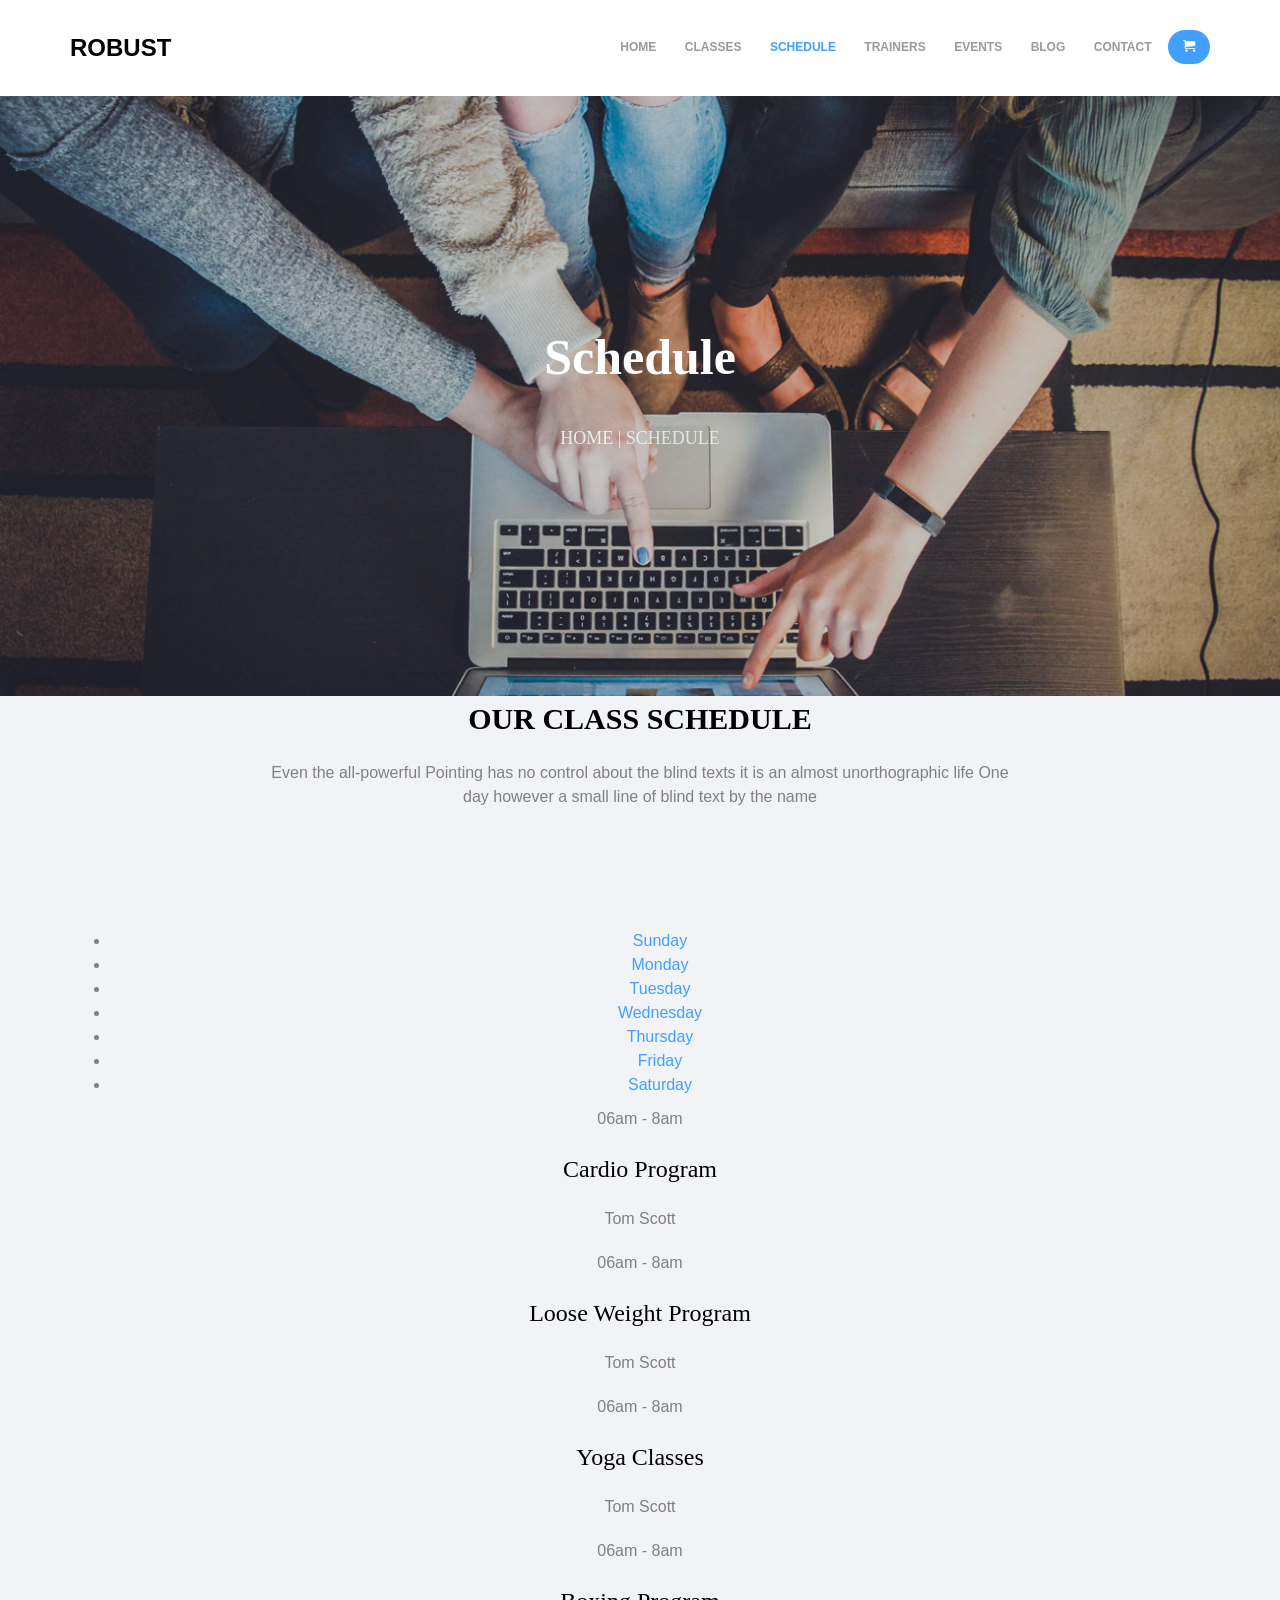
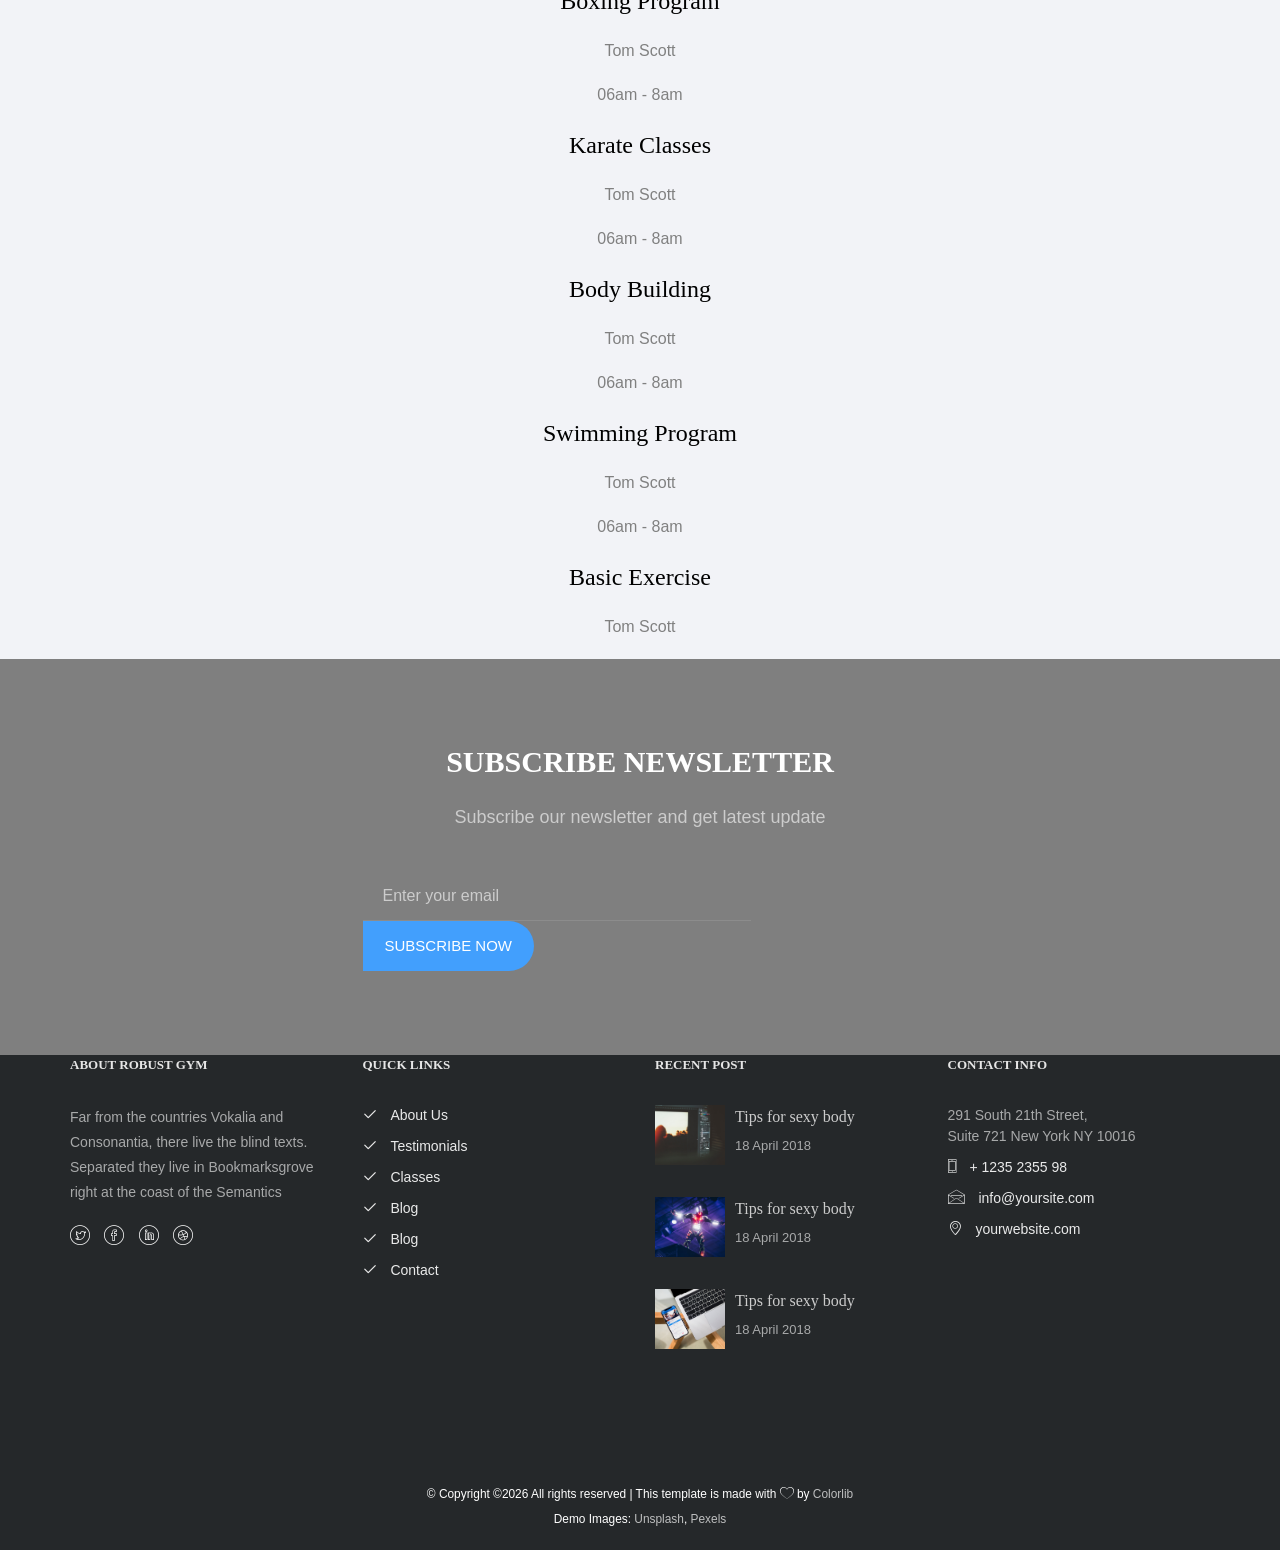
<file: schedule.html>
<!DOCTYPE HTML>
<html>
	<head>
	<meta charset="utf-8">
	<meta http-equiv="X-UA-Compatible" content="IE=edge">
	<title>Robust Template</title>
	<meta name="viewport" content="width=device-width, initial-scale=1">
	<meta name="description" content="" />
	<meta name="keywords" content="" />
	<meta name="author" content="" />

  <!-- Facebook and Twitter integration -->
	<meta property="og:title" content=""/>
	<meta property="og:image" content=""/>
	<meta property="og:url" content=""/>
	<meta property="og:site_name" content=""/>
	<meta property="og:description" content=""/>
	<meta name="twitter:title" content="" />
	<meta name="twitter:image" content="" />
	<meta name="twitter:url" content="" />
	<meta name="twitter:card" content="" />

	<link href="https://fonts.googleapis.com/css?family=Poppins:300,400,500,700,900" rel="stylesheet">
	
	<!-- Animate.css -->
	<link rel="stylesheet" href="css/animate.css">
	<!-- Icomoon Icon Fonts-->
	<link rel="stylesheet" href="css/icomoon.css">
	<!-- Bootstrap  -->
	<link rel="stylesheet" href="css/bootstrap.css">

	<!-- Magnific Popup -->
	<link rel="stylesheet" href="css/magnific-popup.css">

	<!-- Flexslider  -->
	<link rel="stylesheet" href="css/flexslider.css">

	<!-- Owl Carousel -->
	<link rel="stylesheet" href="css/owl.carousel.min.css">
	<link rel="stylesheet" href="css/owl.theme.default.min.css">
	
	<!-- Flaticons  -->
	<link rel="stylesheet" href="fonts/flaticon/font/flaticon.css">

	<!-- Theme style  -->
	<link rel="stylesheet" href="css/style.css">

	<!-- Modernizr JS -->
	<script src="js/modernizr-2.6.2.min.js"></script>
	<!-- FOR IE9 below -->
	<!--[if lt IE 9]>
	<script src="js/respond.min.js"></script>
	<![endif]-->

	</head>
	<body>
		
	<div class="colorlib-loader"></div>

	<div id="page">
		<nav class="colorlib-nav" role="navigation">
			<div class="top-menu">
				<div class="container">
					<div class="row">
						<div class="col-md-2">
							<div id="colorlib-logo"><a href="index.html">Robust</a></div>
						</div>
						<div class="col-md-10 text-right menu-1">
							<ul>
								<li><a href="index.html">Home</a></li>
								<li class="has-dropdown">
									<a href="classes.html">Classes</a>
									<ul class="dropdown">
										<li><a href="classes-single.html">Classes Single</a></li>
										<li><a href="#">Cardio Classes</a></li>
										<li><a href="#">Muscle Classes</a></li>
										<li><a href="#">Fitness Classes</a></li>
										<li><a href="#">Body Building</a></li>
									</ul>
								</li>
								<li class="active"><a href="schedule.html">Schedule</a></li>
								<li><a href="about.html">Trainers</a></li>
								<li><a href="event.html">Events</a></li>
								<li><a href="blog.html">Blog</a></li>
								<li><a href="contact.html">Contact</a></li>
								<li class="btn-cta"><a href="#"><span><i class="icon-cart"></i></span></a></li>
							</ul>
						</div>
					</div>
				</div>
			</div>
		</nav>
		<aside id="colorlib-hero">
			<div class="flexslider">
				<ul class="slides">
			   	<li style="background-image: url(images/img_bg_2.jpg);">
			   		<div class="overlay"></div>
			   		<div class="container-fluid">
			   			<div class="row">
				   			<div class="col-md-6 col-sm-12 col-md-offset-3 slider-text">
				   				<div class="slider-text-inner text-center">
				   					<h1>Schedule</h1>
				   					<h2><span><a href="index.html">Home</a> | Schedule</span></h2>
				   				</div>
				   			</div>
				   		</div>
			   		</div>
			   	</li>
			  	</ul>
		  	</div>
		</aside>
		
		<div id="colorlib-schedule" class="colorlib-light-grey">
			<div class="container">
				<div class="row">
					<div class="col-md-8 col-md-offset-2 text-center colorlib-heading animate-box">
						<h2>Our Class Schedule</h2>
						<p>Even the all-powerful Pointing has no control about the blind texts it is an almost unorthographic life One day however a small line of blind text by the name</p>
					</div>
				</div>
				<div class="row">
					<div class="schedule text-center animate-box">
						<div class="col-md-12">
							<ul class="week">
								<li class="active"><a href="#">Sunday</a></li>
								<li><a href="#">Monday</a></li>
								<li><a href="#">Tuesday</a></li>
								<li><a href="#">Wednesday</a></li>
								<li><a href="#">Thursday</a></li>
								<li><a href="#">Friday</a></li>
								<li><a href="#">Saturday</a></li>
							</ul>
						</div>
						<div class="schedule-flex">
							<div class="entry-forth">
								<p class="icon"><span><i class="flaticon-gym"></i></span></p>
								<p class="time"><span>06am - 8am</span></p>
								<h3>Cardio Program</h3>
								<p class="trainer"><span>Tom Scott</span></p>
							</div>
							<div class="entry-forth">
								<p class="icon"><span><i class="flaticon-exercise-2"></i></span></p>
								<p class="time"><span>06am - 8am</span></p>
								<h3>Loose Weight Program</h3>
								<p class="trainer"><span>Tom Scott</span></p>
							</div>
							<div class="entry-forth">
								<p class="icon"><span><i class="flaticon-meditation"></i></span></p>
								<p class="time"><span>06am - 8am</span></p>
								<h3>Yoga Classes</h3>
								<p class="trainer"><span>Tom Scott</span></p>
							</div>
							<div class="entry-forth">
								<p class="icon"><span><i class="flaticon-gloves"></i></span></p>
								<p class="time"><span>06am - 8am</span></p>
								<h3>Boxing Program</h3>
								<p class="trainer"><span>Tom Scott</span></p>
							</div>
						</div>
						<div class="schedule-flex">
							<div class="entry-forth">
								<p class="icon"><span><i class="flaticon-martial-arts"></i></span></p>
								<p class="time"><span>06am - 8am</span></p>
								<h3>Karate Classes</h3>
								<p class="trainer"><span>Tom Scott</span></p>
							</div>
							<div class="entry-forth">
								<p class="icon"><span><i class="flaticon-weightlifting"></i></span></p>
								<p class="time"><span>06am - 8am</span></p>
								<h3>Body Building</h3>
								<p class="trainer"><span>Tom Scott</span></p>
							</div>
							<div class="entry-forth">
								<p class="icon"><span><i class="flaticon-swimmer"></i></span></p>
								<p class="time"><span>06am - 8am</span></p>
								<h3>Swimming Program</h3>
								<p class="trainer"><span>Tom Scott</span></p>
							</div>
							<div class="entry-forth">
								<p class="icon"><span><i class="flaticon-man"></i></span></p>
								<p class="time"><span>06am - 8am</span></p>
								<h3>Basic Exercise</h3>
								<p class="trainer"><span>Tom Scott</span></p>
							</div>
						</div>
					</div>
				</div>
			</div>
		</div>
	
		<div id="colorlib-subscribe" class="subs-img" style="background-image: url(images/img_bg_2.jpg);" data-stellar-background-ratio="0.5">
			<div class="overlay"></div>
			<div class="container">
				<div class="row">
					<div class="col-md-8 col-md-offset-2 text-center colorlib-heading animate-box">
						<h2>Subscribe Newsletter</h2>
						<p>Subscribe our newsletter and get latest update</p>
					</div>
				</div>
				<div class="row animate-box">
					<div class="col-md-6 col-md-offset-3">
						<div class="row">
							<div class="col-md-12">
							<form class="form-inline qbstp-header-subscribe">
								<div class="col-three-forth">
									<div class="form-group">
										<input type="text" class="form-control" id="email" placeholder="Enter your email">
									</div>
								</div>
								<div class="col-one-third">
									<div class="form-group">
										<button type="submit" class="btn btn-primary">Subscribe Now</button>
									</div>
								</div>
							</form>
							</div>
						</div>
					</div>
				</div>
			</div>
		</div>
		<footer id="colorlib-footer">
			<div class="container">
				<div class="row row-pb-md">
					<div class="col-md-3 colorlib-widget">
						<h4>About Robust Gym</h4>
						<p>Far from the countries Vokalia and Consonantia, there live the blind texts. Separated they live in Bookmarksgrove right at the coast of the Semantics</p>
						<p>
							<ul class="colorlib-social-icons">
								<li><a href="#"><i class="icon-twitter"></i></a></li>
								<li><a href="#"><i class="icon-facebook"></i></a></li>
								<li><a href="#"><i class="icon-linkedin"></i></a></li>
								<li><a href="#"><i class="icon-dribbble"></i></a></li>
							</ul>
						</p>
					</div>
					<div class="col-md-3 colorlib-widget">
						<h4>Quick Links</h4>
						<p>
							<ul class="colorlib-footer-links">
								<li><a href="#"><i class="icon-check"></i> About Us</a></li>
								<li><a href="#"><i class="icon-check"></i> Testimonials</a></li>
								<li><a href="#"><i class="icon-check"></i> Classes</a></li>
								<li><a href="#"><i class="icon-check"></i> Blog</a></li>
								<li><a href="#"><i class="icon-check"></i> Blog</a></li>
								<li><a href="#"><i class="icon-check"></i> Contact</a></li>
							</ul>
						</p>
					</div>

					<div class="col-md-3 colorlib-widget">
						<h4>Recent Post</h4>
						<div class="f-blog">
							<a href="blog.html" class="blog-img" style="background-image: url(images/blog-1.jpg);">
							</a>
							<div class="desc">
								<h2><a href="blog.html">Tips for sexy body</a></h2>
								<p class="admin"><span>18 April 2018</span></p>
							</div>
						</div>
						<div class="f-blog">
							<a href="blog.html" class="blog-img" style="background-image: url(images/blog-2.jpg);">
							</a>
							<div class="desc">
								<h2><a href="blog.html">Tips for sexy body</a></h2>
								<p class="admin"><span>18 April 2018</span></p>
							</div>
						</div>
						<div class="f-blog">
							<a href="blog.html" class="blog-img" style="background-image: url(images/blog-3.jpg);">
							</a>
							<div class="desc">
								<h2><a href="blog.html">Tips for sexy body</a></h2>
								<p class="admin"><span>18 April 2018</span></p>
							</div>
						</div>
					</div>

					<div class="col-md-3 colorlib-widget">
						<h4>Contact Info</h4>
						<ul class="colorlib-footer-links">
							<li>291 South 21th Street, <br> Suite 721 New York NY 10016</li>
							<li><a href="tel://1234567920"><i class="icon-phone"></i> + 1235 2355 98</a></li>
							<li><a href="mailto:info@yoursite.com"><i class="icon-envelope"></i> info@yoursite.com</a></li>
							<li><a href="http://luxehotel.com"><i class="icon-location4"></i> yourwebsite.com</a></li>
						</ul>
					</div>
				</div>
			</div>
			<div class="copy">
				<div class="container">
					<div class="row">
						<div class="col-md-12 text-center">
							<p>
								<small class="block">&copy; <!-- Link back to Colorlib can't be removed. Template is licensed under CC BY 3.0. -->
Copyright &copy;<script>document.write(new Date().getFullYear());</script> All rights reserved | This template is made with <i class="icon-heart" aria-hidden="true"></i> by <a href="https://colorlib.com" target="_blank">Colorlib</a>
<!-- Link back to Colorlib can't be removed. Template is licensed under CC BY 3.0. -->
</small><br> 
								<small class="block">Demo Images: <a href="http://unsplash.co/" target="_blank">Unsplash</a>, <a href="http://pexels.com/" target="_blank">Pexels</a></small>
							</p>
						</div>
					</div>
				</div>
			</div>
		</footer>
	</div>

	<div class="gototop js-top">
		<a href="#" class="js-gotop"><i class="icon-arrow-up2"></i></a>
	</div>
	
	<!-- jQuery -->
	<script src="js/jquery.min.js"></script>
	<!-- jQuery Easing -->
	<script src="js/jquery.easing.1.3.js"></script>
	<!-- Bootstrap -->
	<script src="js/bootstrap.min.js"></script>
	<!-- Waypoints -->
	<script src="js/jquery.waypoints.min.js"></script>
	<!-- Stellar Parallax -->
	<script src="js/jquery.stellar.min.js"></script>
	<!-- Flexslider -->
	<script src="js/jquery.flexslider-min.js"></script>
	<!-- Owl carousel -->
	<script src="js/owl.carousel.min.js"></script>
	<!-- Magnific Popup -->
	<script src="js/jquery.magnific-popup.min.js"></script>
	<script src="js/magnific-popup-options.js"></script>
	<!-- Counters -->
	<script src="js/jquery.countTo.js"></script>
	<!-- Main -->
	<script src="js/main.js"></script>

	</body>
</html>
</file>
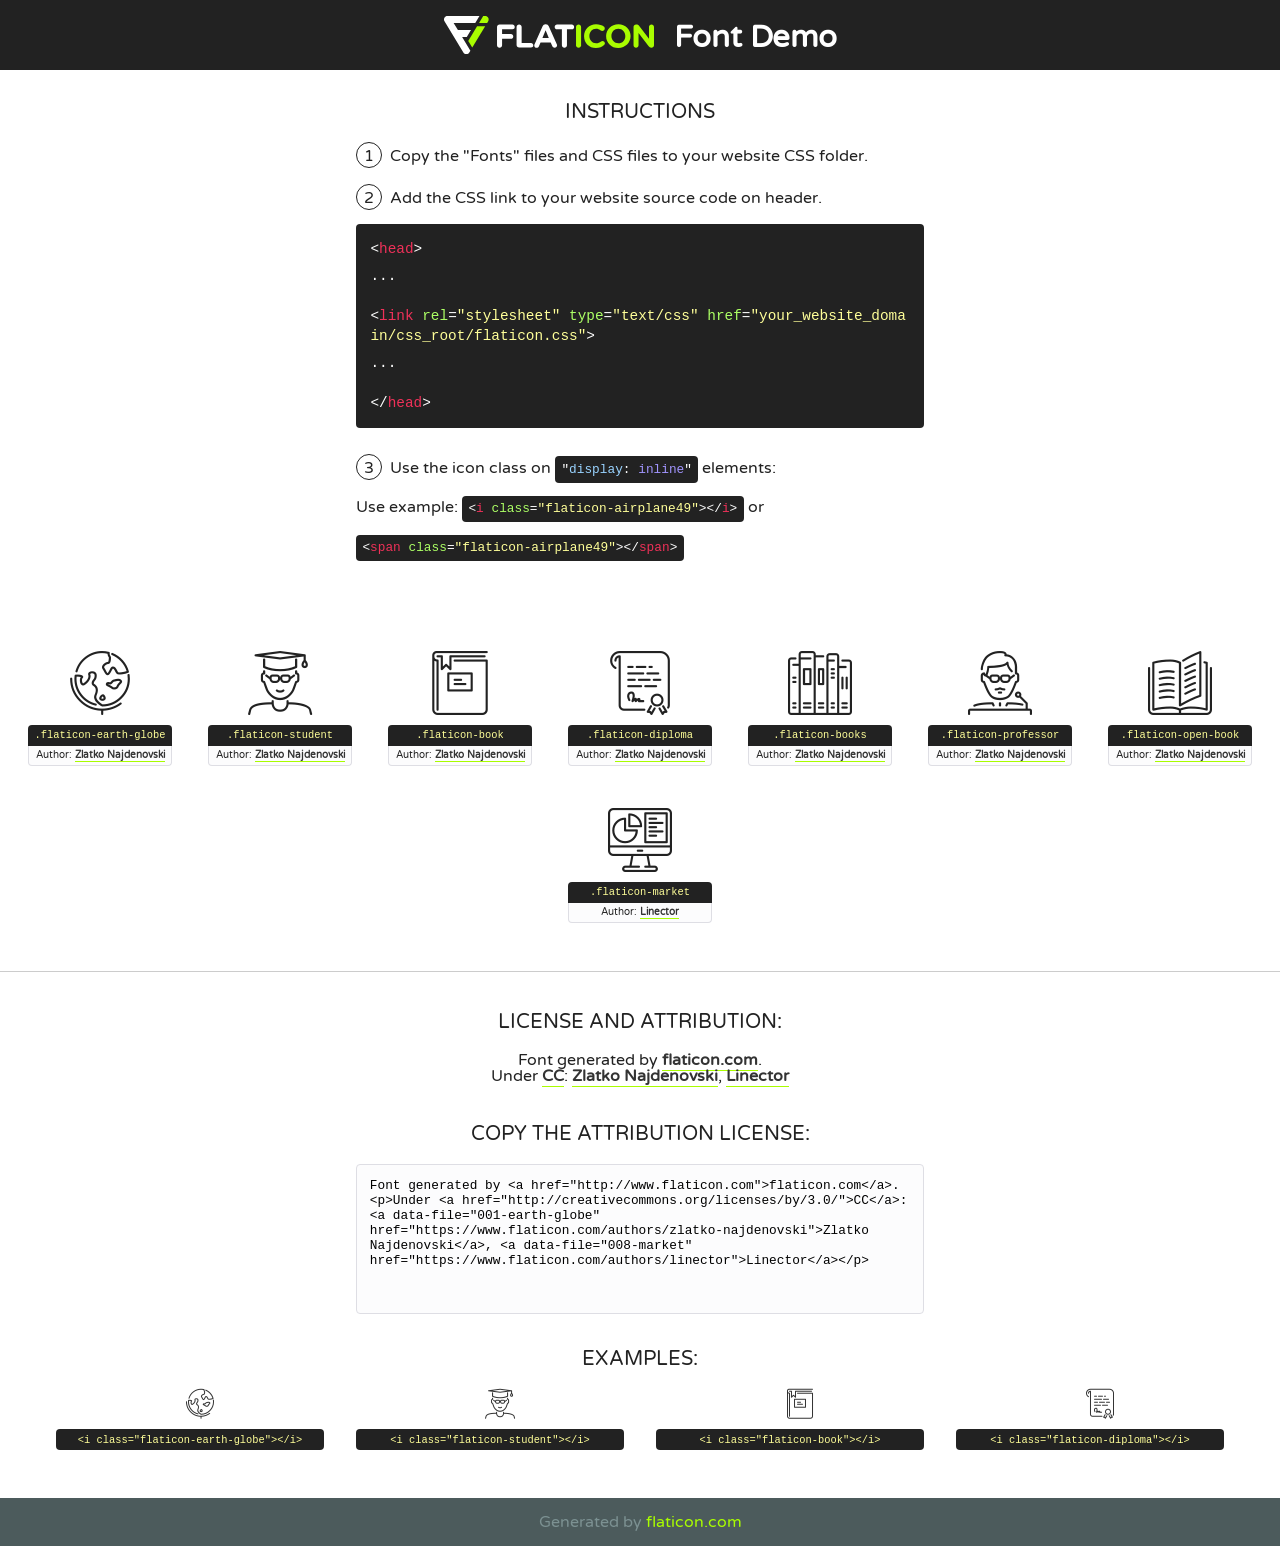
<file: fonts/flaticon/font/flaticon.html>
<!DOCTYPE html>
<!--
  Flaticon icon font: Flaticon
  Creation date: 22/04/2018 12:17
-->
<html>
<!DOCTYPE html>
<html>

<head>
    <title>Flaticon WebFont</title>
    <link href="http://fonts.googleapis.com/css?family=Varela+Round" rel="stylesheet" type="text/css" />
    <link rel="stylesheet" type="text/css" href="flaticon.css">
    <meta charset="UTF-8">
    <style>
    html, body, div, span, applet, object, iframe,
    h1, h2, h3, h4, h5, h6, p, blockquote, pre,
    a, abbr, acronym, address, big, cite, code,
    del, dfn, em, img, ins, kbd, q, s, samp,
    small, strike, strong, sub, sup, tt, var,
    b, u, i, center,
    dl, dt, dd, ol, ul, li,
    fieldset, form, label, legend,
    table, caption, tbody, tfoot, thead, tr, th, td,
    article, aside, canvas, details, embed, 
    figure, figcaption, footer, header, hgroup, 
    menu, nav, output, ruby, section, summary,
    time, mark, audio, video {
        margin: 0;
        padding: 0;
        border: 0;
        font-size: 100%;
        font: inherit;
        vertical-align: baseline;
    }
    /* HTML5 display-role reset for older browsers */
    article, aside, details, figcaption, figure, 
    footer, header, hgroup, menu, nav, section {
        display: block;
    }
    body {
        line-height: 1;
    }
    ol, ul {
        list-style: none;
    }
    blockquote, q {
        quotes: none;
    }
    blockquote:before, blockquote:after,
    q:before, q:after {
        content: '';
        content: none;
    }
    table {
        border-collapse: collapse;
        border-spacing: 0;
    }
    body {
        font-family: 'Varela Round', Helvetica, Arial, sans-serif;
        font-size: 16px;
        color: #222;
    }
    a {
        color: #333;
        border-bottom: 1px solid #a9fd00;
        font-weight: bold;
        text-decoration: none;
    }
    * {
        -moz-box-sizing: border-box;
        -webkit-box-sizing: border-box;
        box-sizing: border-box;
        margin: 0;
        padding: 0;
    }
    [class^="flaticon-"]:before, [class*=" flaticon-"]:before, [class^="flaticon-"]:after, [class*=" flaticon-"]:after {
        font-family: Flaticon;
        font-size: 30px;
        font-style: normal;
        margin-left: 20px;
        color: #333;
    }
    .wrapper {
        max-width: 600px;
        margin: auto;
        padding: 0 1em;
    }
    .title {
        font-size: 1.25em;
        text-align: center;
        margin-bottom: 1em;
        text-transform: uppercase;
    }
    header {
        text-align: center;
        background-color: #222;
        color: #fff;
        padding: 1em;
    }
    header .logo {
        width: 210px;
        height: 38px;
        display: inline-block;
        vertical-align: middle;
        margin-right: 1em;
        border: none;
    }
    header strong {
        font-size: 1.95em;
        font-weight: bold;
        vertical-align: middle;
        margin-top: 5px;
        display: inline-block;
    }
    .demo {
        margin: 2em auto;
        line-height: 1.25em;
    }
    .demo ul li {
        margin-bottom: 1em;
    }
    .demo ul li .num {
        color: #222;
        border-radius: 20px;
        display: inline-block;
        width: 26px;
        padding: 3px;
        height: 26px;
        text-align: center;
        margin-right: 0.5em;
        border: 1px solid #222;
    }
    .demo ul li code {
        background-color: #222;
        border-radius: 4px;
        padding: 0.25em 0.5em;
        display: inline-block;
        color: #fff;
        font-family: Consolas,Monaco,Lucida Console,Liberation Mono,DejaVu Sans Mono,Bitstream Vera Sans Mono,Courier New, monospace;
        font-weight: lighter;
        margin-top: 1em;
        font-size: 0.8em;
        word-break: break-all;
    }
    .demo ul li code.big {
        padding: 1em;
        font-size: 0.9em;
    }
    .demo ul li code .red {
        color: #EF3159;
    }
    .demo ul li code .green {
        color: #ACFF65;
    }
    .demo ul li code .yellow {
        color: #FFFF99;
    }
    .demo ul li code .blue {
        color: #99D3FF;
    }
    .demo ul li code .purple {
        color: #A295FF;
    }
    .demo ul li code .dots {
        margin-top: 0.5em;
        display: block;
    }
    #glyphs {
        border-bottom: 1px solid #ccc;
        padding: 2em 0;
        text-align: center;
    }
    .glyph {
        display: inline-block;
        width: 9em;
        margin: 1em;
        text-align: center;
        vertical-align: top;
        background: #FFF;
    }
    .glyph .glyph-icon {
        padding: 10px;
        display: block;
        font-family:"Flaticon";
        font-size: 64px;
        line-height: 1;
    }
    .glyph .glyph-icon:before {
        font-size: 64px;
        color: #222;
        margin-left: 0;
    }
    .class-name {
        font-size: 0.65em;
        background-color: #222;
        color: #fff;
        border-radius: 4px 4px 0 0;
        padding: 0.5em;
        color: #FFFF99;
        font-family: Consolas,Monaco,Lucida Console,Liberation Mono,DejaVu Sans Mono,Bitstream Vera Sans Mono,Courier New, monospace;
    }
    .author-name {
        font-size: 0.6em;
        background-color: #fcfcfd;
        border: 1px solid #DEDEE4;
        border-top: 0;
        border-radius: 0 0 4px 4px;
        padding: 0.5em;
    }
    .class-name:last-child {
        font-size: 10px;
        color:#888;
    }
    .class-name:last-child a {
        font-size: 10px;
        color:#555;
    }
    .class-name:last-child a:hover {
        color:#a9fd00;
    }
    .glyph > input {
        display: block;
        width: 100px;
        margin: 5px auto;
        text-align: center;
        font-size: 12px;
        cursor: text;
    }
    .glyph > input.icon-input {
        font-family:"Flaticon";
        font-size: 16px;
        margin-bottom: 10px;
    }
    .attribution .title {
        margin-top: 2em;
    }
    .attribution textarea {
        background-color: #fcfcfd;
        padding: 1em;
        border: none;
        box-shadow: none;
        border: 1px solid #DEDEE4;
        border-radius: 4px;
        resize: none;
        width: 100%;
        height: 150px;
        font-size: 0.8em;
        font-family: Consolas,Monaco,Lucida Console,Liberation Mono,DejaVu Sans Mono,Bitstream Vera Sans Mono,Courier New, monospace;
        -webkit-appearance: none;
    }
    .iconsuse {
        margin: 2em auto;
        text-align: center;
        max-width: 1200px;
    }
    .iconsuse:after {
        content: '';
        display: table;
        clear: both;
    }
    .iconsuse .image {
        float: left;
        width: 25%;
        padding: 0 1em;
    }
    .iconsuse .image p {
        margin-bottom: 1em;
    }
    .iconsuse .image span {
        display: block;
        font-size: 0.65em;
        background-color: #222;
        color: #fff;
        border-radius: 4px;
        padding: 0.5em;
        color: #FFFF99;
        margin-top: 1em;
        font-family: Consolas,Monaco,Lucida Console,Liberation Mono,DejaVu Sans Mono,Bitstream Vera Sans Mono,Courier New, monospace;
    }
    #footer {
        text-align: center;
        background-color: #4C5B5C;
        color: #7c9192;
        padding: 1em;
    }
    #footer a {
        border: none;
        color: #a9fd00;
        font-weight: normal;
    }
    @media (max-width: 960px) {
        .iconsuse .image {
            width: 50%;
        }
    }
    @media (max-width: 560px) {
        .iconsuse .image {
            width: 100%;
        }
    }
    </style>
</head>

<body class="characters-off">

    <header>
        <a href="http://www.flaticon.com" target="_blank" class="logo">
            <svg version="1.1" xmlns="http://www.w3.org/2000/svg" xmlns:xlink="http://www.w3.org/1999/xlink" xmlns:a="http://ns.adobe.com/AdobeSVGViewerExtensions/3.0/" viewBox="0 0 560.875 102.036" enable-background="new 0 0 560.875 102.036" xml:space="preserve">
                <defs>
                </defs>
                <g>
                    <g class="letters">
                        <path fill="#ffffff" d="M141.596,29.675c0-3.777,2.985-6.767,6.764-6.767h34.438c3.426,0,6.15,2.728,6.15,6.15
                        c0,3.43-2.724,6.149-6.15,6.149h-27.674v13.091h23.719c3.429,0,6.151,2.724,6.151,6.15c0,3.43-2.723,6.149-6.151,6.149h-23.719
                        v17.574c0,3.773-2.986,6.761-6.764,6.761c-3.779,0-6.764-2.989-6.764-6.761V29.675z"></path>
                        <path fill="#ffffff" d="M193.844,29.149c0-3.781,2.985-6.767,6.764-6.767c3.776,0,6.763,2.985,6.763,6.767v42.957h25.039
                        c3.426,0,6.149,2.726,6.149,6.153c0,3.425-2.723,6.15-6.149,6.15h-31.802c-3.779,0-6.764-2.986-6.764-6.768V29.149z"></path>
                        <path fill="#ffffff" d="M241.891,75.71l21.438-48.407c1.492-3.341,4.215-5.357,7.906-5.357h0.792
                        c3.686,0,6.323,2.017,7.815,5.357l21.439,48.407c0.436,0.967,0.701,1.845,0.701,2.723c0,3.602-2.809,6.501-6.414,6.501
                        c-3.161,0-5.269-1.845-6.499-4.655l-4.132-9.661h-27.059l-4.301,10.102c-1.144,2.631-3.426,4.214-6.237,4.214
                        c-3.517,0-6.24-2.81-6.24-6.325C241.1,77.64,241.451,76.677,241.891,75.71z M279.932,58.666l-8.521-20.297l-8.526,20.297H279.932
                        z"></path>
                        <path fill="#ffffff" d="M314.864,35.387H301.86c-3.429,0-6.239-2.813-6.239-6.238c0-3.429,2.811-6.24,6.239-6.24h39.533
                        c3.426,0,6.237,2.811,6.237,6.24c0,3.425-2.811,6.238-6.237,6.238h-13.001v42.785c0,3.773-2.99,6.761-6.764,6.761
                        c-3.779,0-6.764-2.989-6.764-6.761V35.387z"></path>
                        <path fill="#A9FD00" d="M352.615,29.149c0-3.781,2.985-6.767,6.767-6.767c3.774,0,6.761,2.985,6.761,6.767v49.024
                        c0,3.773-2.987,6.761-6.761,6.761c-3.781,0-6.767-2.989-6.767-6.761V29.149z"></path>
                        <path fill="#A9FD00" d="M374.132,53.836v-0.179c0-17.481,13.178-31.801,32.065-31.801c9.22,0,15.459,2.458,20.557,6.238
                        c1.402,1.054,2.637,2.985,2.637,5.357c0,3.692-2.985,6.59-6.681,6.59c-1.845,0-3.071-0.702-4.044-1.319
                        c-3.776-2.813-7.729-4.393-12.562-4.393c-10.364,0-17.831,8.611-17.831,19.154v0.173c0,10.542,7.291,19.329,17.831,19.329
                        c5.715,0,9.492-1.756,13.359-4.834c1.049-0.874,2.458-1.491,4.039-1.491c3.429,0,6.325,2.813,6.325,6.236
                        c0,2.106-1.056,3.78-2.282,4.834c-5.539,4.834-12.036,7.733-21.878,7.733C387.572,85.464,374.132,71.493,374.132,53.836z"></path>
                        <path fill="#A9FD00" d="M433.009,53.836v-0.179c0-17.481,13.79-31.801,32.766-31.801c18.981,0,32.592,14.143,32.592,31.628v0.173
                        c0,17.483-13.785,31.807-32.769,31.807C446.625,85.464,433.009,71.32,433.009,53.836z M484.224,53.836v-0.179
                        c0-10.539-7.725-19.326-18.626-19.326c-10.893,0-18.449,8.611-18.449,19.154v0.173c0,10.542,7.73,19.329,18.626,19.329
                        C476.676,72.986,484.224,64.378,484.224,53.836z"></path>
                        <path fill="#A9FD00" d="M506.233,29.321c0-3.774,2.99-6.763,6.767-6.763h1.401c3.252,0,5.183,1.583,7.029,3.953l26.093,34.265
                        V29.059c0-3.692,2.99-6.677,6.681-6.677c3.683,0,6.671,2.985,6.671,6.677v48.934c0,3.78-2.987,6.765-6.764,6.765h-0.436
                        c-3.257,0-5.188-1.581-7.034-3.953l-27.056-35.492v32.944c0,3.687-2.985,6.676-6.678,6.676c-3.683,0-6.673-2.989-6.673-6.676
                        V29.321z"></path>
                    </g>
                    <g class="insignia">
                        <path fill="#ffffff" d="M48.372,56.137h12.517l11.156-18.537H37.186L25.688,18.539h57.825L94.668,0H9.271
                        C5.925,0,2.842,1.801,1.198,4.716c-1.644,2.907-1.593,6.482,0.134,9.343l50.38,83.501c1.678,2.781,4.689,4.476,7.938,4.476
                        c3.246,0,6.257-1.695,7.935-4.476l2.898-4.804L48.372,56.137z"></path>
                        <g class="i">
                            <path fill="#A9FD00" d="M93.575,18.539h0.031v0.004l21.652,0.004l2.705-4.488c1.727-2.861,1.778-6.436,0.133-9.343
                            C116.454,1.801,113.371,0,110.026,0h-5.294L93.575,18.539z"></path>
                            <polygon fill="#A9FD00" points="88.291,27.356 64.725,66.486 75.519,84.404 109.942,27.356"></polygon>
                        </g>
                    </g>
                </g>
            </svg>
        </a>
        <strong>Font Demo</strong>
    </header>


    <section class="demo wrapper">

        <p class="title">Instructions</p>

        <ul>
            <li>
                <span class="num">1</span>Copy the "Fonts" files and CSS files to your website CSS folder.
            </li>
            <li>
                <span class="num">2</span>Add the CSS link to your website source code on header.
                <code class="big">
                    &lt;<span class="red">head</span>&gt;
                    <br/><span class="dots">...</span>
                    <br/>&lt;<span class="red">link</span> <span class="green">rel</span>=<span class="yellow">"stylesheet"</span> <span class="green">type</span>=<span class="yellow">"text/css"</span> <span class="green">href</span>=<span class="yellow">"your_website_domain/css_root/flaticon.css"</span>&gt;
                    <br/><span class="dots">...</span>
                    <br/>&lt;/<span class="red">head</span>&gt;
                </code>
            </li>

            <li>
                <p>
                    <span class="num">3</span>Use the icon class on <code>"<span class="blue">display</span>:<span class="purple"> inline</span>"</code> elements:
                    <br />
                    Use example: <code>&lt;<span class="red">i</span> <span class="green">class</span>=<span class="yellow">&quot;flaticon-airplane49&quot;</span>&gt;&lt;/<span class="red">i</span>&gt;</code> or <code>&lt;<span class="red">span</span> <span class="green">class</span>=<span class="yellow">&quot;flaticon-airplane49&quot;</span>&gt;&lt;/<span class="red">span</span>&gt;</code>
            </li>
        </ul>

    </section>




   <section id="glyphs">          
    
      
        <div class="glyph"><div class="glyph-icon flaticon-earth-globe"></div>
            <div class="class-name">.flaticon-earth-globe</div>
            <div class="author-name">Author: <a data-file="001-earth-globe" href="https://www.flaticon.com/authors/zlatko-najdenovski">Zlatko Najdenovski</a> </div> 
        </div>        
        
        <div class="glyph"><div class="glyph-icon flaticon-student"></div>
            <div class="class-name">.flaticon-student</div>
            <div class="author-name">Author: <a data-file="002-student" href="https://www.flaticon.com/authors/zlatko-najdenovski">Zlatko Najdenovski</a> </div> 
        </div>        
        
        <div class="glyph"><div class="glyph-icon flaticon-book"></div>
            <div class="class-name">.flaticon-book</div>
            <div class="author-name">Author: <a data-file="003-book" href="https://www.flaticon.com/authors/zlatko-najdenovski">Zlatko Najdenovski</a> </div> 
        </div>        
        
        <div class="glyph"><div class="glyph-icon flaticon-diploma"></div>
            <div class="class-name">.flaticon-diploma</div>
            <div class="author-name">Author: <a data-file="004-diploma" href="https://www.flaticon.com/authors/zlatko-najdenovski">Zlatko Najdenovski</a> </div> 
        </div>        
        
        <div class="glyph"><div class="glyph-icon flaticon-books"></div>
            <div class="class-name">.flaticon-books</div>
            <div class="author-name">Author: <a data-file="005-books" href="https://www.flaticon.com/authors/zlatko-najdenovski">Zlatko Najdenovski</a> </div> 
        </div>        
        
        <div class="glyph"><div class="glyph-icon flaticon-professor"></div>
            <div class="class-name">.flaticon-professor</div>
            <div class="author-name">Author: <a data-file="006-professor" href="https://www.flaticon.com/authors/zlatko-najdenovski">Zlatko Najdenovski</a> </div> 
        </div>        
        
        <div class="glyph"><div class="glyph-icon flaticon-open-book"></div>
            <div class="class-name">.flaticon-open-book</div>
            <div class="author-name">Author: <a data-file="007-open-book" href="https://www.flaticon.com/authors/zlatko-najdenovski">Zlatko Najdenovski</a> </div> 
        </div>        
        
        <div class="glyph"><div class="glyph-icon flaticon-market"></div>
            <div class="class-name">.flaticon-market</div>
            <div class="author-name">Author: <a data-file="008-market" href="https://www.flaticon.com/authors/linector">Linector</a> </div> 
        </div>        
        

    </section>



    <section class="attribution wrapper"   style="text-align:center;">

      <div class="title">License and attribution:</div><div class="attrDiv">Font generated by <a href="http://www.flaticon.com">flaticon.com</a>. <div><p>Under <a href="http://creativecommons.org/licenses/by/3.0/">CC</a>: <a data-file="001-earth-globe" href="https://www.flaticon.com/authors/zlatko-najdenovski">Zlatko Najdenovski</a>, <a data-file="008-market" href="https://www.flaticon.com/authors/linector">Linector</a></p>  </div>
      </div>
      <div class="title">Copy the Attribution License:</div>

    <textarea onclick="this.focus();this.select();">Font generated by &lt;a href=&quot;http://www.flaticon.com&quot;&gt;flaticon.com&lt;/a&gt;. <p>Under <a href="http://creativecommons.org/licenses/by/3.0/">CC</a>: <a data-file="001-earth-globe" href="https://www.flaticon.com/authors/zlatko-najdenovski">Zlatko Najdenovski</a>, <a data-file="008-market" href="https://www.flaticon.com/authors/linector">Linector</a></p>  
     </textarea>

    </section>

    <section class="iconsuse">

          <div class="title">Examples:</div>            
             
            <div class="image">
                <p>
                    <i class="glyph-icon flaticon-earth-globe"></i> 
                    <span>&lt;i class=&quot;flaticon-earth-globe&quot;&gt;&lt;/i&gt;</span>
                </p>
            </div>
            
            <div class="image">
                <p>
                    <i class="glyph-icon flaticon-student"></i> 
                    <span>&lt;i class=&quot;flaticon-student&quot;&gt;&lt;/i&gt;</span>
                </p>
            </div>
            
            <div class="image">
                <p>
                    <i class="glyph-icon flaticon-book"></i> 
                    <span>&lt;i class=&quot;flaticon-book&quot;&gt;&lt;/i&gt;</span>
                </p>
            </div>
            
            <div class="image">
                <p>
                    <i class="glyph-icon flaticon-diploma"></i> 
                    <span>&lt;i class=&quot;flaticon-diploma&quot;&gt;&lt;/i&gt;</span>
                </p>
            </div>
                       
        </div>
                            
    </section>

<div id="footer">
    <div>Generated by <a href="http://www.flaticon.com">flaticon.com</a>
    </div>
</div>



</body>
</html>
</file>
<file: css/icomoon.css>
@font-face {
  font-family: 'icomoon';
  src:  url('fonts/icomoon.eot?5j2n32');
  src:  url('fonts/icomoon.eot?5j2n32#iefix') format('embedded-opentype'),
    url('fonts/icomoon.ttf?5j2n32') format('truetype'),
    url('fonts/icomoon.woff?5j2n32') format('woff'),
    url('fonts/icomoon.svg?5j2n32#icomoon') format('svg');
  font-weight: normal;
  font-style: normal;
}

[class^="icon-"], [class*=" icon-"] {
  /* use !important to prevent issues with browser extensions that change fonts */
  font-family: 'icomoon' !important;
  speak: none;
  font-style: normal;
  font-weight: normal;
  font-variant: normal;
  text-transform: none;
  line-height: 1;

  /* Better Font Rendering =========== */
  -webkit-font-smoothing: antialiased;
  -moz-osx-font-smoothing: grayscale;
}

.icon-eye2:before {
  content: "\e064";
}
.icon-paper-clip:before {
  content: "\e065";
}
.icon-mail5:before {
  content: "\e066";
}
.icon-toggle:before {
  content: "\e067";
}
.icon-layout:before {
  content: "\e068";
}
.icon-link2:before {
  content: "\e069";
}
.icon-bell2:before {
  content: "\e06a";
}
.icon-lock3:before {
  content: "\e06b";
}
.icon-unlock:before {
  content: "\e06c";
}
.icon-ribbon2:before {
  content: "\e06d";
}
.icon-image2:before {
  content: "\e06e";
}
.icon-signal:before {
  content: "\e06f";
}
.icon-target3:before {
  content: "\e070";
}
.icon-clipboard3:before {
  content: "\e071";
}
.icon-clock3:before {
  content: "\e072";
}
.icon-watch:before {
  content: "\e073";
}
.icon-air-play:before {
  content: "\e074";
}
.icon-camera3:before {
  content: "\e075";
}
.icon-video2:before {
  content: "\e076";
}
.icon-disc:before {
  content: "\e077";
}
.icon-printer3:before {
  content: "\e078";
}
.icon-monitor:before {
  content: "\e079";
}
.icon-server:before {
  content: "\e07a";
}
.icon-cog2:before {
  content: "\e07b";
}
.icon-heart3:before {
  content: "\e07c";
}
.icon-paragraph:before {
  content: "\e07d";
}
.icon-align-justify:before {
  content: "\e07e";
}
.icon-align-left:before {
  content: "\e07f";
}
.icon-align-center:before {
  content: "\e080";
}
.icon-align-right:before {
  content: "\e081";
}
.icon-book2:before {
  content: "\e082";
}
.icon-layers2:before {
  content: "\e083";
}
.icon-stack2:before {
  content: "\e084";
}
.icon-stack-2:before {
  content: "\e085";
}
.icon-paper:before {
  content: "\e086";
}
.icon-paper-stack:before {
  content: "\e087";
}
.icon-search3:before {
  content: "\e088";
}
.icon-zoom-in2:before {
  content: "\e089";
}
.icon-zoom-out2:before {
  content: "\e08a";
}
.icon-reply2:before {
  content: "\e08b";
}
.icon-circle-plus:before {
  content: "\e08c";
}
.icon-circle-minus:before {
  content: "\e08d";
}
.icon-circle-check:before {
  content: "\e08e";
}
.icon-circle-cross:before {
  content: "\e08f";
}
.icon-square-plus:before {
  content: "\e090";
}
.icon-square-minus:before {
  content: "\e091";
}
.icon-square-check:before {
  content: "\e092";
}
.icon-square-cross:before {
  content: "\e093";
}
.icon-microphone:before {
  content: "\e094";
}
.icon-record:before {
  content: "\e095";
}
.icon-skip-back:before {
  content: "\e096";
}
.icon-rewind:before {
  content: "\e097";
}
.icon-play4:before {
  content: "\e098";
}
.icon-pause3:before {
  content: "\e099";
}
.icon-stop3:before {
  content: "\e09a";
}
.icon-fast-forward:before {
  content: "\e09b";
}
.icon-skip-forward:before {
  content: "\e09c";
}
.icon-shuffle2:before {
  content: "\e09d";
}
.icon-repeat:before {
  content: "\e09e";
}
.icon-folder2:before {
  content: "\e09f";
}
.icon-umbrella:before {
  content: "\e0a0";
}
.icon-moon:before {
  content: "\e0a1";
}
.icon-thermometer:before {
  content: "\e0a2";
}
.icon-drop:before {
  content: "\e0a3";
}
.icon-sun2:before {
  content: "\e0a4";
}
.icon-cloud3:before {
  content: "\e0a5";
}
.icon-cloud-upload2:before {
  content: "\e0a6";
}
.icon-cloud-download2:before {
  content: "\e0a7";
}
.icon-upload4:before {
  content: "\e0a8";
}
.icon-download4:before {
  content: "\e0a9";
}
.icon-location3:before {
  content: "\e0aa";
}
.icon-location-2:before {
  content: "\e0ab";
}
.icon-map3:before {
  content: "\e0ac";
}
.icon-battery:before {
  content: "\e0ad";
}
.icon-head:before {
  content: "\e0ae";
}
.icon-briefcase3:before {
  content: "\e0af";
}
.icon-speech-bubble:before {
  content: "\e0b0";
}
.icon-anchor2:before {
  content: "\e0b1";
}
.icon-globe2:before {
  content: "\e0b2";
}
.icon-box:before {
  content: "\e0b3";
}
.icon-reload:before {
  content: "\e0b4";
}
.icon-share3:before {
  content: "\e0b5";
}
.icon-marquee:before {
  content: "\e0b6";
}
.icon-marquee-plus:before {
  content: "\e0b7";
}
.icon-marquee-minus:before {
  content: "\e0b8";
}
.icon-tag:before {
  content: "\e0b9";
}
.icon-power2:before {
  content: "\e0ba";
}
.icon-command2:before {
  content: "\e0bb";
}
.icon-alt:before {
  content: "\e0bc";
}
.icon-esc:before {
  content: "\e0bd";
}
.icon-bar-graph:before {
  content: "\e0be";
}
.icon-bar-graph-2:before {
  content: "\e0bf";
}
.icon-pie-graph:before {
  content: "\e0c0";
}
.icon-star:before {
  content: "\e0c1";
}
.icon-arrow-left3:before {
  content: "\e0c2";
}
.icon-arrow-right3:before {
  content: "\e0c3";
}
.icon-arrow-up3:before {
  content: "\e0c4";
}
.icon-arrow-down3:before {
  content: "\e0c5";
}
.icon-volume:before {
  content: "\e0c6";
}
.icon-mute:before {
  content: "\e0c7";
}
.icon-content-right:before {
  content: "\e100";
}
.icon-content-left:before {
  content: "\e101";
}
.icon-grid2:before {
  content: "\e102";
}
.icon-grid-2:before {
  content: "\e103";
}
.icon-columns:before {
  content: "\e104";
}
.icon-loader:before {
  content: "\e105";
}
.icon-bag:before {
  content: "\e106";
}
.icon-ban:before {
  content: "\e107";
}
.icon-flag3:before {
  content: "\e108";
}
.icon-trash:before {
  content: "\e109";
}
.icon-expand2:before {
  content: "\e110";
}
.icon-contract:before {
  content: "\e111";
}
.icon-maximize:before {
  content: "\e112";
}
.icon-minimize:before {
  content: "\e113";
}
.icon-plus2:before {
  content: "\e114";
}
.icon-minus2:before {
  content: "\e115";
}
.icon-check:before {
  content: "\e116";
}
.icon-cross2:before {
  content: "\e117";
}
.icon-move:before {
  content: "\e118";
}
.icon-delete:before {
  content: "\e119";
}
.icon-menu5:before {
  content: "\e120";
}
.icon-archive:before {
  content: "\e121";
}
.icon-inbox:before {
  content: "\e122";
}
.icon-outbox:before {
  content: "\e123";
}
.icon-file:before {
  content: "\e124";
}
.icon-file-add:before {
  content: "\e125";
}
.icon-file-subtract:before {
  content: "\e126";
}
.icon-help:before {
  content: "\e127";
}
.icon-open:before {
  content: "\e128";
}
.icon-ellipsis:before {
  content: "\e129";
}
.icon-heart4:before {
  content: "\e900";
}
.icon-cloud4:before {
  content: "\e901";
}
.icon-star2:before {
  content: "\e902";
}
.icon-tv2:before {
  content: "\e903";
}
.icon-sound:before {
  content: "\e904";
}
.icon-video3:before {
  content: "\e905";
}
.icon-trash2:before {
  content: "\e906";
}
.icon-user2:before {
  content: "\e907";
}
.icon-key3:before {
  content: "\e908";
}
.icon-search4:before {
  content: "\e909";
}
.icon-settings:before {
  content: "\e90a";
}
.icon-camera4:before {
  content: "\e90b";
}
.icon-tag2:before {
  content: "\e90c";
}
.icon-lock4:before {
  content: "\e90d";
}
.icon-bulb:before {
  content: "\e90e";
}
.icon-pen2:before {
  content: "\e90f";
}
.icon-diamond:before {
  content: "\e910";
}
.icon-display2:before {
  content: "\e911";
}
.icon-location4:before {
  content: "\e912";
}
.icon-eye3:before {
  content: "\e913";
}
.icon-bubble3:before {
  content: "\e914";
}
.icon-stack3:before {
  content: "\e915";
}
.icon-cup:before {
  content: "\e916";
}
.icon-phone3:before {
  content: "\e917";
}
.icon-news:before {
  content: "\e918";
}
.icon-mail6:before {
  content: "\e919";
}
.icon-like:before {
  content: "\e91a";
}
.icon-photo:before {
  content: "\e91b";
}
.icon-note:before {
  content: "\e91c";
}
.icon-clock4:before {
  content: "\e91d";
}
.icon-paperplane:before {
  content: "\e91e";
}
.icon-params:before {
  content: "\e91f";
}
.icon-banknote:before {
  content: "\e920";
}
.icon-data:before {
  content: "\e921";
}
.icon-music2:before {
  content: "\e922";
}
.icon-megaphone2:before {
  content: "\e923";
}
.icon-study:before {
  content: "\e924";
}
.icon-lab2:before {
  content: "\e925";
}
.icon-food:before {
  content: "\e926";
}
.icon-t-shirt:before {
  content: "\e927";
}
.icon-fire2:before {
  content: "\e928";
}
.icon-clip:before {
  content: "\e929";
}
.icon-shop:before {
  content: "\e92a";
}
.icon-calendar3:before {
  content: "\e92b";
}
.icon-wallet2:before {
  content: "\e92c";
}
.icon-vynil:before {
  content: "\e92d";
}
.icon-truck2:before {
  content: "\e92e";
}
.icon-world:before {
  content: "\e92f";
}
.icon-mobile:before {
  content: "\e000";
}
.icon-laptop:before {
  content: "\e001";
}
.icon-desktop:before {
  content: "\e002";
}
.icon-tablet:before {
  content: "\e003";
}
.icon-phone:before {
  content: "\e004";
}
.icon-document:before {
  content: "\e005";
}
.icon-documents:before {
  content: "\e006";
}
.icon-search:before {
  content: "\e007";
}
.icon-clipboard:before {
  content: "\e008";
}
.icon-newspaper:before {
  content: "\e009";
}
.icon-notebook:before {
  content: "\e00a";
}
.icon-book-open:before {
  content: "\e00b";
}
.icon-browser:before {
  content: "\e00c";
}
.icon-calendar:before {
  content: "\e00d";
}
.icon-presentation:before {
  content: "\e00e";
}
.icon-picture:before {
  content: "\e00f";
}
.icon-pictures:before {
  content: "\e010";
}
.icon-video:before {
  content: "\e011";
}
.icon-camera:before {
  content: "\e012";
}
.icon-printer:before {
  content: "\e013";
}
.icon-toolbox:before {
  content: "\e014";
}
.icon-briefcase:before {
  content: "\e015";
}
.icon-wallet:before {
  content: "\e016";
}
.icon-gift:before {
  content: "\e017";
}
.icon-bargraph:before {
  content: "\e018";
}
.icon-grid:before {
  content: "\e019";
}
.icon-expand:before {
  content: "\e01a";
}
.icon-focus:before {
  content: "\e01b";
}
.icon-edit:before {
  content: "\e01c";
}
.icon-adjustments:before {
  content: "\e01d";
}
.icon-ribbon:before {
  content: "\e01e";
}
.icon-hourglass:before {
  content: "\e01f";
}
.icon-lock:before {
  content: "\e020";
}
.icon-megaphone:before {
  content: "\e021";
}
.icon-shield:before {
  content: "\e022";
}
.icon-trophy:before {
  content: "\e023";
}
.icon-flag:before {
  content: "\e024";
}
.icon-map:before {
  content: "\e025";
}
.icon-puzzle:before {
  content: "\e026";
}
.icon-basket:before {
  content: "\e027";
}
.icon-envelope:before {
  content: "\e028";
}
.icon-streetsign:before {
  content: "\e029";
}
.icon-telescope:before {
  content: "\e02a";
}
.icon-gears:before {
  content: "\e02b";
}
.icon-key:before {
  content: "\e02c";
}
.icon-paperclip:before {
  content: "\e02d";
}
.icon-attachment:before {
  content: "\e02e";
}
.icon-pricetags:before {
  content: "\e02f";
}
.icon-lightbulb:before {
  content: "\e030";
}
.icon-layers:before {
  content: "\e031";
}
.icon-pencil:before {
  content: "\e032";
}
.icon-tools:before {
  content: "\e033";
}
.icon-tools-2:before {
  content: "\e034";
}
.icon-scissors:before {
  content: "\e035";
}
.icon-paintbrush:before {
  content: "\e036";
}
.icon-magnifying-glass:before {
  content: "\e037";
}
.icon-circle-compass:before {
  content: "\e038";
}
.icon-linegraph:before {
  content: "\e039";
}
.icon-mic:before {
  content: "\e03a";
}
.icon-strategy:before {
  content: "\e03b";
}
.icon-beaker:before {
  content: "\e03c";
}
.icon-caution:before {
  content: "\e03d";
}
.icon-recycle:before {
  content: "\e03e";
}
.icon-anchor:before {
  content: "\e03f";
}
.icon-profile-male:before {
  content: "\e040";
}
.icon-profile-female:before {
  content: "\e041";
}
.icon-bike:before {
  content: "\e042";
}
.icon-wine:before {
  content: "\e043";
}
.icon-hotairballoon:before {
  content: "\e044";
}
.icon-globe:before {
  content: "\e045";
}
.icon-genius:before {
  content: "\e046";
}
.icon-map-pin:before {
  content: "\e047";
}
.icon-dial:before {
  content: "\e048";
}
.icon-chat:before {
  content: "\e049";
}
.icon-heart:before {
  content: "\e04a";
}
.icon-cloud:before {
  content: "\e04b";
}
.icon-upload:before {
  content: "\e04c";
}
.icon-download:before {
  content: "\e04d";
}
.icon-target:before {
  content: "\e04e";
}
.icon-hazardous:before {
  content: "\e04f";
}
.icon-piechart:before {
  content: "\e050";
}
.icon-speedometer:before {
  content: "\e051";
}
.icon-global:before {
  content: "\e052";
}
.icon-compass:before {
  content: "\e053";
}
.icon-lifesaver:before {
  content: "\e054";
}
.icon-clock:before {
  content: "\e055";
}
.icon-aperture:before {
  content: "\e056";
}
.icon-quote:before {
  content: "\e057";
}
.icon-scope:before {
  content: "\e058";
}
.icon-alarmclock:before {
  content: "\e059";
}
.icon-refresh:before {
  content: "\e05a";
}
.icon-happy:before {
  content: "\e05b";
}
.icon-sad:before {
  content: "\e05c";
}
.icon-facebook:before {
  content: "\e05d";
}
.icon-twitter:before {
  content: "\e05e";
}
.icon-googleplus:before {
  content: "\e05f";
}
.icon-rss:before {
  content: "\e060";
}
.icon-tumblr:before {
  content: "\e061";
}
.icon-linkedin:before {
  content: "\e062";
}
.icon-dribbble:before {
  content: "\e063";
}
.icon-home:before {
  content: "\e930";
}
.icon-home2:before {
  content: "\e931";
}
.icon-home3:before {
  content: "\e932";
}
.icon-office:before {
  content: "\e933";
}
.icon-newspaper2:before {
  content: "\e934";
}
.icon-pencil2:before {
  content: "\e935";
}
.icon-pencil22:before {
  content: "\e936";
}
.icon-quill:before {
  content: "\e937";
}
.icon-pen:before {
  content: "\e938";
}
.icon-blog:before {
  content: "\e939";
}
.icon-eyedropper:before {
  content: "\e93a";
}
.icon-droplet:before {
  content: "\e93b";
}
.icon-paint-format:before {
  content: "\e93c";
}
.icon-image:before {
  content: "\e93d";
}
.icon-images:before {
  content: "\e93e";
}
.icon-camera2:before {
  content: "\e93f";
}
.icon-headphones:before {
  content: "\e940";
}
.icon-music:before {
  content: "\e941";
}
.icon-play:before {
  content: "\e942";
}
.icon-film:before {
  content: "\e943";
}
.icon-video-camera:before {
  content: "\e944";
}
.icon-dice:before {
  content: "\e945";
}
.icon-pacman:before {
  content: "\e946";
}
.icon-spades:before {
  content: "\e947";
}
.icon-clubs:before {
  content: "\e948";
}
.icon-diamonds:before {
  content: "\e949";
}
.icon-bullhorn:before {
  content: "\e94a";
}
.icon-connection:before {
  content: "\e94b";
}
.icon-podcast:before {
  content: "\e94c";
}
.icon-feed:before {
  content: "\e94d";
}
.icon-mic2:before {
  content: "\e94e";
}
.icon-book:before {
  content: "\e94f";
}
.icon-books:before {
  content: "\e950";
}
.icon-library:before {
  content: "\e951";
}
.icon-file-text:before {
  content: "\e952";
}
.icon-profile:before {
  content: "\e953";
}
.icon-file-empty:before {
  content: "\e954";
}
.icon-files-empty:before {
  content: "\e955";
}
.icon-file-text2:before {
  content: "\e956";
}
.icon-file-picture:before {
  content: "\e957";
}
.icon-file-music:before {
  content: "\e958";
}
.icon-file-play:before {
  content: "\e959";
}
.icon-file-video:before {
  content: "\e95a";
}
.icon-file-zip:before {
  content: "\e95b";
}
.icon-copy:before {
  content: "\e95c";
}
.icon-paste:before {
  content: "\e95d";
}
.icon-stack:before {
  content: "\e95e";
}
.icon-folder:before {
  content: "\e95f";
}
.icon-folder-open:before {
  content: "\e960";
}
.icon-folder-plus:before {
  content: "\e961";
}
.icon-folder-minus:before {
  content: "\e962";
}
.icon-folder-download:before {
  content: "\e963";
}
.icon-folder-upload:before {
  content: "\e964";
}
.icon-price-tag:before {
  content: "\e965";
}
.icon-price-tags:before {
  content: "\e966";
}
.icon-barcode:before {
  content: "\e967";
}
.icon-qrcode:before {
  content: "\e968";
}
.icon-ticket:before {
  content: "\e969";
}
.icon-cart:before {
  content: "\e96a";
}
.icon-coin-dollar:before {
  content: "\e96b";
}
.icon-coin-euro:before {
  content: "\e96c";
}
.icon-coin-pound:before {
  content: "\e96d";
}
.icon-coin-yen:before {
  content: "\e96e";
}
.icon-credit-card:before {
  content: "\e96f";
}
.icon-calculator:before {
  content: "\e970";
}
.icon-lifebuoy:before {
  content: "\e971";
}
.icon-phone2:before {
  content: "\e972";
}
.icon-phone-hang-up:before {
  content: "\e973";
}
.icon-address-book:before {
  content: "\e974";
}
.icon-envelop:before {
  content: "\e975";
}
.icon-pushpin:before {
  content: "\e976";
}
.icon-location:before {
  content: "\e977";
}
.icon-location2:before {
  content: "\e978";
}
.icon-compass2:before {
  content: "\e979";
}
.icon-compass22:before {
  content: "\e97a";
}
.icon-map2:before {
  content: "\e97b";
}
.icon-map22:before {
  content: "\e97c";
}
.icon-history:before {
  content: "\e97d";
}
.icon-clock2:before {
  content: "\e97e";
}
.icon-clock22:before {
  content: "\e97f";
}
.icon-alarm:before {
  content: "\e980";
}
.icon-bell:before {
  content: "\e981";
}
.icon-stopwatch:before {
  content: "\e982";
}
.icon-calendar2:before {
  content: "\e983";
}
.icon-printer2:before {
  content: "\e984";
}
.icon-keyboard:before {
  content: "\e985";
}
.icon-display:before {
  content: "\e986";
}
.icon-laptop2:before {
  content: "\e987";
}
.icon-mobile2:before {
  content: "\e988";
}
.icon-mobile22:before {
  content: "\e989";
}
.icon-tablet2:before {
  content: "\e98a";
}
.icon-tv:before {
  content: "\e98b";
}
.icon-drawer:before {
  content: "\e98c";
}
.icon-drawer2:before {
  content: "\e98d";
}
.icon-box-add:before {
  content: "\e98e";
}
.icon-box-remove:before {
  content: "\e98f";
}
.icon-download3:before {
  content: "\e990";
}
.icon-upload2:before {
  content: "\e991";
}
.icon-floppy-disk:before {
  content: "\e992";
}
.icon-drive:before {
  content: "\e993";
}
.icon-database:before {
  content: "\e994";
}
.icon-undo:before {
  content: "\e995";
}
.icon-redo:before {
  content: "\e996";
}
.icon-undo2:before {
  content: "\e997";
}
.icon-redo2:before {
  content: "\e998";
}
.icon-forward:before {
  content: "\e999";
}
.icon-reply:before {
  content: "\e99a";
}
.icon-bubble:before {
  content: "\e99b";
}
.icon-bubbles:before {
  content: "\e99c";
}
.icon-bubbles2:before {
  content: "\e99d";
}
.icon-bubble2:before {
  content: "\e99e";
}
.icon-bubbles3:before {
  content: "\e99f";
}
.icon-bubbles4:before {
  content: "\e9a0";
}
.icon-user:before {
  content: "\e9a1";
}
.icon-users:before {
  content: "\e9a2";
}
.icon-user-plus:before {
  content: "\e9a3";
}
.icon-user-minus:before {
  content: "\e9a4";
}
.icon-user-check:before {
  content: "\e9a5";
}
.icon-user-tie:before {
  content: "\e9a6";
}
.icon-quotes-left:before {
  content: "\e9a7";
}
.icon-quotes-right:before {
  content: "\e9a8";
}
.icon-hour-glass:before {
  content: "\e9a9";
}
.icon-spinner:before {
  content: "\e9aa";
}
.icon-spinner2:before {
  content: "\e9ab";
}
.icon-spinner3:before {
  content: "\e9ac";
}
.icon-spinner4:before {
  content: "\e9ad";
}
.icon-spinner5:before {
  content: "\e9ae";
}
.icon-spinner6:before {
  content: "\e9af";
}
.icon-spinner7:before {
  content: "\e9b0";
}
.icon-spinner8:before {
  content: "\e9b1";
}
.icon-spinner9:before {
  content: "\e9b2";
}
.icon-spinner10:before {
  content: "\e9b3";
}
.icon-spinner11:before {
  content: "\e9b4";
}
.icon-binoculars:before {
  content: "\e9b5";
}
.icon-search2:before {
  content: "\e9b6";
}
.icon-zoom-in:before {
  content: "\e9b7";
}
.icon-zoom-out:before {
  content: "\e9b8";
}
.icon-enlarge:before {
  content: "\e9b9";
}
.icon-shrink:before {
  content: "\e9ba";
}
.icon-enlarge2:before {
  content: "\e9bb";
}
.icon-shrink2:before {
  content: "\e9bc";
}
.icon-key2:before {
  content: "\e9bd";
}
.icon-key22:before {
  content: "\e9be";
}
.icon-lock2:before {
  content: "\e9bf";
}
.icon-unlocked:before {
  content: "\e9c0";
}
.icon-wrench:before {
  content: "\e9c1";
}
.icon-equalizer:before {
  content: "\e9c2";
}
.icon-equalizer2:before {
  content: "\e9c3";
}
.icon-cog:before {
  content: "\e9c4";
}
.icon-cogs:before {
  content: "\e9c5";
}
.icon-hammer:before {
  content: "\e9c6";
}
.icon-magic-wand:before {
  content: "\e9c7";
}
.icon-aid-kit:before {
  content: "\e9c8";
}
.icon-bug:before {
  content: "\e9c9";
}
.icon-pie-chart:before {
  content: "\e9ca";
}
.icon-stats-dots:before {
  content: "\e9cb";
}
.icon-stats-bars:before {
  content: "\e9cc";
}
.icon-stats-bars2:before {
  content: "\e9cd";
}
.icon-trophy2:before {
  content: "\e9ce";
}
.icon-gift2:before {
  content: "\e9cf";
}
.icon-glass:before {
  content: "\e9d0";
}
.icon-glass2:before {
  content: "\e9d1";
}
.icon-mug:before {
  content: "\e9d2";
}
.icon-spoon-knife:before {
  content: "\e9d3";
}
.icon-leaf:before {
  content: "\e9d4";
}
.icon-rocket:before {
  content: "\e9d5";
}
.icon-meter:before {
  content: "\e9d6";
}
.icon-meter2:before {
  content: "\e9d7";
}
.icon-hammer2:before {
  content: "\e9d8";
}
.icon-fire:before {
  content: "\e9d9";
}
.icon-lab:before {
  content: "\e9da";
}
.icon-magnet:before {
  content: "\e9db";
}
.icon-bin:before {
  content: "\e9dc";
}
.icon-bin2:before {
  content: "\e9dd";
}
.icon-briefcase2:before {
  content: "\e9de";
}
.icon-airplane:before {
  content: "\e9df";
}
.icon-truck:before {
  content: "\e9e0";
}
.icon-road:before {
  content: "\e9e1";
}
.icon-accessibility:before {
  content: "\e9e2";
}
.icon-target2:before {
  content: "\e9e3";
}
.icon-shield2:before {
  content: "\e9e4";
}
.icon-power:before {
  content: "\e9e5";
}
.icon-switch:before {
  content: "\e9e6";
}
.icon-power-cord:before {
  content: "\e9e7";
}
.icon-clipboard2:before {
  content: "\e9e8";
}
.icon-list-numbered:before {
  content: "\e9e9";
}
.icon-list:before {
  content: "\e9ea";
}
.icon-list2:before {
  content: "\e9eb";
}
.icon-tree:before {
  content: "\e9ec";
}
.icon-menu:before {
  content: "\e9ed";
}
.icon-menu2:before {
  content: "\e9ee";
}
.icon-menu3:before {
  content: "\e9ef";
}
.icon-menu4:before {
  content: "\e9f0";
}
.icon-cloud2:before {
  content: "\e9f1";
}
.icon-cloud-download:before {
  content: "\e9f2";
}
.icon-cloud-upload:before {
  content: "\e9f3";
}
.icon-cloud-check:before {
  content: "\e9f4";
}
.icon-download2:before {
  content: "\e9f5";
}
.icon-upload22:before {
  content: "\e9f6";
}
.icon-download32:before {
  content: "\e9f7";
}
.icon-upload3:before {
  content: "\e9f8";
}
.icon-sphere:before {
  content: "\e9f9";
}
.icon-earth:before {
  content: "\e9fa";
}
.icon-link:before {
  content: "\e9fb";
}
.icon-flag2:before {
  content: "\e9fc";
}
.icon-attachment2:before {
  content: "\e9fd";
}
.icon-eye:before {
  content: "\e9fe";
}
.icon-eye-plus:before {
  content: "\e9ff";
}
.icon-eye-minus:before {
  content: "\ea00";
}
.icon-eye-blocked:before {
  content: "\ea01";
}
.icon-bookmark:before {
  content: "\ea02";
}
.icon-bookmarks:before {
  content: "\ea03";
}
.icon-sun:before {
  content: "\ea04";
}
.icon-contrast:before {
  content: "\ea05";
}
.icon-brightness-contrast:before {
  content: "\ea06";
}
.icon-star-empty:before {
  content: "\ea07";
}
.icon-star-half:before {
  content: "\ea08";
}
.icon-star-full:before {
  content: "\ea09";
}
.icon-heart2:before {
  content: "\ea0a";
}
.icon-heart-broken:before {
  content: "\ea0b";
}
.icon-man:before {
  content: "\ea0c";
}
.icon-woman:before {
  content: "\ea0d";
}
.icon-man-woman:before {
  content: "\ea0e";
}
.icon-happy3:before {
  content: "\ea0f";
}
.icon-happy2:before {
  content: "\ea10";
}
.icon-smile:before {
  content: "\ea11";
}
.icon-smile2:before {
  content: "\ea12";
}
.icon-tongue:before {
  content: "\ea13";
}
.icon-tongue2:before {
  content: "\ea14";
}
.icon-sad2:before {
  content: "\ea15";
}
.icon-sad22:before {
  content: "\ea16";
}
.icon-wink:before {
  content: "\ea17";
}
.icon-wink2:before {
  content: "\ea18";
}
.icon-grin:before {
  content: "\ea19";
}
.icon-grin2:before {
  content: "\ea1a";
}
.icon-cool:before {
  content: "\ea1b";
}
.icon-cool2:before {
  content: "\ea1c";
}
.icon-angry:before {
  content: "\ea1d";
}
.icon-angry2:before {
  content: "\ea1e";
}
.icon-evil:before {
  content: "\ea1f";
}
.icon-evil2:before {
  content: "\ea20";
}
.icon-shocked:before {
  content: "\ea21";
}
.icon-shocked2:before {
  content: "\ea22";
}
.icon-baffled:before {
  content: "\ea23";
}
.icon-baffled2:before {
  content: "\ea24";
}
.icon-confused:before {
  content: "\ea25";
}
.icon-confused2:before {
  content: "\ea26";
}
.icon-neutral:before {
  content: "\ea27";
}
.icon-neutral2:before {
  content: "\ea28";
}
.icon-hipster:before {
  content: "\ea29";
}
.icon-hipster2:before {
  content: "\ea2a";
}
.icon-wondering:before {
  content: "\ea2b";
}
.icon-wondering2:before {
  content: "\ea2c";
}
.icon-sleepy:before {
  content: "\ea2d";
}
.icon-sleepy2:before {
  content: "\ea2e";
}
.icon-frustrated:before {
  content: "\ea2f";
}
.icon-frustrated2:before {
  content: "\ea30";
}
.icon-crying:before {
  content: "\ea31";
}
.icon-crying2:before {
  content: "\ea32";
}
.icon-point-up:before {
  content: "\ea33";
}
.icon-point-right:before {
  content: "\ea34";
}
.icon-point-down:before {
  content: "\ea35";
}
.icon-point-left:before {
  content: "\ea36";
}
.icon-warning:before {
  content: "\ea37";
}
.icon-notification:before {
  content: "\ea38";
}
.icon-question:before {
  content: "\ea39";
}
.icon-plus:before {
  content: "\ea3a";
}
.icon-minus:before {
  content: "\ea3b";
}
.icon-info:before {
  content: "\ea3c";
}
.icon-cancel-circle:before {
  content: "\ea3d";
}
.icon-blocked:before {
  content: "\ea3e";
}
.icon-cross:before {
  content: "\ea3f";
}
.icon-checkmark:before {
  content: "\ea40";
}
.icon-checkmark2:before {
  content: "\ea41";
}
.icon-spell-check:before {
  content: "\ea42";
}
.icon-enter:before {
  content: "\ea43";
}
.icon-exit:before {
  content: "\ea44";
}
.icon-play2:before {
  content: "\ea45";
}
.icon-pause:before {
  content: "\ea46";
}
.icon-stop:before {
  content: "\ea47";
}
.icon-previous:before {
  content: "\ea48";
}
.icon-next:before {
  content: "\ea49";
}
.icon-backward:before {
  content: "\ea4a";
}
.icon-forward2:before {
  content: "\ea4b";
}
.icon-play3:before {
  content: "\ea4c";
}
.icon-pause2:before {
  content: "\ea4d";
}
.icon-stop2:before {
  content: "\ea4e";
}
.icon-backward2:before {
  content: "\ea4f";
}
.icon-forward3:before {
  content: "\ea50";
}
.icon-first:before {
  content: "\ea51";
}
.icon-last:before {
  content: "\ea52";
}
.icon-previous2:before {
  content: "\ea53";
}
.icon-next2:before {
  content: "\ea54";
}
.icon-eject:before {
  content: "\ea55";
}
.icon-volume-high:before {
  content: "\ea56";
}
.icon-volume-medium:before {
  content: "\ea57";
}
.icon-volume-low:before {
  content: "\ea58";
}
.icon-volume-mute:before {
  content: "\ea59";
}
.icon-volume-mute2:before {
  content: "\ea5a";
}
.icon-volume-increase:before {
  content: "\ea5b";
}
.icon-volume-decrease:before {
  content: "\ea5c";
}
.icon-loop:before {
  content: "\ea5d";
}
.icon-loop2:before {
  content: "\ea5e";
}
.icon-infinite:before {
  content: "\ea5f";
}
.icon-shuffle:before {
  content: "\ea60";
}
.icon-arrow-up-left:before {
  content: "\ea61";
}
.icon-arrow-up:before {
  content: "\ea62";
}
.icon-arrow-up-right:before {
  content: "\ea63";
}
.icon-arrow-right:before {
  content: "\ea64";
}
.icon-arrow-down-right:before {
  content: "\ea65";
}
.icon-arrow-down:before {
  content: "\ea66";
}
.icon-arrow-down-left:before {
  content: "\ea67";
}
.icon-arrow-left:before {
  content: "\ea68";
}
.icon-arrow-up-left2:before {
  content: "\ea69";
}
.icon-arrow-up2:before {
  content: "\ea6a";
}
.icon-arrow-up-right2:before {
  content: "\ea6b";
}
.icon-arrow-right2:before {
  content: "\ea6c";
}
.icon-arrow-down-right2:before {
  content: "\ea6d";
}
.icon-arrow-down2:before {
  content: "\ea6e";
}
.icon-arrow-down-left2:before {
  content: "\ea6f";
}
.icon-arrow-left2:before {
  content: "\ea70";
}
.icon-circle-up:before {
  content: "\ea71";
}
.icon-circle-right:before {
  content: "\ea72";
}
.icon-circle-down:before {
  content: "\ea73";
}
.icon-circle-left:before {
  content: "\ea74";
}
.icon-tab:before {
  content: "\ea75";
}
.icon-move-up:before {
  content: "\ea76";
}
.icon-move-down:before {
  content: "\ea77";
}
.icon-sort-alpha-asc:before {
  content: "\ea78";
}
.icon-sort-alpha-desc:before {
  content: "\ea79";
}
.icon-sort-numeric-asc:before {
  content: "\ea7a";
}
.icon-sort-numberic-desc:before {
  content: "\ea7b";
}
.icon-sort-amount-asc:before {
  content: "\ea7c";
}
.icon-sort-amount-desc:before {
  content: "\ea7d";
}
.icon-command:before {
  content: "\ea7e";
}
.icon-shift:before {
  content: "\ea7f";
}
.icon-ctrl:before {
  content: "\ea80";
}
.icon-opt:before {
  content: "\ea81";
}
.icon-checkbox-checked:before {
  content: "\ea82";
}
.icon-checkbox-unchecked:before {
  content: "\ea83";
}
.icon-radio-checked:before {
  content: "\ea84";
}
.icon-radio-checked2:before {
  content: "\ea85";
}
.icon-radio-unchecked:before {
  content: "\ea86";
}
.icon-crop:before {
  content: "\ea87";
}
.icon-make-group:before {
  content: "\ea88";
}
.icon-ungroup:before {
  content: "\ea89";
}
.icon-scissors2:before {
  content: "\ea8a";
}
.icon-filter:before {
  content: "\ea8b";
}
.icon-font:before {
  content: "\ea8c";
}
.icon-ligature:before {
  content: "\ea8d";
}
.icon-ligature2:before {
  content: "\ea8e";
}
.icon-text-height:before {
  content: "\ea8f";
}
.icon-text-width:before {
  content: "\ea90";
}
.icon-font-size:before {
  content: "\ea91";
}
.icon-bold:before {
  content: "\ea92";
}
.icon-underline:before {
  content: "\ea93";
}
.icon-italic:before {
  content: "\ea94";
}
.icon-strikethrough:before {
  content: "\ea95";
}
.icon-omega:before {
  content: "\ea96";
}
.icon-sigma:before {
  content: "\ea97";
}
.icon-page-break:before {
  content: "\ea98";
}
.icon-superscript:before {
  content: "\ea99";
}
.icon-subscript:before {
  content: "\ea9a";
}
.icon-superscript2:before {
  content: "\ea9b";
}
.icon-subscript2:before {
  content: "\ea9c";
}
.icon-text-color:before {
  content: "\ea9d";
}
.icon-pagebreak:before {
  content: "\ea9e";
}
.icon-clear-formatting:before {
  content: "\ea9f";
}
.icon-table:before {
  content: "\eaa0";
}
.icon-table2:before {
  content: "\eaa1";
}
.icon-insert-template:before {
  content: "\eaa2";
}
.icon-pilcrow:before {
  content: "\eaa3";
}
.icon-ltr:before {
  content: "\eaa4";
}
.icon-rtl:before {
  content: "\eaa5";
}
.icon-section:before {
  content: "\eaa6";
}
.icon-paragraph-left:before {
  content: "\eaa7";
}
.icon-paragraph-center:before {
  content: "\eaa8";
}
.icon-paragraph-right:before {
  content: "\eaa9";
}
.icon-paragraph-justify:before {
  content: "\eaaa";
}
.icon-indent-increase:before {
  content: "\eaab";
}
.icon-indent-decrease:before {
  content: "\eaac";
}
.icon-share:before {
  content: "\eaad";
}
.icon-new-tab:before {
  content: "\eaae";
}
.icon-embed:before {
  content: "\eaaf";
}
.icon-embed2:before {
  content: "\eab0";
}
.icon-terminal:before {
  content: "\eab1";
}
.icon-share2:before {
  content: "\eab2";
}
.icon-mail:before {
  content: "\eab3";
}
.icon-mail2:before {
  content: "\eab4";
}
.icon-mail3:before {
  content: "\eab5";
}
.icon-mail4:before {
  content: "\eab6";
}
.icon-amazon:before {
  content: "\eab7";
}
.icon-google:before {
  content: "\eab8";
}
.icon-google2:before {
  content: "\eab9";
}
.icon-google3:before {
  content: "\eaba";
}
.icon-google-plus:before {
  content: "\eabb";
}
.icon-google-plus2:before {
  content: "\eabc";
}
.icon-google-plus3:before {
  content: "\eabd";
}
.icon-hangouts:before {
  content: "\eabe";
}
.icon-google-drive:before {
  content: "\eabf";
}
.icon-facebook2:before {
  content: "\eac0";
}
.icon-facebook22:before {
  content: "\eac1";
}
.icon-instagram:before {
  content: "\eac2";
}
.icon-whatsapp:before {
  content: "\eac3";
}
.icon-spotify:before {
  content: "\eac4";
}
.icon-telegram:before {
  content: "\eac5";
}
.icon-twitter2:before {
  content: "\eac6";
}
.icon-vine:before {
  content: "\eac7";
}
.icon-vk:before {
  content: "\eac8";
}
.icon-renren:before {
  content: "\eac9";
}
.icon-sina-weibo:before {
  content: "\eaca";
}
.icon-rss2:before {
  content: "\eacb";
}
.icon-rss22:before {
  content: "\eacc";
}
.icon-youtube:before {
  content: "\eacd";
}
.icon-youtube2:before {
  content: "\eace";
}
.icon-twitch:before {
  content: "\eacf";
}
.icon-vimeo:before {
  content: "\ead0";
}
.icon-vimeo2:before {
  content: "\ead1";
}
.icon-lanyrd:before {
  content: "\ead2";
}
.icon-flickr:before {
  content: "\ead3";
}
.icon-flickr2:before {
  content: "\ead4";
}
.icon-flickr3:before {
  content: "\ead5";
}
.icon-flickr4:before {
  content: "\ead6";
}
.icon-dribbble2:before {
  content: "\ead7";
}
.icon-behance:before {
  content: "\ead8";
}
.icon-behance2:before {
  content: "\ead9";
}
.icon-deviantart:before {
  content: "\eada";
}
.icon-500px:before {
  content: "\eadb";
}
.icon-steam:before {
  content: "\eadc";
}
.icon-steam2:before {
  content: "\eadd";
}
.icon-dropbox:before {
  content: "\eade";
}
.icon-onedrive:before {
  content: "\eadf";
}
.icon-github:before {
  content: "\eae0";
}
.icon-npm:before {
  content: "\eae1";
}
.icon-basecamp:before {
  content: "\eae2";
}
.icon-trello:before {
  content: "\eae3";
}
.icon-wordpress:before {
  content: "\eae4";
}
.icon-joomla:before {
  content: "\eae5";
}
.icon-ello:before {
  content: "\eae6";
}
.icon-blogger:before {
  content: "\eae7";
}
.icon-blogger2:before {
  content: "\eae8";
}
.icon-tumblr2:before {
  content: "\eae9";
}
.icon-tumblr22:before {
  content: "\eaea";
}
.icon-yahoo:before {
  content: "\eaeb";
}
.icon-yahoo2:before {
  content: "\eaec";
}
.icon-tux:before {
  content: "\eaed";
}
.icon-appleinc:before {
  content: "\eaee";
}
.icon-finder:before {
  content: "\eaef";
}
.icon-android:before {
  content: "\eaf0";
}
.icon-windows:before {
  content: "\eaf1";
}
.icon-windows8:before {
  content: "\eaf2";
}
.icon-soundcloud:before {
  content: "\eaf3";
}
.icon-soundcloud2:before {
  content: "\eaf4";
}
.icon-skype:before {
  content: "\eaf5";
}
.icon-reddit:before {
  content: "\eaf6";
}
.icon-hackernews:before {
  content: "\eaf7";
}
.icon-wikipedia:before {
  content: "\eaf8";
}
.icon-linkedin2:before {
  content: "\eaf9";
}
.icon-linkedin22:before {
  content: "\eafa";
}
.icon-lastfm:before {
  content: "\eafb";
}
.icon-lastfm2:before {
  content: "\eafc";
}
.icon-delicious:before {
  content: "\eafd";
}
.icon-stumbleupon:before {
  content: "\eafe";
}
.icon-stumbleupon2:before {
  content: "\eaff";
}
.icon-stackoverflow:before {
  content: "\eb00";
}
.icon-pinterest:before {
  content: "\eb01";
}
.icon-pinterest2:before {
  content: "\eb02";
}
.icon-xing:before {
  content: "\eb03";
}
.icon-xing2:before {
  content: "\eb04";
}
.icon-flattr:before {
  content: "\eb05";
}
.icon-foursquare:before {
  content: "\eb06";
}
.icon-yelp:before {
  content: "\eb07";
}
.icon-paypal:before {
  content: "\eb08";
}
.icon-chrome:before {
  content: "\eb09";
}
.icon-firefox:before {
  content: "\eb0a";
}
.icon-IE:before {
  content: "\eb0b";
}
.icon-edge:before {
  content: "\eb0c";
}
.icon-safari:before {
  content: "\eb0d";
}
.icon-opera:before {
  content: "\eb0e";
}
.icon-file-pdf:before {
  content: "\eb0f";
}
.icon-file-openoffice:before {
  content: "\eb10";
}
.icon-file-word:before {
  content: "\eb11";
}
.icon-file-excel:before {
  content: "\eb12";
}
.icon-libreoffice:before {
  content: "\eb13";
}
.icon-html-five:before {
  content: "\eb14";
}
.icon-html-five2:before {
  content: "\eb15";
}
.icon-css3:before {
  content: "\eb16";
}
.icon-git:before {
  content: "\eb17";
}
.icon-codepen:before {
  content: "\eb18";
}
.icon-svg:before {
  content: "\eb19";
}
.icon-IcoMoon:before {
  content: "\eb1a";
}
</file>
<file: fonts/flaticon/font/flaticon.css>
/*
  	Flaticon icon font: Flaticon
  	Creation date: 22/04/2018 12:17
  	*/

@font-face {
  font-family: "Flaticon";
  src: url("./Flaticon.eot");
  src: url("./Flaticon.eot?#iefix") format("embedded-opentype"),
       url("./Flaticon.woff") format("woff"),
       url("./Flaticon.ttf") format("truetype"),
       url("./Flaticon.svg#Flaticon") format("svg");
  font-weight: normal;
  font-style: normal;
}

@media screen and (-webkit-min-device-pixel-ratio:0) {
  @font-face {
    font-family: "Flaticon";
    src: url("./Flaticon.svg#Flaticon") format("svg");
  }
}

[class^="flaticon-"]:before, [class*=" flaticon-"]:before,
[class^="flaticon-"]:after, [class*=" flaticon-"]:after {   
  font-family: Flaticon;
  font-style: normal;
}

.flaticon-earth-globe:before { content: "\f100"; }
.flaticon-student:before { content: "\f101"; }
.flaticon-book:before { content: "\f102"; }
.flaticon-diploma:before { content: "\f103"; }
.flaticon-books:before { content: "\f104"; }
.flaticon-professor:before { content: "\f105"; }
.flaticon-open-book:before { content: "\f106"; }
.flaticon-market:before { content: "\f107"; }
</file>
<file: css/style.css>
@charset "UTF-8";
/*
Theme Name: zap
Theme URI: https://zapsolutions.in/themes/zap/
Author: the WordPress team
Author URI: https://zapsolutions.in
Description: Our 2019 default theme is designed to show off the power of the block editor. It features custom styles for all the default blocks, and is built so that what you see in the editor looks like what you'll see on your website. Twenty Nineteen is designed to be adaptable to a wide range of websites, whether you’re running a photo blog, launching a new business, or supporting a non-profit. Featuring ample whitespace and modern sans-serif headlines paired with classic serif body text, it's built to be beautiful on all screen sizes.
Requires at least: 4.9.6
Requires PHP: 5.2.4
Version: 1.5
License: GNU General Public License v2 or later
License URI: http://www.gnu.org/licenses/gpl-2.0.html
Text Domain: https://zapsolutions.in
Tags: one-column, flexible-header, accessibility-ready, custom-colors, custom-menu, custom-logo, editor-style, featured-images, footer-widgets, rtl-language-support, sticky-post, threaded-comments, translation-ready

This theme, like WordPress, is licensed under the GPL.
Use it to make something cool, have fun, and share what you've learned with others.

Twenty Nineteen is based on Underscores https://underscores.me/, (C) 2012-2019 Automattic, Inc.
Underscores is distributed under the terms of the GNU GPL v2 or later.

Normalizing styles have been helped along thanks to the fine work of
Nicolas Gallagher and Jonathan Neal https://necolas.github.io/normalize.css/
*/
@font-face {
  font-family: 'icomoon';
  src: url("../fonts/icomoon/icomoon.eot?srf3rx");
  src: url("../fonts/icomoon/icomoon.eot?srf3rx#iefix") format("embedded-opentype"), url("../fonts/icomoon/icomoon.ttf?srf3rx") format("truetype"), url("../fonts/icomoon/icomoon.woff?srf3rx") format("woff"), url("../fonts/icomoon/icomoon.svg?srf3rx#icomoon") format("svg");
  font-weight: normal;
  font-style: normal; }

/* =======================================================
*
* 	Template Style 
*
* ======================================================= */
body {
  font-family: "Open Sans", Arial, sans-serif;
  font-weight: 300;
  font-size: 16px;
  line-height: 1.5;
  color: gray;
  background: #fff; }

#page {
  position: relative;
  overflow-x: hidden;
  width: 100%;
  height: 100%;
  -webkit-transition: 0.5s;
  -o-transition: 0.5s;
  transition: 0.5s; }
  .offcanvas #page {
    overflow: hidden;
    position: absolute; }
    .offcanvas #page:after {
      -webkit-transition: 2s;
      -o-transition: 2s;
      transition: 2s;
      position: absolute;
      top: 0;
      right: 0;
      bottom: 0;
      left: 0;
      z-index: 101;
      background: rgba(0, 0, 0, 0.7);
      content: ""; }

a {
  color: #429FFD;
  -webkit-transition: 0.5s;
  -o-transition: 0.5s;
  transition: 0.5s; }
  a:hover, a:active, a:focus {
    color: #429FFD;
    outline: none;
    text-decoration: none; }

p {
  margin-bottom: 20px; }

h1, h2, h3, h4, h5, h6, figure {
  color: #000;
  font-family: "Playfair Display", Georgia, serif;
  font-weight: 400;
  margin: 0 0 20px 0;
  line-height: 1.5; }

::-webkit-selection {
  color: #fff;
  background: #429FFD; }

::-moz-selection {
  color: #fff;
  background: #429FFD; }

::selection {
  color: #fff;
  background: #429FFD; }

.event-img,
.trainer-img,
.classes-img,
.colorlib-video,
.intro-img,
.subs-img,
.figure-img,
.user-img,
.blog-img,
.colorlib-about-img,
.services-img {
  background-size: cover;
  background-position: center center;
  background-repeat: no-repeat;
  position: relative; }

.colorlib-nav {
  margin: 0;
  background: #fff;
  z-index: 9;
  margin: 0 auto; }
  @media screen and (max-width: 768px) {
    .colorlib-nav {
      margin: 0; } }
  .colorlib-nav .upper-menu {
    width: 100%;
    background: #1E2022;
    padding: 10px 0; }
    @media screen and (max-width: 768px) {
      .colorlib-nav .upper-menu {
        display: none; } }
    .colorlib-nav .upper-menu p {
      margin-bottom: 0;
      display: inline-block;
      font-size: 13px; }
    .colorlib-nav .upper-menu .colorlib-social-icons {
      display: inline-block;
      margin-right: 10px; }
      .colorlib-nav .upper-menu .colorlib-social-icons li {
        padding: 0;
        margin: 0; }
        .colorlib-nav .upper-menu .colorlib-social-icons li a {
          padding: 0; }
          .colorlib-nav .upper-menu .colorlib-social-icons li a i {
            font-size: 16px; }
    .colorlib-nav .upper-menu .btn-apply {
      font-size: 13px;
      text-transform: uppercase; }
      .colorlib-nav .upper-menu .btn-apply a {
        color: rgba(255, 255, 255, 0.6); }
  .colorlib-nav .top-menu {
    padding: 30px 30px; }
    @media screen and (max-width: 768px) {
      .colorlib-nav .top-menu {
        padding: 28px 1em; } }
  .colorlib-nav #colorlib-logo {
    font-size: 24px;
    margin: 0;
    padding: 0;
    text-transform: uppercase;
    font-weight: 800; }
    .colorlib-nav #colorlib-logo a {
      position: relative;
      color: #000; }
      .colorlib-nav #colorlib-logo a i {
        color: #429FFD; }
  @media screen and (max-width: 768px) {
    .colorlib-nav .menu-1 {
      display: none; } }
  .colorlib-nav ul {
    padding: 0;
    margin: 0; }
    .colorlib-nav ul li {
      padding: 0;
      margin: 0;
      list-style: none;
      display: inline;
      font-weight: 400;
      text-transform: uppercase; }
      .colorlib-nav ul li a {
        position: relative;
        font-size: 12px;
        padding: 30px 12px;
        font-weight: 700;
        color: rgba(0, 0, 0, 0.4);
        -webkit-transition: 0.5s;
        -o-transition: 0.5s;
        transition: 0.5s; }
        .colorlib-nav ul li a:hover {
          color: #429FFD; }
      .colorlib-nav ul li.has-dropdown {
        position: relative; }
        .colorlib-nav ul li.has-dropdown .dropdown {
          width: 140px;
          -webkit-box-shadow: 0px 14px 33px -9px rgba(0, 0, 0, 0.75);
          -moz-box-shadow: 0px 14px 33px -9px rgba(0, 0, 0, 0.75);
          box-shadow: 0px 14px 33px -9px rgba(0, 0, 0, 0.75);
          z-index: 1002;
          visibility: hidden;
          opacity: 0;
          position: absolute;
          top: 40px;
          left: 0;
          text-align: left;
          background: #000;
          padding: 20px;
          -webkit-border-radius: 4px;
          -moz-border-radius: 4px;
          -ms-border-radius: 4px;
          border-radius: 4px;
          -webkit-transition: 0s;
          -o-transition: 0s;
          transition: 0s; }
          .colorlib-nav ul li.has-dropdown .dropdown:before {
            bottom: 100%;
            left: 40px;
            border: solid transparent;
            content: " ";
            height: 0;
            width: 0;
            position: absolute;
            pointer-events: none;
            border-bottom-color: #000;
            border-width: 8px;
            margin-left: -8px; }
          .colorlib-nav ul li.has-dropdown .dropdown li {
            display: block;
            margin-bottom: 7px; }
            .colorlib-nav ul li.has-dropdown .dropdown li:last-child {
              margin-bottom: 0; }
            .colorlib-nav ul li.has-dropdown .dropdown li a {
              padding: 2px 0;
              display: block;
              color: #999999;
              line-height: 1.2;
              text-transform: none;
              font-size: 13px;
              letter-spacing: 0; }
              .colorlib-nav ul li.has-dropdown .dropdown li a:hover {
                color: #fff; }
        .colorlib-nav ul li.has-dropdown:hover a, .colorlib-nav ul li.has-dropdown:focus a {
          color: #429FFD; }
      .colorlib-nav ul li.btn-cta a {
        padding: 30px 0px !important;
        color: #fff; }
        .colorlib-nav ul li.btn-cta a span {
          background: #429FFD;
          padding: 8px 15px;
          display: -moz-inline-stack;
          display: inline-block;
          zoom: 1;
          *display: inline;
          -webkit-transition: 0.3s;
          -o-transition: 0.3s;
          transition: 0.3s;
          -webkit-border-radius: 100px;
          -moz-border-radius: 100px;
          -ms-border-radius: 100px;
          border-radius: 100px; }
        .colorlib-nav ul li.btn-cta a:hover span {
          -webkit-box-shadow: 0px 14px 20px -9px rgba(0, 0, 0, 0.75);
          -moz-box-shadow: 0px 14px 20px -9px rgba(0, 0, 0, 0.75);
          box-shadow: 0px 14px 20px -9px rgba(0, 0, 0, 0.75); }
      .colorlib-nav ul li.active > a {
        color: #429FFD !important;
        position: relative; }
        .colorlib-nav ul li.active > a:after {
          opacity: 1;
          -webkit-transform: translate3d(0, 0, 0);
          transform: translate3d(0, 0, 0); }

.colorlib-video {
  overflow: hidden;
  position: relative;
  height: 400px; }
  .colorlib-video a {
    z-index: 1001;
    position: absolute;
    top: 50%;
    left: 50%;
    margin-top: -45px;
    margin-left: -45px;
    width: 90px;
    height: 90px;
    display: table;
    text-align: center;
    background: #fff;
    -webkit-box-shadow: 0px 14px 30px -15px rgba(0, 0, 0, 0.75);
    -moz-box-shadow: 0px 14px 30px -15px rgba(0, 0, 0, 0.75);
    -ms-box-shadow: 0px 14px 30px -15px rgba(0, 0, 0, 0.75);
    -o-box-shadow: 0px 14px 30px -15px rgba(0, 0, 0, 0.75);
    box-shadow: 0px 14px 30px -15px rgba(0, 0, 0, 0.75);
    -webkit-border-radius: 50%;
    -moz-border-radius: 50%;
    -ms-border-radius: 50%;
    border-radius: 50%; }
    .colorlib-video a i {
      text-align: center;
      display: table-cell;
      vertical-align: middle;
      font-size: 40px;
      color: #429FFD; }
  .colorlib-video .overlay {
    position: absolute;
    top: 0;
    left: 0;
    right: 0;
    bottom: 0;
    background: rgba(0, 0, 0, 0.3);
    -webkit-transition: 0.5s;
    -o-transition: 0.5s;
    transition: 0.5s; }
  .colorlib-video:hover .overlay {
    background: rgba(0, 0, 0, 0.7); }
  .colorlib-video:hover a {
    -webkit-transform: scale(1.1);
    -moz-transform: scale(1.1);
    -ms-transform: scale(1.1);
    -o-transform: scale(1.1);
    transform: scale(1.1); }

#colorlib-hero {
  min-height: 600px;
  background: #fff url(../images/loader.gif) no-repeat center center;
  width: 100%;
  float: left; }
  #colorlib-hero .btn {
    font-size: 24px; }
    #colorlib-hero .btn.btn-primary {
      padding: 14px 30px !important; }
  #colorlib-hero .flexslider {
    border: none;
    z-index: 1;
    margin-bottom: 0; }
    #colorlib-hero .flexslider .slides {
      position: relative;
      overflow: hidden; }
      #colorlib-hero .flexslider .slides li {
        background-repeat: no-repeat;
        background-size: cover;
        background-position: center center;
        min-height: 600px;
        position: relative; }
        #colorlib-hero .flexslider .slides li .overlay {
          position: absolute;
          top: 0;
          bottom: 0;
          left: 0;
          right: 0;
          opacity: .2;
          background: #000; }
    #colorlib-hero .flexslider .flex-control-nav {
      bottom: 7em;
      z-index: 1000;
      width: 0 auto; }
      #colorlib-hero .flexslider .flex-control-nav li a {
        background: rgba(255, 255, 255, 0.2);
        -webkit-box-shadow: none;
        box-shadow: none;
        cursor: pointer; }
        #colorlib-hero .flexslider .flex-control-nav li a.flex-active {
          cursor: pointer;
          background: transparent;
          background: #429FFD; }
    #colorlib-hero .flexslider .flex-direction-nav {
      display: none; }
    #colorlib-hero .flexslider .slider-text {
      max-width: 100%;
      display: table;
      opacity: 0;
      height: 600px;
      z-index: 9; }
      #colorlib-hero .flexslider .slider-text > .slider-text-inner {
        display: table-cell;
        vertical-align: middle;
        height: 600px;
        padding: 2em; }
        @media screen and (max-width: 768px) {
          #colorlib-hero .flexslider .slider-text > .slider-text-inner {
            text-align: center; } }
        #colorlib-hero .flexslider .slider-text > .slider-text-inner span i {
          font-size: 24px;
          color: #F7AF1D; }
        #colorlib-hero .flexslider .slider-text > .slider-text-inner h1, #colorlib-hero .flexslider .slider-text > .slider-text-inner h2 {
          margin: 0;
          padding: 0;
          color: white; }
        #colorlib-hero .flexslider .slider-text > .slider-text-inner h1 {
          margin-bottom: 30px;
          font-size: 50px;
          font-weight: 800;
          opacity: 1; }
          @media screen and (max-width: 768px) {
            #colorlib-hero .flexslider .slider-text > .slider-text-inner h1 {
              font-size: 28px; } }
        #colorlib-hero .flexslider .slider-text > .slider-text-inner h2 {
          font-size: 18px;
          line-height: 1.5;
          margin-bottom: 20px;
          font-weight: 300;
          color: rgba(255, 255, 255, 0.7);
          text-transform: uppercase; }
          #colorlib-hero .flexslider .slider-text > .slider-text-inner h2 a {
            color: rgba(255, 255, 255, 0.8); }
        #colorlib-hero .flexslider .slider-text > .slider-text-inner .btn {
          font-size: 12px;
          text-transform: uppercase;
          letter-spacing: 2px;
          color: #fff;
          padding: 20px 30px !important;
          border: none; }
          #colorlib-hero .flexslider .slider-text > .slider-text-inner .btn.btn-learn {
            color: #fff; }
          #colorlib-hero .flexslider .slider-text > .slider-text-inner .btn:hover {
            background: #000 !important; }
          @media screen and (max-width: 480px) {
            #colorlib-hero .flexslider .slider-text > .slider-text-inner .btn {
              width: 100%; } }

.colorlib-light-grey {
  background: #f2f3f7; }

.colorlib-event,
.colorlib-trainers,
.colorlib-classes,
#colorlib-about,
#colorlib-services,
#colorlib-contact,
#colorlib-testimony,
.colorlib-blog,
#colorlib-project,
#colorlib-subscribe {
  padding: 7em 0;
  clear: both; }

#colorlib-intro {
  clear: both; }

.intro-wrap {
  z-index: 1;
  margin-top: -7.4em; }

.intro-flex {
  width: 100%; }
  .intro-flex .one-third {
    width: 100%;
    padding: 1.5em;
    position: relative;
    z-index: 0;
    margin-bottom: 10px; }
    .intro-flex .one-third.color-1, .intro-flex .one-third.color-2 {
      background: #FFC300; }
    .intro-flex .one-third.color-3 {
      background: #429FFD; }
    @media screen and (max-width: 480px) {
      .intro-flex .one-third {
        width: 100%; } }
    .intro-flex .one-third .icon {
      position: absolute;
      top: 1.5em;
      left: 1.5em; }
      .intro-flex .one-third .icon i {
        font-size: 40px;
        color: #000; }
    .intro-flex .one-third .desc {
      z-index: 1;
      padding-left: 60px; }
    .intro-flex .one-third h3 {
      font-weight: 400;
      color: #fff;
      font-family: "Open Sans", Arial, sans-serif;
      margin-bottom: 10px; }
    .intro-flex .one-third p {
      margin: 0; }
      .intro-flex .one-third p a.view-more {
        font-size: 12px;
        color: #000;
        text-transform: uppercase;
        letter-spacing: 2px;
        padding: 2px 7px;
        border: 1px solid #000; }

.about-desc {
  padding: 4em 2em 2em 2em; }
  .about-desc h2 {
    font-weight: 700; }

.fancy-collapse-panel .panel-default > .panel-heading {
  padding: 0; }

.panel-heading a {
  padding: 10px 25px;
  display: block;
  width: 100%;
  font-weight: 400;
  font-size: 14px;
  text-transform: uppercase;
  background-color: #000;
  color: #fff;
  position: relative;
  -webkit-box-shadow: none !important;
  -moz-box-shadow: none !important;
  -ms-box-shadow: none !important;
  -o-box-shadow: none !important;
  box-shadow: none !important; }

.panel-title {
  font-family: "Open Sans", Arial, sans-serif;
  font-weight: 400; }

.panel {
  -webkit-box-shadow: none !important;
  -moz-box-shadow: none !important;
  -ms-box-shadow: none !important;
  -o-box-shadow: none !important;
  box-shadow: none !important;
  border: none; }

.panel-heading a:after {
  font-family: "icomoon";
  content: "\e0c5";
  position: absolute;
  right: 20px;
  font-size: 16px;
  font-weight: 400;
  top: 50%;
  line-height: 1;
  margin-top: -10px; }

.panel-heading a.collapsed:after {
  content: "\e0c4"; }

.panel-heading a.collapsed {
  background: #f2f3f7;
  border: 1px solid #e6e6e6 !important;
  color: #333333; }

.panel-body {
  padding: 1.5em;
  margin-top: 5px;
  border: 1px solid #e6e6e6 !important; }

.services-desc {
  padding: 0 1em; }
  @media screen and (max-width: 768px) {
    .services-desc {
      padding: 0; } }
  .services-desc ul li {
    list-style: none;
    margin-bottom: 10px; }

.services {
  margin-bottom: 30px;
  position: relative;
  background: #f2f3f7;
  padding: 20px 10px;
  z-index: 0; }
  @media screen and (max-width: 768px) {
    .services {
      margin-bottom: 4em; } }
  .services .icon {
    position: absolute;
    top: -20px;
    left: 0;
    right: 0;
    width: 100px;
    height: 50px;
    display: table;
    margin: 0 auto;
    background: #429FFD; }
    .services .icon:before, .services .icon:after {
      position: absolute;
      left: 0;
      right: 0;
      content: ''; }
    .services .icon:before {
      top: -30px;
      width: 0;
      height: 0;
      border-style: solid;
      border-width: 0 50px 30px 50px;
      border-color: transparent transparent #429FFD transparent; }
    .services .icon:after {
      bottom: -30px;
      width: 0;
      height: 0;
      border-style: solid;
      border-width: 30px 50px 0 50px;
      border-color: #429FFD transparent transparent transparent; }
    .services .icon i {
      font-size: 30px;
      color: #fff;
      z-index: 1;
      display: table-cell;
      vertical-align: middle; }
  .services .desc {
    margin-top: 60px; }
    .services .desc h3 {
      font-size: 16px;
      font-weight: 700;
      text-transform: uppercase; }

#colorlib-counter {
  position: relative;
  z-index: -1;
  padding: 7em 0; }
  #colorlib-counter .colorlib-heading {
    margin-bottom: 30px; }
    #colorlib-counter .colorlib-heading h2 {
      color: #fff; }
    #colorlib-counter .colorlib-heading p {
      font-size: 22px;
      color: rgba(255, 255, 255, 0.8); }

.counter-entry {
  padding: 0;
  position: relative; }
  @media screen and (max-width: 768px) {
    .counter-entry {
      margin-bottom: 20px; } }

.colorlib-counters {
  background-size: cover;
  background-attachment: fixed;
  background-position: center center; }
  .colorlib-counters .overlay {
    z-index: 0;
    position: absolute;
    bottom: 0;
    top: 0;
    left: 0;
    right: 0;
    background: rgba(0, 0, 0, 0.7); }
  .colorlib-counters .icon {
    position: absolute;
    top: 0;
    left: 0;
    margin-bottom: 20px;
    width: 100px;
    z-index: 0; }
    .colorlib-counters .icon i {
      font-size: 60px;
      color: rgba(255, 255, 255, 0.9);
      z-index: 1; }
  .colorlib-counters .desc {
    padding-left: 80px; }
  .colorlib-counters .colorlib-counter {
    font-size: 40px;
    display: block;
    color: #429FFD;
    font-family: "Open Sans", Arial, sans-serif;
    width: 100%;
    font-weight: 700;
    margin-bottom: 0; }
  .colorlib-counters .colorlib-counter-label {
    color: rgba(255, 255, 255, 0.6);
    text-transform: uppercase;
    font-size: 14px;
    letter-spacing: 3px;
    display: block;
    font-weight: 400; }

.trainers-entry {
  z-index: 0; }
  @media screen and (max-width: 768px) {
    .trainers-entry {
      margin-bottom: 30px; } }
  .trainers-entry .trainer-img {
    display: block;
    height: 300px;
    z-index: -1; }
  .trainers-entry .desc {
    background: #429FFD;
    padding: 1.2em;
    width: 100%;
    margin-top: -30px;
    margin-bottom: 20px; }
    .trainers-entry .desc h3 {
      font-size: 18px;
      margin-bottom: 5px;
      font-weight: 500;
      text-transform: uppercase;
      color: #fff; }
    .trainers-entry .desc span {
      font-size: 13px;
      color: rgba(255, 255, 255, 0.7); }
  .trainers-entry .social {
    text-transform: uppercase;
    font-size: 11px;
    font-weight: 700;
    letter-spacing: 1px; }
    .trainers-entry .social a {
      margin-right: 10px; }

.classes .classes-img {
  display: block;
  position: relative;
  height: 250px; }
  .classes .classes-img .price {
    position: absolute;
    bottom: -15px;
    right: 10px;
    display: table;
    font-weight: 700;
    color: #000;
    width: 60px;
    height: 30px;
    background: #FFC300; }
    .classes .classes-img .price:before, .classes .classes-img .price:after {
      position: absolute;
      left: 0;
      right: 0;
      content: ''; }
    .classes .classes-img .price:before {
      top: -18px;
      width: 0;
      height: 0;
      border-style: solid;
      border-width: 0 30px 18px 30px;
      border-color: transparent transparent #FFC300 transparent; }
    .classes .classes-img .price:after {
      bottom: -18px;
      width: 0;
      height: 0;
      border-style: solid;
      border-width: 18px 30px 0 30px;
      border-color: #FFC300 transparent transparent transparent; }
    .classes .classes-img .price small {
      font-weight: 400;
      display: table-cell;
      vertical-align: middle; }

.classes .desc {
  padding: 2em 1.5em 1.5em; }
  .classes .desc h3 {
    font-size: 20px;
    font-weight: 500; }
    .classes .desc h3 a {
      color: #000; }
  .classes .desc p a.btn-learn {
    color: #000;
    font-size: 14px;
    text-transform: uppercase; }

.desc2 h3 {
  font-size: 30px !important; }

.class-single blockquote, .class-single p {
  font-size: 20px;
  line-height: 1.8; }

.review {
  width: 100%;
  float: left;
  margin-bottom: 30px;
  border-bottom: 1px solid #f0f0f0; }
  .review .user-img {
    width: 80px;
    height: 80px;
    -webkit-border-radius: 50%;
    -moz-border-radius: 50%;
    -ms-border-radius: 50%;
    border-radius: 50%;
    float: left; }
  .review .desc {
    width: calc(100% - 100px);
    float: right; }
    .review .desc h4 {
      width: 100%;
      margin-bottom: 10px; }
      .review .desc h4 span {
        width: 49%;
        display: inline-block; }
        .review .desc h4 span:first-child {
          font-size: 16px; }
        .review .desc h4 span:last-child {
          font-size: 14px;
          color: #b3b3b3; }
    .review .desc .star {
      width: 100%; }
      .review .desc .star span {
        width: 100%;
        display: inline-block; }
      .review .desc .star .reply {
        padding: 2px 10px;
        background: #f0f0f0;
        -webkit-border-radius: 2px;
        -moz-border-radius: 2px;
        -ms-border-radius: 2px;
        border-radius: 2px; }
        .review .desc .star .reply i {
          color: gray;
          font-size: 12px; }

.side {
  background: #1E2022;
  padding: 2em;
  margin-bottom: 3em; }
  .side h3 {
    color: #fff;
    text-transform: uppercase;
    font-size: 18px;
    font-weight: 700; }
  .side ul {
    padding: 0;
    margin-bottom: 40px; }
    .side ul li {
      font-size: 15px;
      list-style: none;
      margin-bottom: 10px; }
      .side ul li span:last-child {
        color: rgba(255, 255, 255, 0.8); }
  .side .trainers-entry .desc {
    padding: 10px 0 0 0;
    background: transparent; }

.bg-primary-color {
  background: whitesmoke; }

.aside-stretch {
  background: #429FFD; }
  .aside-stretch:after {
    position: absolute;
    top: 0;
    right: 100%;
    bottom: 0;
    content: '';
    width: 360%;
    background: #429FFD; }
  @media screen and (max-width: 768px) {
    .aside-stretch {
      background: transparent; }
      .aside-stretch:after {
        background: transparent; } }

.no-gutters {
  margin-right: 0;
  margin-left: 0; }

.testimony-img {
  background-size: cover;
  background-attachment: fixed;
  background-position: center center;
  position: relative; }
  .testimony-img .overlay {
    position: absolute;
    top: 0;
    left: 0;
    right: 0;
    bottom: 0;
    content: '';
    background: #000;
    z-index: -1;
    opacity: .5; }

#colorlib-testimony {
  z-index: 0; }
  #colorlib-testimony .colorlib-heading {
    margin-bottom: 3em; }
    #colorlib-testimony .colorlib-heading h2 {
      font-size: 20px;
      font-weight: 700;
      text-transform: uppercase;
      color: rgba(255, 255, 255, 0.9);
      margin-bottom: 10px; }
      @media screen and (max-width: 768px) {
        #colorlib-testimony .colorlib-heading h2 {
          font-size: 30px; } }
  #colorlib-testimony .owl-theme .owl-controls {
    z-index: 1;
    position: absolute;
    bottom: -10px;
    left: 0;
    right: 0; }
  #colorlib-testimony .owl-theme .owl-dots .owl-dot span {
    background: rgba(255, 255, 255, 0.5); }
  #colorlib-testimony .owl-theme .owl-dots .owl-dot.active span,
  #colorlib-testimony .owl-theme .owl-dots .owl-dot:hover span {
    background: #429FFD; }
  #colorlib-testimony .testimony-slide {
    display: block;
    position: relative;
    height: auto;
    width: 100%;
    float: left; }
    #colorlib-testimony .testimony-slide span {
      font-size: 24px;
      font-weight: 700;
      display: block;
      color: #fff;
      margin-bottom: 20px;
      text-transform: uppercase; }
    #colorlib-testimony .testimony-slide .figure-img {
      width: 100px;
      height: 100px;
      margin: 0 auto;
      margin-bottom: 30px;
      -webkit-border-radius: 50%;
      -moz-border-radius: 50%;
      -ms-border-radius: 50%;
      border-radius: 50%; }
    #colorlib-testimony .testimony-slide blockquote {
      border: none;
      margin: 0 auto;
      margin-bottom: 40px;
      width: 100%;
      position: relative;
      padding: 0;
      color: #fff; }
      #colorlib-testimony .testimony-slide blockquote p {
        font-size: 20px;
        font-weight: 400;
        font-family: "Playfair Display", Georgia, serif; }
  #colorlib-testimony .testimony-wrap {
    padding: 0 3em;
    width: 100%;
    float: left; }

.event-flex {
  display: -webkit-box;
  display: -moz-box;
  display: -ms-flexbox;
  display: -webkit-flex;
  display: flex;
  -ms-flex-wrap: wrap;
  flex-wrap: wrap;
  -webkit-flex-wrap: wrap;
  -moz-flex-wrap: wrap;
  width: 100%; }
  .event-flex .half {
    width: 50%; }
    .event-flex .half:last-child {
      padding-left: 2em; }
    @media screen and (max-width: 768px) {
      .event-flex .half {
        width: 100%; }
        .event-flex .half:last-child {
          padding-left: 0; } }

.event-entry {
  padding: 1.3em;
  background: #f2f3f7;
  margin-bottom: 30px; }
  .event-entry .desc {
    border-bottom: 1px solid #e6e6e6;
    margin-bottom: 20px;
    padding-left: 75px;
    position: relative; }
    .event-entry .desc .startenddate {
      font-size: 16px;
      margin-bottom: 10px; }
      .event-entry .desc .startenddate span:first-child {
        font-weight: 700;
        color: #429FFD; }
      .event-entry .desc .startenddate span:last-child {
        color: #000; }
    .event-entry .desc .meta {
      line-height: 1.3;
      text-transform: uppercase;
      position: absolute;
      top: 0;
      left: 0; }
      .event-entry .desc .meta span {
        display: block;
        font-weight: 700;
        color: #429FFD; }
      .event-entry .desc .meta .day {
        font-size: 36px; }
      .event-entry .desc .meta .month {
        font-size: 20px;
        font-weight: 600; }
    .event-entry .desc .organizer span:last-child {
      color: #000; }
  .event-entry .location {
    position: relative;
    padding-left: 45px; }
    .event-entry .location .icon {
      position: absolute;
      top: 0;
      left: 0; }
      .event-entry .location .icon i {
        -webkit-background-clip: text;
        -moz-background-clip: text;
        -ms-background-clip: text;
        -o-background-clip: text;
        background-clip: text;
        -webkit-text-fill-color: transparent;
        -moz-text-fill-color: transparent;
        -ms-text-fill-color: transparent;
        -o-text-fill-color: transparent;
        text-fill-color: transparent; }
  .event-entry h2 {
    font-size: 24px;
    line-height: 1.4; }
    .event-entry h2 a {
      color: #000; }

.article-entry {
  background: #fff;
  margin-bottom: 2em; }
  .article-entry .blog-img {
    height: 270px;
    display: block;
    position: relative; }
    .article-entry .blog-img .meta {
      line-height: 1.4;
      text-transform: uppercase;
      position: absolute;
      top: 0;
      left: 1em;
      text-align: center; }
      .article-entry .blog-img .meta span {
        display: block;
        color: #000;
        font-weight: 700; }
      .article-entry .blog-img .meta .day {
        font-size: 24px;
        position: relative;
        padding: 5px 10px;
        color: #fff;
        background: #429FFD; }
      .article-entry .blog-img .meta .month {
        font-size: 14px;
        font-weight: 400;
        padding: 5px 10px;
        color: gray;
        background: #fff; }
    @media screen and (max-width: 768px) {
      .article-entry .blog-img {
        height: 400px; } }
    @media screen and (max-width: 480px) {
      .article-entry .blog-img {
        height: 270px; } }
  .article-entry .desc {
    padding: 1.5em;
    margin-bottom: 20px;
    position: relative; }
    .article-entry .desc h2 {
      font-size: 22px; }
      .article-entry .desc h2 a {
        color: #000; }
    .article-entry .desc .admin {
      margin-bottom: 20px; }
      .article-entry .desc .admin span:last-child {
        color: #000; }

.f-blog {
  position: relative;
  padding: 1em;
  padding-left: 140px;
  margin-bottom: 20px;
  background: #fff; }
  .f-blog .blog-img {
    position: absolute;
    top: 1em;
    left: 1em;
    display: block;
    width: 100px;
    height: 100px;
    float: left; }
  .f-blog .desc h2 {
    font-size: 22px;
    margin-bottom: 5px; }
    .f-blog .desc h2 a {
      color: #000; }
  .f-blog .desc .admin {
    font-size: 13px; }

.colorlib-heading-2 {
  font-size: 18px;
  text-transform: uppercase;
  font-weight: 500;
  margin-bottom: 2em; }

.heading-2 {
  display: block;
  margin-bottom: 3em; }
  .heading-2 h2 {
    font-weight: 900;
    text-transform: uppercase; }

.contact-info-wrap-flex {
  display: -webkit-box;
  display: -moz-box;
  display: -ms-flexbox;
  display: -webkit-flex;
  display: flex;
  -ms-flex-wrap: wrap;
  flex-wrap: wrap;
  -webkit-flex-wrap: wrap;
  -moz-flex-wrap: wrap;
  width: 100%;
  margin-bottom: 3em; }
  .contact-info-wrap-flex .con-info {
    width: 24%;
    background: #fff;
    padding: 1.5em;
    margin-left: 10px;
    background: #f2f3f7; }
    .contact-info-wrap-flex .con-info:first-child {
      margin-left: 0; }
    @media screen and (max-width: 768px) {
      .contact-info-wrap-flex .con-info {
        width: 100%;
        margin: 4px !important; } }
  .contact-info-wrap-flex p {
    margin-bottom: 0;
    color: #000; }
    .contact-info-wrap-flex p span i {
      color: #429FFD; }
    .contact-info-wrap-flex p a {
      color: #000; }

.form-control {
  -webkit-box-shadow: none;
  -moz-box-shadow: none;
  -ms-box-shadow: none;
  -o-box-shadow: none;
  box-shadow: none;
  border: 1px solid #f0f0f0;
  font-size: 16px !important;
  font-weight: 300;
  background: #f2f3f7;
  -webkit-border-radius: 0px;
  -moz-border-radius: 0px;
  -ms-border-radius: 0px;
  border-radius: 0px; }
  .form-control:focus, .form-control:active {
    background: #f2f3f7;
    -webkit-box-shadow: none;
    box-shadow: none;
    border: 1px solid #cccccc; }

input[type="text"] {
  height: 50px; }

.form-group {
  margin-bottom: 30px; }
  @media screen and (max-width: 768px) {
    .form-group #fname {
      margin-bottom: 30px; } }
  .form-group label {
    font-weight: 400; }
  .form-group .btn-modify {
    text-transform: uppercase;
    letter-spacing: 1px;
    font-weight: 700;
    font-size: 13px;
    padding: 10px 15px; }

.colorlib-social-icons {
  margin: 0;
  padding: 0; }
  .colorlib-social-icons li {
    margin: 0;
    padding: 0;
    list-style: none;
    display: -moz-inline-stack;
    display: inline-block;
    zoom: 1;
    *display: inline; }
    .colorlib-social-icons li a {
      display: -moz-inline-stack;
      display: inline-block;
      zoom: 1;
      *display: inline;
      padding-left: 10px;
      padding-right: 10px; }
      .colorlib-social-icons li a i {
        font-size: 20px;
        color: #fff; }

.colorlib-heading {
  margin-bottom: 5em; }
  .colorlib-heading h2 {
    font-size: 30px;
    font-weight: 900;
    text-transform: uppercase; }
    @media screen and (max-width: 768px) {
      .colorlib-heading h2 {
        font-size: 30px; } }

.subs-img {
  background-attachment: fixed; }

#colorlib-subscribe {
  padding: 5em 0;
  position: relative;
  overflow: hidden;
  z-index: 0; }
  #colorlib-subscribe:after {
    position: absolute;
    top: 0;
    right: 0;
    left: 0;
    bottom: 0;
    content: '';
    width: 100%;
    background: rgba(0, 0, 0, 0.5);
    z-index: -1; }
  #colorlib-subscribe .colorlib-heading {
    margin-bottom: 20px; }
    #colorlib-subscribe .colorlib-heading h2 {
      color: #fff; }
    #colorlib-subscribe .colorlib-heading p {
      font-size: 18px;
      color: rgba(255, 255, 255, 0.6); }

.qbstp-header-subscribe {
  display: -webkit-box;
  display: -moz-box;
  display: -ms-flexbox;
  display: -webkit-flex;
  display: flex;
  -ms-flex-wrap: wrap;
  flex-wrap: wrap;
  -webkit-flex-wrap: wrap;
  -moz-flex-wrap: wrap;
  width: 100%;
  padding: 0; }
  .qbstp-header-subscribe .col-three-forth {
    width: 70%; }
  .qbstp-header-subscribe .col-one-third {
    width: 30%; }
  .qbstp-header-subscribe .col-three-forth, .qbstp-header-subscribe .col-one-third {
    display: table;
    height: 50px;
    float: left; }
    @media screen and (max-width: 768px) {
      .qbstp-header-subscribe .col-three-forth, .qbstp-header-subscribe .col-one-third {
        width: 50%; } }
  .qbstp-header-subscribe .form-control {
    background: transparent; }
  .qbstp-header-subscribe .form-group {
    position: relative;
    width: 100%;
    display: table-cell;
    vertical-align: middle; }
    @media screen and (max-width: 480px) {
      .qbstp-header-subscribe .form-group {
        width: 100%; } }
    .qbstp-header-subscribe .form-group input::-webkit-input-placeholder {
      color: rgba(255, 255, 255, 0.6); }
    .qbstp-header-subscribe .form-group input::-moz-input-placeholder {
      color: rgba(255, 255, 255, 0.6); }
    .qbstp-header-subscribe .form-group input::-ms-input-placeholder {
      color: rgba(255, 255, 255, 0.6); }
    .qbstp-header-subscribe .form-group input::-o-input-placeholder {
      color: rgba(255, 255, 255, 0.6); }
    .qbstp-header-subscribe .form-group input::input-placeholder {
      color: rgba(255, 255, 255, 0.6); }
  .qbstp-header-subscribe #email {
    font-size: 14px;
    width: 100%;
    border: none;
    border-bottom: 1px solid rgba(255, 255, 255, 0.1);
    color: rgba(255, 255, 255, 0.6); }
  .qbstp-header-subscribe button {
    border-top-left-radius: 0px !important;
    border-bottom-left-radius: 0px !important;
    color: #fff;
    border: none;
    padding: 10px 20px;
    text-transform: uppercase;
    height: 50px;
    width: 100%;
    display: block; }

#colorlib-footer {
  padding-top: 0em; /* 6em */
  background: #25282a;
  color: rgba(255, 255, 255, 0.6) !important; }
  #colorlib-footer p {
    font-size: 14px;
    line-height: 1.8; }
  #colorlib-footer .f-blog {
    position: relative;
    padding: 0;
    padding-left: 80px;
    margin-bottom: 40px;
    background: transparent; }
    #colorlib-footer .f-blog .blog-img {
      position: absolute;
      top: 0;
      left: 0;
      display: block;
      width: 70px;
      height: 60px;
      float: left; }
    #colorlib-footer .f-blog .desc {
      padding: 0; }
      #colorlib-footer .f-blog .desc h2 {
        font-size: 16px;
        margin-bottom: 5px; }
        #colorlib-footer .f-blog .desc h2 a {
          color: #cccccc; }
      #colorlib-footer .f-blog .desc .admin {
        font-size: 13px; }
  @media screen and (max-width: 768px) {
    #colorlib-footer .colorlib-widget {
      margin-bottom: 40px;
      width: 100%;
      float: left; } }
  #colorlib-footer .colorlib-footer-links {
    padding: 0;
    margin: 0; }
    @media screen and (max-width: 768px) {
      #colorlib-footer .colorlib-footer-links {
        margin-bottom: 30px; } }
    #colorlib-footer .colorlib-footer-links li {
      padding: 0;
      margin: 0 0 10px 0;
      list-style: none;
      display: block;
      font-size: 14px; }
      #colorlib-footer .colorlib-footer-links li a {
        color: rgba(255, 255, 255, 0.9);
        text-decoration: none; }
        #colorlib-footer .colorlib-footer-links li a i {
          padding-right: 10px; }
  #colorlib-footer .colorlib-social-icons li a {
    padding-left: 10px;
    padding-right: 10px; }
    #colorlib-footer .colorlib-social-icons li a:first-child {
      padding-left: 0; }
  #colorlib-footer h4 {
    margin-bottom: 30px;
    font-size: 13px;
    color: #e6e6e6;
    text-transform: uppercase;
    font-weight: 700; }
  #colorlib-footer .copy {
    padding: 1.2em 0; }
    #colorlib-footer .copy p {
      margin-bottom: 0;
      color: #fff; }
      #colorlib-footer .copy p small a {
        color: rgba(255, 255, 255, 0.7); }

#map {
  width: 100%;
  height: 500px;
  position: relative; }
  @media screen and (max-width: 768px) {
    #map {
      height: 200px; } }

#colorlib-offcanvas {
  position: absolute;
  z-index: 1901;
  width: 270px;
  background: #1a1a1a;
  top: 0;
  right: 0;
  top: 0;
  bottom: 0;
  padding: 75px 40px 40px 40px;
  overflow-y: auto;
  display: none;
  -moz-transform: translateX(270px);
  -webkit-transform: translateX(270px);
  -ms-transform: translateX(270px);
  -o-transform: translateX(270px);
  transform: translateX(270px);
  -webkit-transition: 0.5s;
  -o-transition: 0.5s;
  transition: 0.5s; }
  @media screen and (max-width: 768px) {
    #colorlib-offcanvas {
      display: block; } }
  .offcanvas #colorlib-offcanvas {
    -moz-transform: translateX(0px);
    -webkit-transform: translateX(0px);
    -ms-transform: translateX(0px);
    -o-transform: translateX(0px);
    transform: translateX(0px); }
  #colorlib-offcanvas a {
    color: rgba(255, 255, 255, 0.5); }
    #colorlib-offcanvas a:hover {
      color: rgba(255, 255, 255, 0.8); }
  #colorlib-offcanvas ul {
    padding: 0;
    margin: 0; }
    #colorlib-offcanvas ul li {
      padding: 0;
      margin: 0;
      list-style: none; }
      #colorlib-offcanvas ul li > ul {
        padding-left: 20px;
        display: none; }
      #colorlib-offcanvas ul li.offcanvas-has-dropdown > a {
        display: block;
        position: relative; }
        #colorlib-offcanvas ul li.offcanvas-has-dropdown > a:after {
          position: absolute;
          right: 0px;
          font-family: 'icomoon';
          speak: none;
          font-style: normal;
          font-weight: normal;
          font-variant: normal;
          text-transform: none;
          line-height: 1;
          /* Better Font Rendering =========== */
          -webkit-font-smoothing: antialiased;
          -moz-osx-font-smoothing: grayscale;
          content: "\e0c5";
          font-size: 20px;
          color: rgba(255, 255, 255, 0.2);
          -webkit-transition: 0.5s;
          -o-transition: 0.5s;
          transition: 0.5s; }
      #colorlib-offcanvas ul li.offcanvas-has-dropdown.active a:after {
        -webkit-transform: rotate(-180deg);
        -moz-transform: rotate(-180deg);
        -ms-transform: rotate(-180deg);
        -o-transform: rotate(-180deg);
        transform: rotate(-180deg); }
      #colorlib-offcanvas ul li.btn-cta {
        margin-top: 5px; }
        #colorlib-offcanvas ul li.btn-cta a {
          border-bottom: 1px solid #429FFD;
          padding-bottom: 5px; }

.gototop {
  position: fixed;
  bottom: 20px;
  right: 20px;
  z-index: 999;
  opacity: 0;
  visibility: hidden;
  -webkit-transition: 0.5s;
  -o-transition: 0.5s;
  transition: 0.5s; }
  .gototop.active {
    opacity: 1;
    visibility: visible; }
  .gototop a {
    width: 50px;
    height: 50px;
    display: table;
    background: black;
    color: #fff;
    text-align: center;
    -webkit-border-radius: 50%;
    -moz-border-radius: 50%;
    -ms-border-radius: 50%;
    border-radius: 50%; }
    .gototop a i {
      height: 50px;
      display: table-cell;
      vertical-align: middle; }
    .gototop a:hover, .gototop a:active, .gototop a:focus {
      text-decoration: none;
      outline: none; }

.colorlib-nav-toggle {
  width: 25px;
  height: 25px;
  cursor: pointer;
  text-decoration: none;
  top: 1.5em !important; }
  .colorlib-nav-toggle.active i::before, .colorlib-nav-toggle.active i::after {
    background: #444; }
  .colorlib-nav-toggle:hover, .colorlib-nav-toggle:focus, .colorlib-nav-toggle:active {
    outline: none;
    border-bottom: none !important; }
  .colorlib-nav-toggle i {
    position: relative;
    display: inline-block;
    width: 25px;
    height: 2px;
    color: #252525;
    font: bold 14px/.4 Helvetica;
    text-transform: uppercase;
    text-indent: -55px;
    background: #252525;
    -webkit-transition: all .2s ease-out;
    -o-transition: all .2s ease-out;
    transition: all .2s ease-out; }
    .colorlib-nav-toggle i::before, .colorlib-nav-toggle i::after {
      content: '';
      width: 25px;
      height: 2px;
      background: #252525;
      position: absolute;
      left: 0;
      -webkit-transition: all .2s ease-out;
      -o-transition: all .2s ease-out;
      transition: all .2s ease-out; }
  .colorlib-nav-toggle.colorlib-nav-white > i {
    color: #fff;
    background: #000; }
    .colorlib-nav-toggle.colorlib-nav-white > i::before, .colorlib-nav-toggle.colorlib-nav-white > i::after {
      background: #000; }

.colorlib-nav-toggle i::before {
  top: -7px; }

.colorlib-nav-toggle i::after {
  bottom: -7px; }

.colorlib-nav-toggle:hover i::before {
  top: -10px; }

.colorlib-nav-toggle:hover i::after {
  bottom: -10px; }

.colorlib-nav-toggle.active i {
  background: transparent; }

.colorlib-nav-toggle.active i::before {
  top: 0;
  -webkit-transform: rotateZ(45deg);
  -moz-transform: rotateZ(45deg);
  -ms-transform: rotateZ(45deg);
  -o-transform: rotateZ(45deg);
  transform: rotateZ(45deg);
  background: #fff; }

.colorlib-nav-toggle.active i::after {
  bottom: 0;
  -webkit-transform: rotateZ(-45deg);
  -moz-transform: rotateZ(-45deg);
  -ms-transform: rotateZ(-45deg);
  -o-transform: rotateZ(-45deg);
  transform: rotateZ(-45deg);
  background: #fff; }

.colorlib-nav-toggle {
  position: absolute;
  right: 0px;
  top: 65px;
  z-index: 21;
  padding: 6px 0 0 0;
  display: block;
  margin: 0 auto;
  display: none;
  height: 44px;
  width: 44px;
  z-index: 2001;
  border-bottom: none !important; }
  @media screen and (max-width: 768px) {
    .colorlib-nav-toggle {
      display: block; } }

.btn {
  margin-right: 4px;
  margin-bottom: 4px;
  font-size: 15px;
  font-weight: 400;
  -webkit-border-radius: 30px;
  -moz-border-radius: 30px;
  -ms-border-radius: 30px;
  border-radius: 30px;
  -webkit-transition: 0.5s;
  -o-transition: 0.5s;
  transition: 0.5s;
  padding: 8px 20px; }
  .btn.btn-md {
    padding: 8px 20px !important; }
  .btn.btn-lg {
    padding: 18px 36px !important; }
  .btn:hover, .btn:active, .btn:focus {
    -webkit-box-shadow: none !important;
    box-shadow: none !important;
    outline: none !important; }

.btn-primary {
  background: #429FFD;
  color: #fff;
  border: 2px solid #429FFD; }
  .btn-primary:hover, .btn-primary:focus, .btn-primary:active {
    background: #5bacfd !important;
    border-color: #5bacfd !important; }
  .btn-primary.btn-outline {
    background: transparent;
    color: #429FFD;
    border: 2px solid #429FFD; }
    .btn-primary.btn-outline:hover, .btn-primary.btn-outline:focus, .btn-primary.btn-outline:active {
      background: #429FFD;
      color: #fff; }

.btn-success {
  background: #5cb85c;
  color: #fff;
  border: 2px solid #5cb85c; }
  .btn-success:hover, .btn-success:focus, .btn-success:active {
    background: #4cae4c !important;
    border-color: #4cae4c !important; }
  .btn-success.btn-outline {
    background: transparent;
    color: #5cb85c;
    border: 2px solid #5cb85c; }
    .btn-success.btn-outline:hover, .btn-success.btn-outline:focus, .btn-success.btn-outline:active {
      background: #5cb85c;
      color: #fff; }

.btn-info {
  background: #5bc0de;
  color: #fff;
  border: 2px solid #5bc0de; }
  .btn-info:hover, .btn-info:focus, .btn-info:active {
    background: #46b8da !important;
    border-color: #46b8da !important; }
  .btn-info.btn-outline {
    background: transparent;
    color: #5bc0de;
    border: 2px solid #5bc0de; }
    .btn-info.btn-outline:hover, .btn-info.btn-outline:focus, .btn-info.btn-outline:active {
      background: #5bc0de;
      color: #fff; }

.btn-warning {
  background: #f0ad4e;
  color: #fff;
  border: 2px solid #f0ad4e; }
  .btn-warning:hover, .btn-warning:focus, .btn-warning:active {
    background: #eea236 !important;
    border-color: #eea236 !important; }
  .btn-warning.btn-outline {
    background: transparent;
    color: #f0ad4e;
    border: 2px solid #f0ad4e; }
    .btn-warning.btn-outline:hover, .btn-warning.btn-outline:focus, .btn-warning.btn-outline:active {
      background: #f0ad4e;
      color: #fff; }

.btn-danger {
  background: #d9534f;
  color: #fff;
  border: 2px solid #d9534f; }
  .btn-danger:hover, .btn-danger:focus, .btn-danger:active {
    background: #d43f3a !important;
    border-color: #d43f3a !important; }
  .btn-danger.btn-outline {
    background: transparent;
    color: #d9534f;
    border: 2px solid #d9534f; }
    .btn-danger.btn-outline:hover, .btn-danger.btn-outline:focus, .btn-danger.btn-outline:active {
      background: #d9534f;
      color: #fff; }

.btn-outline {
  background: none;
  border: 2px solid gray;
  font-size: 16px;
  -webkit-transition: 0.3s;
  -o-transition: 0.3s;
  transition: 0.3s; }
  .btn-outline:hover, .btn-outline:focus, .btn-outline:active {
    -webkit-box-shadow: none;
    box-shadow: none; }

.btn.with-arrow {
  position: relative;
  -webkit-transition: 0.3s;
  -o-transition: 0.3s;
  transition: 0.3s; }
  .btn.with-arrow i {
    visibility: hidden;
    opacity: 0;
    position: absolute;
    right: 0px;
    top: 50%;
    margin-top: -8px;
    -webkit-transition: 0.2s;
    -o-transition: 0.2s;
    transition: 0.2s; }
  .btn.with-arrow:hover {
    padding-right: 50px; }
    .btn.with-arrow:hover i {
      color: #fff;
      right: 18px;
      visibility: visible;
      opacity: 1; }

.row-pb-lg {
  padding-bottom: 7em !important; }

.row-pb-md {
  padding-bottom: 5em !important; }

.row-pb-sm {
  padding-bottom: 3em !important; }

.nopadding {
  padding: 0 !important;
  margin: 0 !important; }

.colorlib-loader {
  position: fixed;
  left: 0px;
  top: 0px;
  width: 100%;
  height: 100%;
  z-index: 9999;
  background: url(../images/loader.gif) center no-repeat #fff; }

.js .animate-box {
  opacity: 0; }
  
  /*   OM PRAKASH */
  .float-container {
    border: 3px solid #fff;
    padding: 10px;
}

.float-child1 {
    top: 0px;
    width: 30%;
    float: left;
    padding: 0px;
    border: 0px solid red;
}  
.float-child2 {
    top: 0px;
    width: 70%;
    float: left;
    padding: 0px;
    border: 0px solid red;
}
</file>
